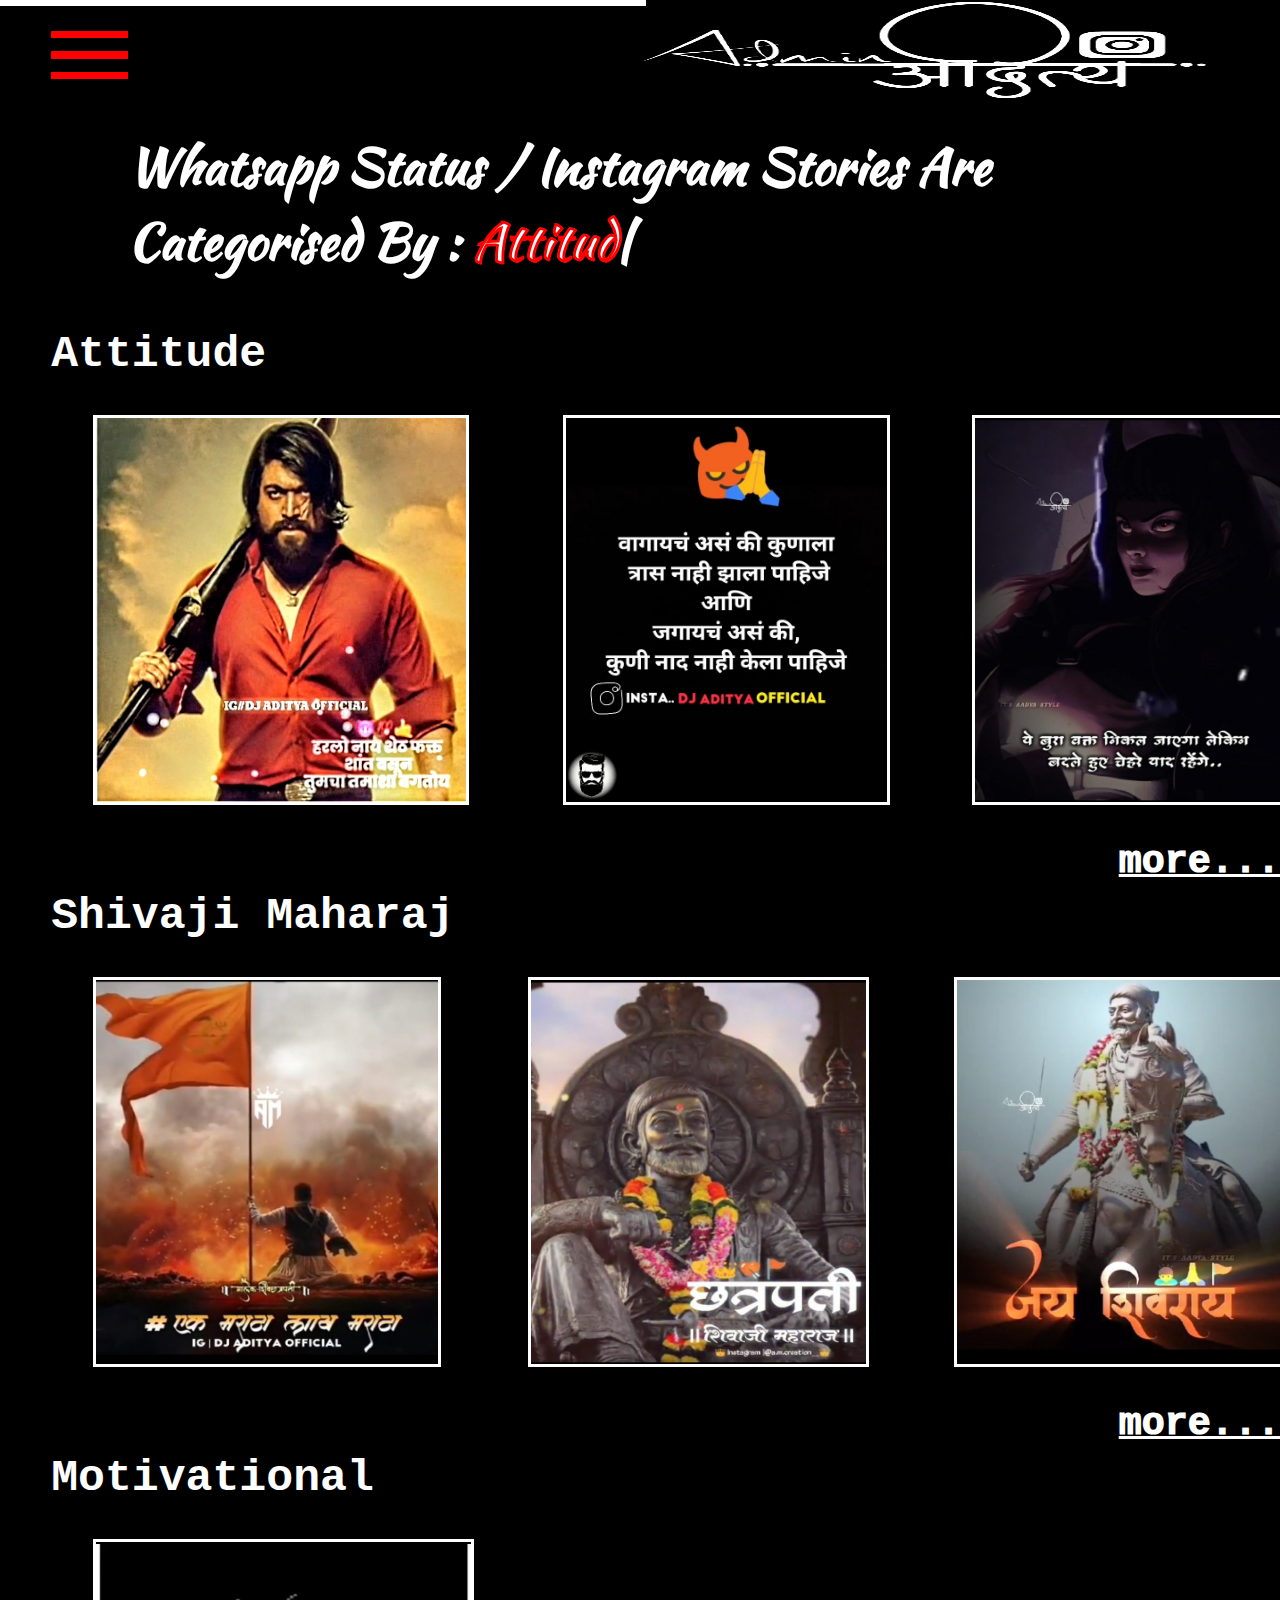
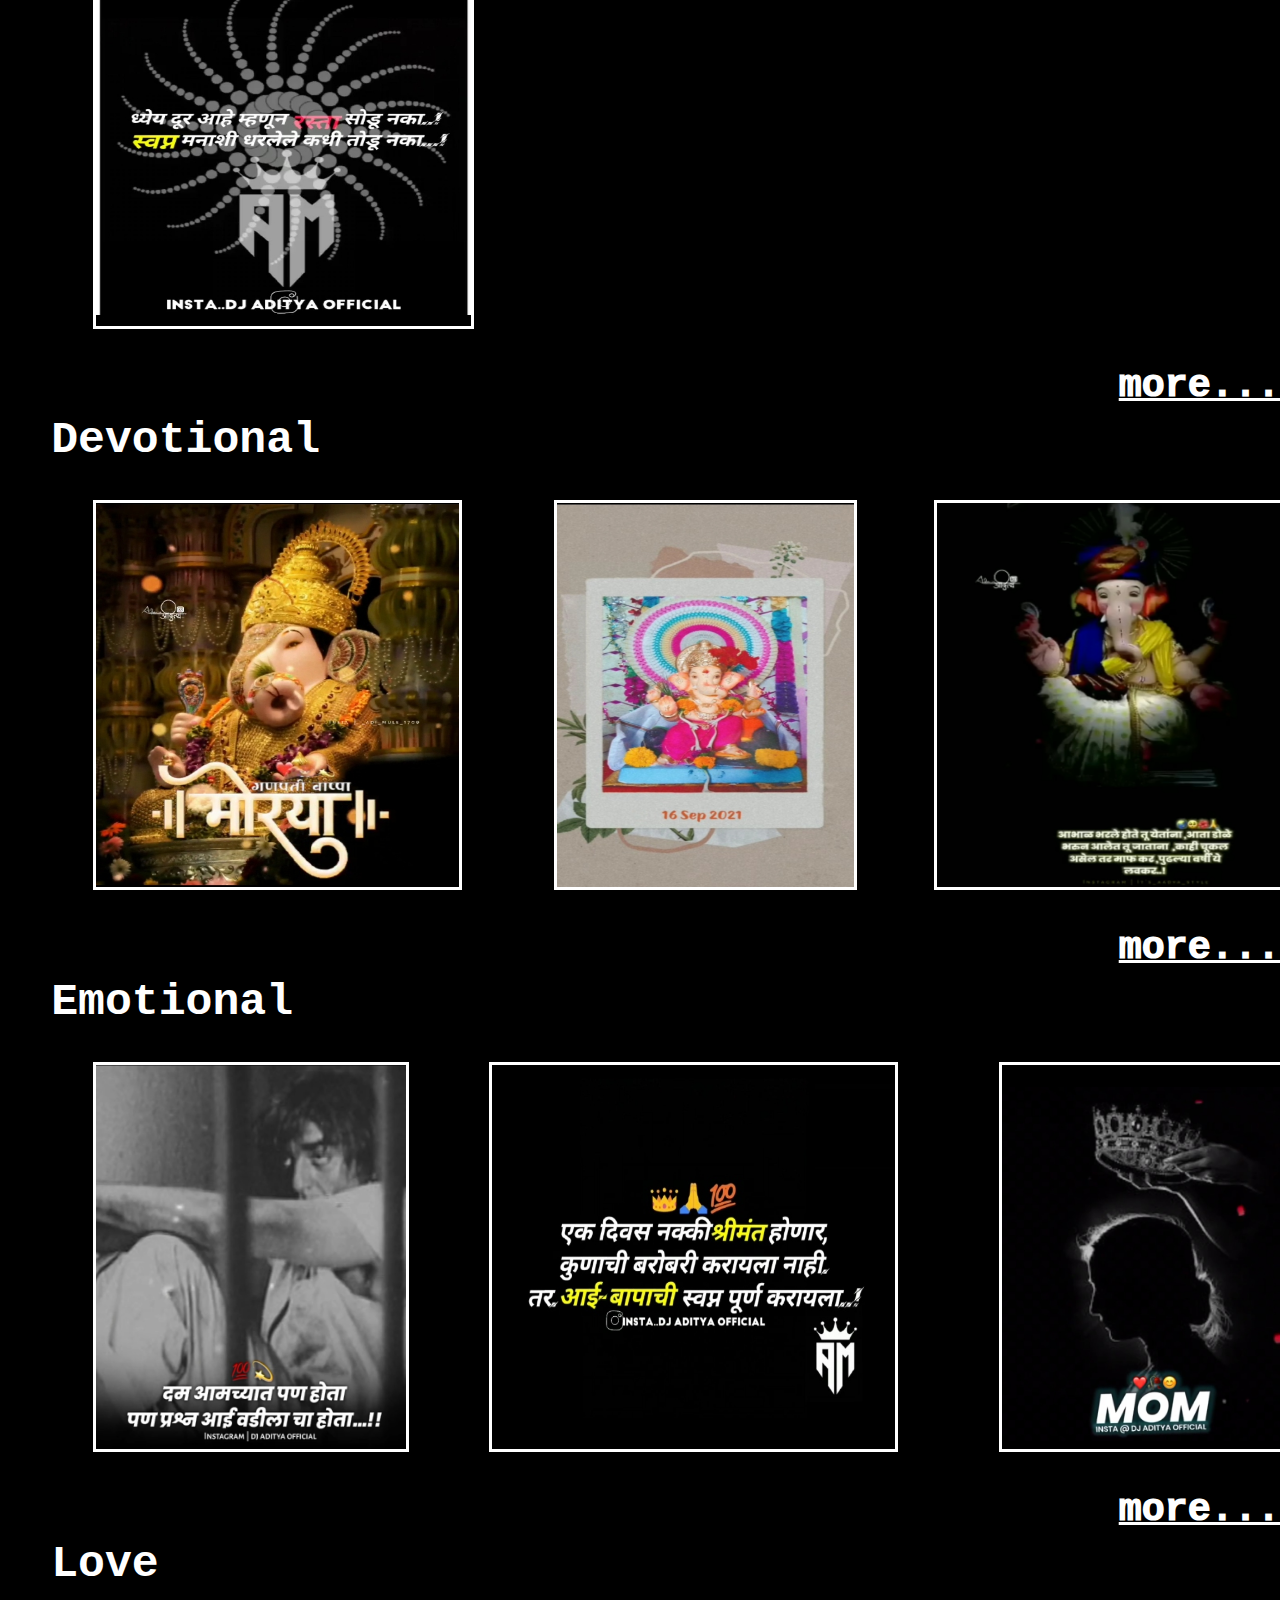
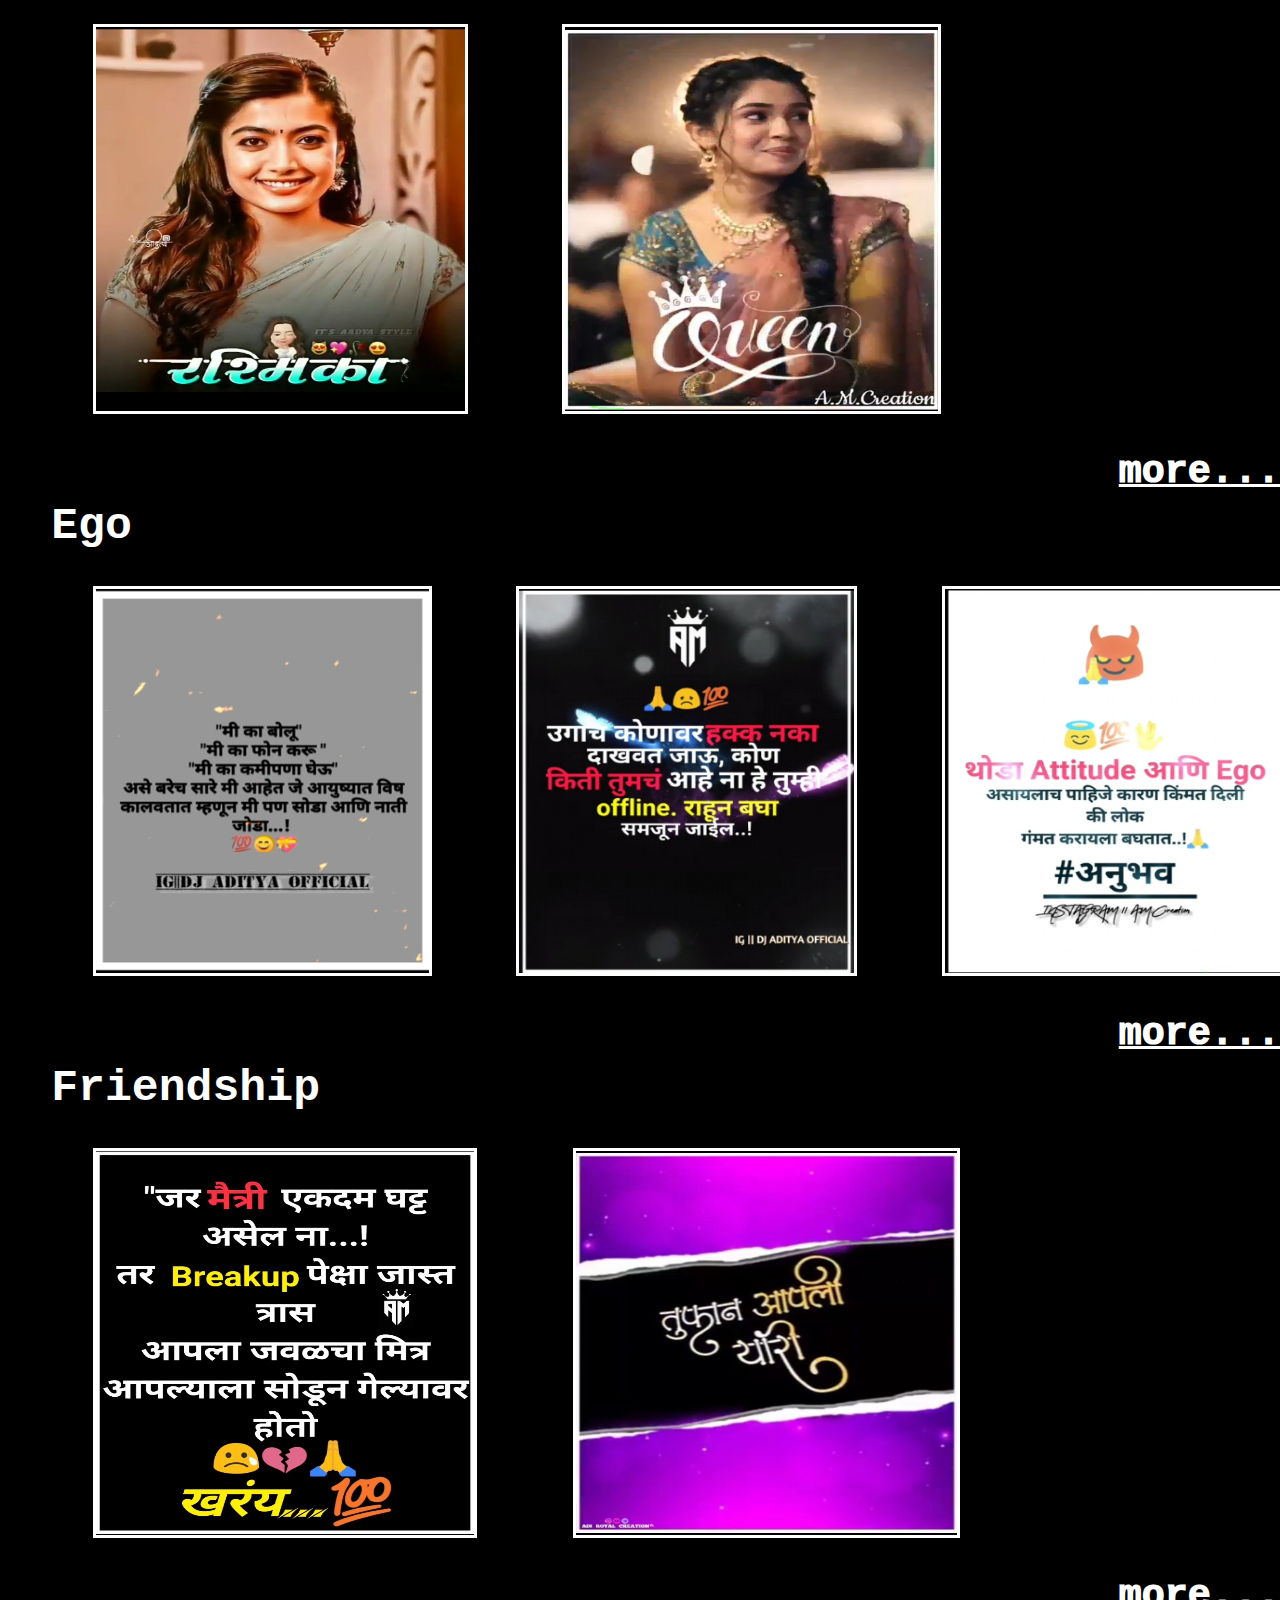
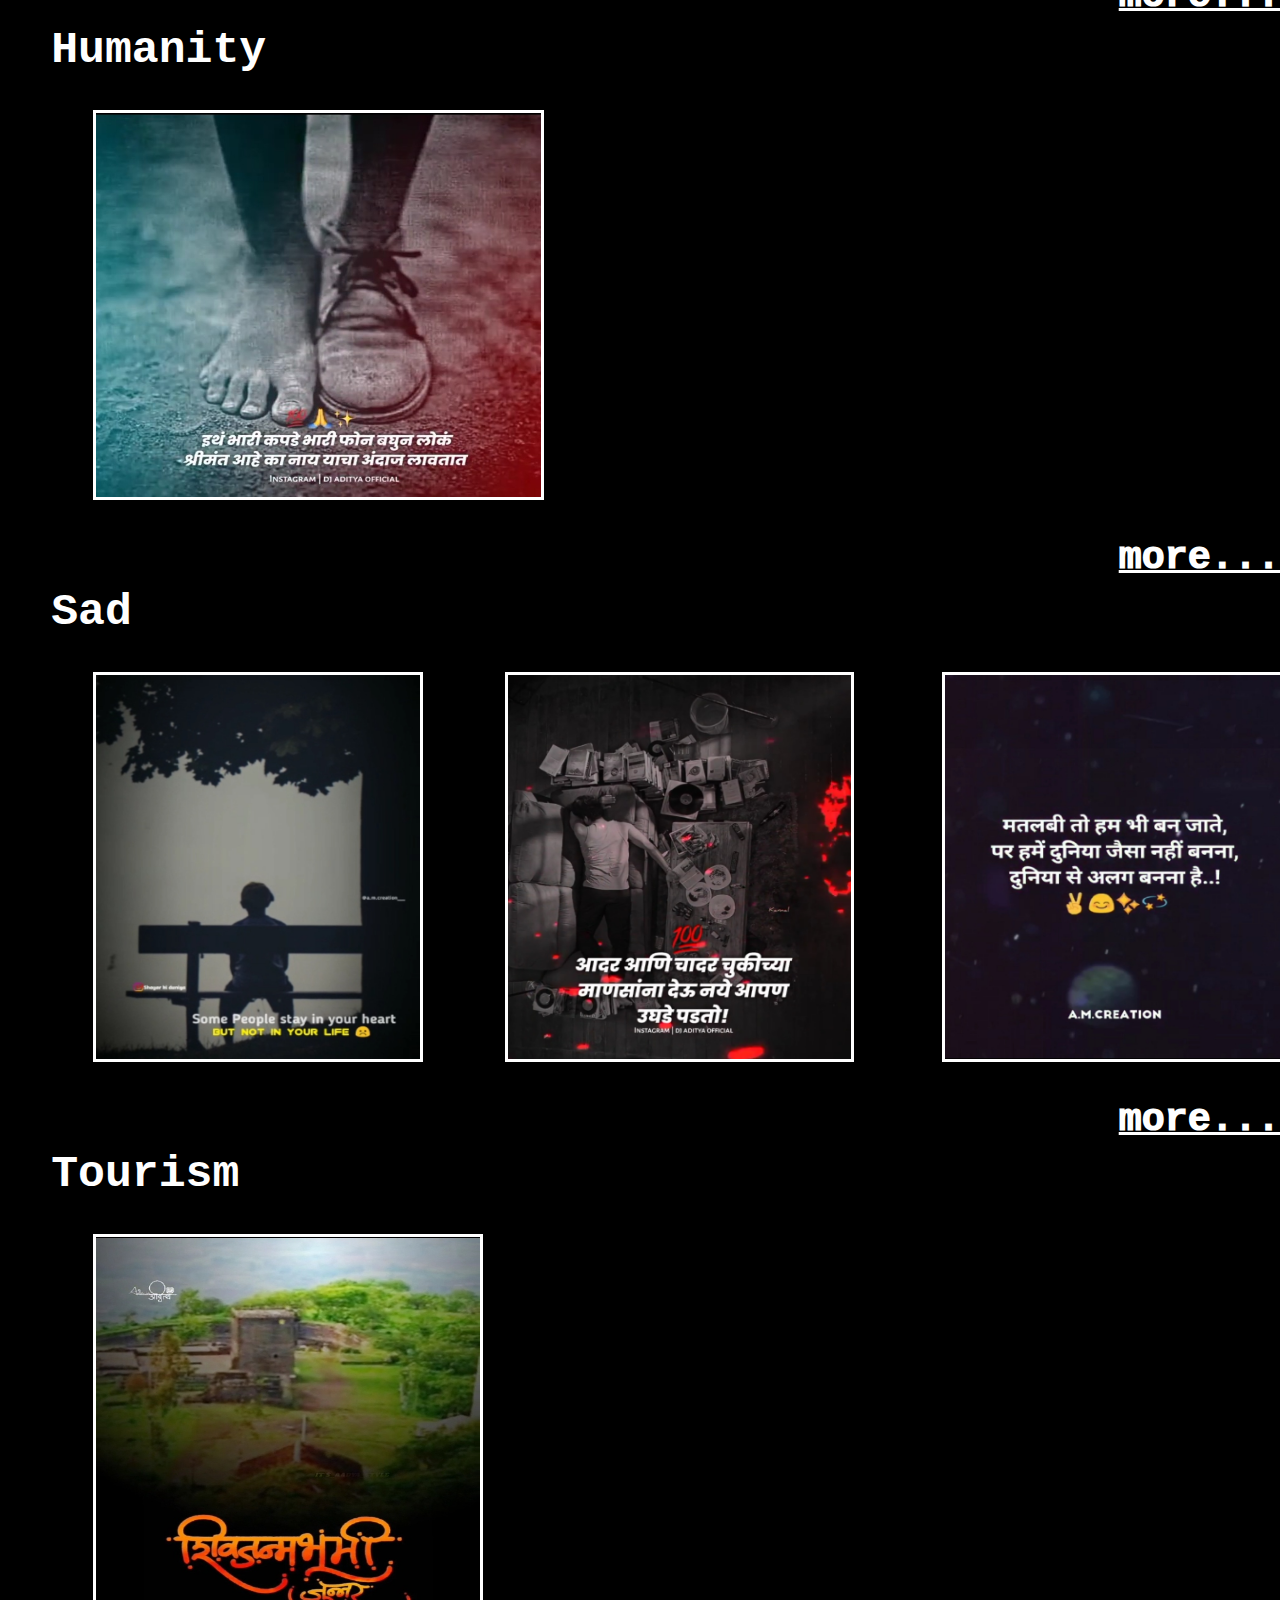
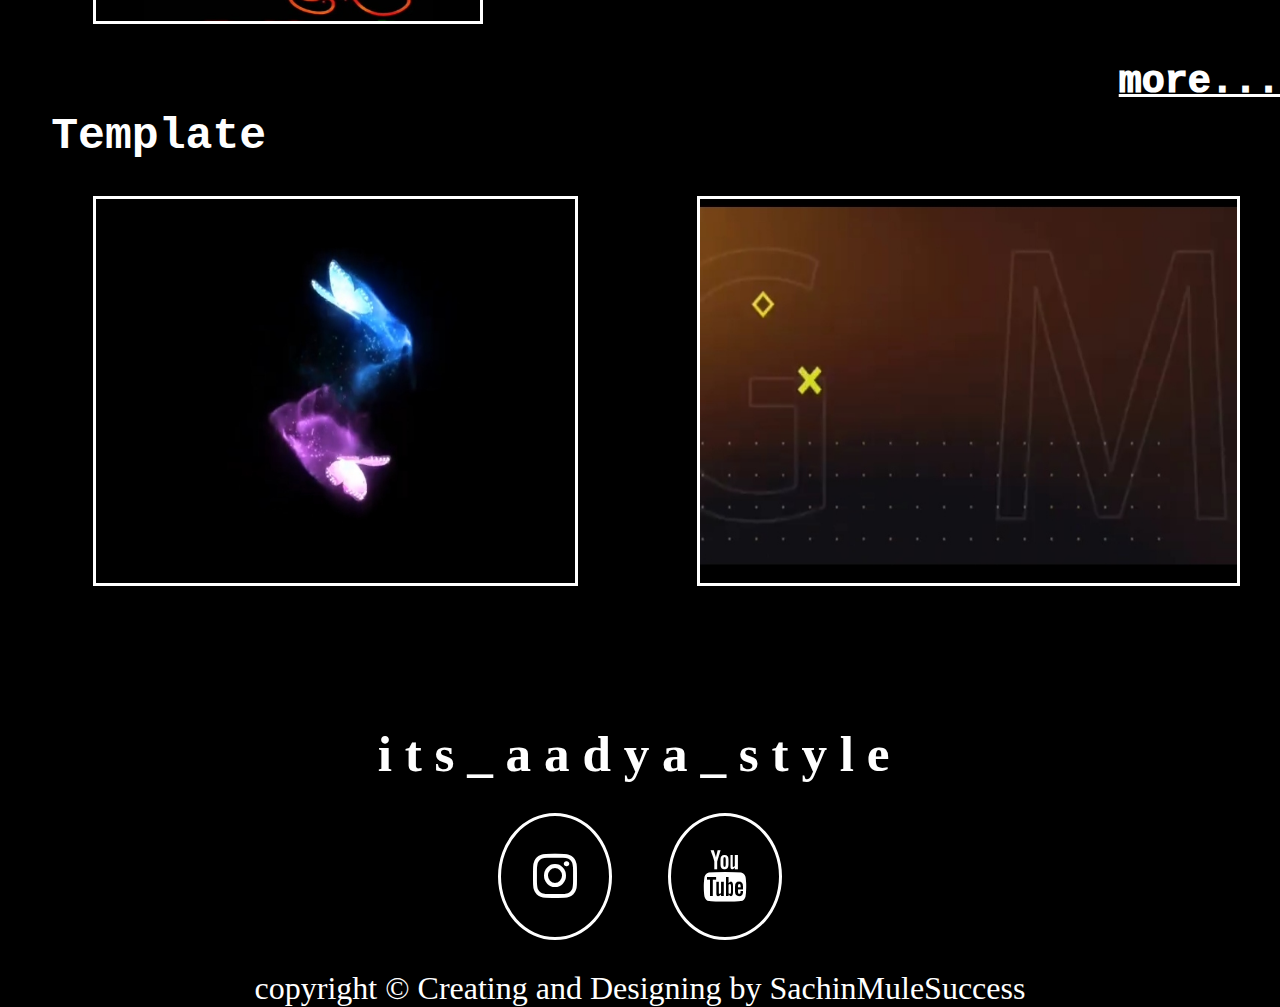
<file: index.html>
<!DOCTYPE html>
<html lang="en">

<head>
  <meta charset="UTF-8">
  <meta http-equiv="X-UA-Compatible" content="IE=Edge">
  <meta name="viewport" content="width=device-width, initial-scale=1">
  <title>its_aadya_style</title>
  <link rel="stylesheet" href="style.css">
  
  <!--External links-->
  <!--Font Awesome 4.7 link-->
  <link rel="stylesheet" href="https://cdnjs.cloudflare.com/ajax/libs/font-awesome/4.7.0/css/font-awesome.min.css">
  <!--Google Fonts -->
  <link rel="preconnect" href="https://fonts.googleapis.com">
  <link rel="preconnect" href="https://fonts.gstatic.com" crossorigin>
  <link href="https://fonts.googleapis.com/css2?family=Kaushan+Script&display=swap" rel="stylesheet">
  <!--marathi google fonts-->
  <link href="https://fonts.googleapis.com/css2?family=Yatra+One&display=swap" rel="stylesheet">
</head>

<body>
  <script src="main.js"></script>
  <script>
    alert("its_aadya_style");
  </script>
  <header>
    <div class="header">
      <img src="logo.png" alt="Logo image">
      <!--menu start here-->
      <div id="menubar" onclick="togglemenu()">
        <div class="toggle">
          <span></span>
          <span></span>
          <span></span>
        </div>
        <div class="bg-color">
          <ul>
            <h1>its_aadya_style</h1>
            <li>
              <a href="index.html"><i class="fa fa-home"></i>Home</a>
            </li>
            <li>
              <a href="services.html"><i class="fa fa-briefcase"></i>Services</a>
            </li>
            <li>
              <a href="about.html"><i class="fa fa-address-card"></i>About us</a>
            </li>
            <li>
              <a href="contact.html"><i class="fa fa-phone"></i>Contact</a>
            </li>
            <li>
              <a href="marathi.html"><i class="fa fa-language"></i>मराठी</a>
            </li>
          </ul>
        </div>
      </div>
      <!--menu end here-->
    </div>
  </header>
  <!--body start here-->
  <div class="container">
    <!--Script start here-->
    <div class="script">
      <span class="no-typed">Whatsapp status / Instagram stories are categorised by : <span class="typed"></span></span>
      <script src="typed.js"></script>
      <script>
        var typed = new Typed('.typed', {
          strings: ["Attitude", "Shivaji Maharaj", "Motivational", "Tourism", "Devotional", "Love", "Friendship", "Emotional", "Humanity", "Sad", "Alone", "Ego"],
          typeSpeed: 90,
          backSpeed: 60,
          loop: true
        });
      </script>
    </div>
    <!--Script end here-->
    <!--Attitude start here-->
    <div class="heading">
      <h1>Attitude</h1>
      <!--Attitude block 1 start-->
      <div class="flexxx">
        <div class="flex">
          <div class="body">
            <div class="image">
              <img src="/images/attitude-1.jpg" alt="Attitude-1 image">
              <div class="content">
                <p>हरलो नाय शेठ फक्त शांत बसून तुमचा तमाशा बगतोय.<a href="videos/attitude-1.mp4">Preview</a></p>
              </div>
            </div>
          </div>
        </div>
        <!--Attitude block 2 start-->
        <div class="flex none">
          <div class="body">
            <div class="image">
              <img src="/images/attitude-2.jpg" alt="Attitude-2 image">
              <div class="content">
                <p>वागायचं अस की कोणाला त्रास नाही झाला पहिजे आणि जगायचं अस की कोणी नाद नाही केला पाहिजे.<a href="videos/attitude-2.mp4">Preview</a></p>
              </div>
            </div>
          </div>
        </div>
        <!--Attitude block 3 start-->
        <div class="flex none">
          <div class="body">
            <div class="image">
              <img src="/images/attitude-4.jpg" alt="Attitude-4 image">
              <div class="content">
                <p>ये बुरा वक्त निकल जाएगा लेकिन बदले हुए चेहरे याद रहेंगे...
                  <a href="videos/attitude-4.mp4">Preview</a></p>
              </div>
            </div>
          </div>
        </div>
      </div>
      <!--more btn start-->
      <div class="more">
        <a href="attitude.html">more...</a>
      </div>
    </div>
    <!--Attitude end here-->
    <!--Maharaj start here-->
    <div class="heading">
      <h1>Shivaji Maharaj</h1>
      <!--Maharaj block 1 start-->
      <div class="flexxx">
        <div class="flex">
          <div class="body">
            <div class="image">
              <img src="/images/maharaj-1.jpg" alt="Shivaji maharaj image.">
              <div class="content">
                <p>एक मराठा, लाख मराठा
                  <a href="/videos/maharaj-1.mp4">Preview</a></p>
              </div>
            </div>
          </div>
        </div>
        <!--Maharaj block 2 start-->
        <div class="flex none">
          <div class="body">
            <div class="image">
              <img src="/images/maharaj-3.jpg" alt="maharaj-3 image">
              <div class="content">
                <p>छत्रपती शिवाजी महाराज की जय !<a href="videos/maharaj-3.mp4">Preview</a></p>
              </div>
            </div>
          </div>
        </div>
        <!--Maharaj block 3 start-->
        <div class="flex none">
          <div class="body">
            <div class="image">
              <img src="/images/maharaj-4.jpg" alt="maharaj-4 image">
              <div class="content">
                <p>जय जिजाऊ, जय शिवराय<a href="videos/maharaj-4.mp4">Preview</a></p>
              </div>
            </div>
          </div>
        </div>
      </div>
      <!--more btn start-->
      <div class="more">
        <a href="maharaj.html">more...</a>
      </div>
    </div>
    <!--Motivation start here-->
    <div class="heading">
      <h1>Motivational</h1>
      <!--Motivation block 1 start-->
      <div class="flexxx">
        <div class="flex">
          <div class="body">
            <div class="image">
              <img src="/images/motivation-1.jpg" alt="Motivation image.">
              <div class="content">
                <p>ध्येय दूर आहे म्हणून रस्ता सोडू नका...! स्वप्न मनाशी धरलेले कधी तोडू नका...!
                  <a href="/videos/motivation-1.mp4">Preview</a></p>
              </div>
            </div>
          </div>
        </div>
      </div>
      <!--more btn start-->
      <div class="more">
        <a href="motivation.html">more...</a>
      </div>
    </div>
    <!--Devotional start here-->
    <div class="heading">
      <h1>Devotional</h1>
      <!--Devotional block 1 start-->
      <div class="flexxx">
        <div class="flex">
          <div class="body">
            <div class="image">
              <img src="/images/dev-2.jpg" alt="dev-2 image">
              <div class="content">
                <p>गणपती बाप्पा मोरया !<a href="videos/dev-2.mp4">Preview</a></p>
              </div>
            </div>
          </div>
        </div>
        <!--Devotional block 2 start-->
        <div class="flex none">
          <div class="body">
            <div class="image">
              <img src="/images/dev-1.jpg" alt="dev-1 image">
              <div class="content">
                <p style="font-size: 2vw;">वक्रतुण्ड महाकाय सूर्यकोटि समप्रभ।
                  निर्विघ्नं कुरु मे देव सर्वकार्येषु सर्वदा॥<a href="videos/dev-1.mp4">Preview</a></p>
              </div>
            </div>
          </div>
        </div>
        <!--Devotional block 3 start-->
        <div class="flex none">
          <div class="body">
            <div class="image">
              <img src="/images/dev-3.jpg" alt="dev-3 image">
              <div class="content">
                <p style="font-size: 1.75vw;">आभाळ भरले होते तू येताना ,आता डोळे भरून आलेत तू जाताना , काही चूकलं असेल तर माफ कर , पुढल्या वर्षी ये लवकर...!<a href="videos/dev-3.mp4">Preview</a></p>
              </div>
            </div>
          </div>
        </div>
      </div>
      <!--more btn start-->
      <div class="more">
        <a href="dev.html">more...</a>
      </div>
    </div>
    <!--Emotional start here-->
    <div class="heading">
      <h1>Emotional</h1>
      <div class="flexxx">
        <!--Emotional block 1 start-->
        <div class="flex">
          <div class="body">
            <div class="image">
              <img src="/images/parent-1.jpg" alt="emotion-1 image">
              <div class="content">
                <p>दम आमच्यात पण होता
                  पण प्रश्न आई-वडीलांचा होता....!!<a href="videos/parent-1.mp4">Preview</a></p>
              </div>
            </div>
          </div>
        </div>
        <!--Emotional block 2 start-->
        <div class="flex none">
          <div class="body">
            <div class="image">
              <img src="/images/parent-2.jpg" alt="emotion-2 image">
              <div class="content">
                <p style="font-size: 2vw;">एक दिवस नक्की श्रीमंत होणार,
                  कोणाची बरोबरी करायला नाही.
                  तर आई-बापाची स्वप्न पूर्ण करायला..!<a href="videos/parent-2.mp4">Preview</a></p>
              </div>
            </div>
          </div>
        </div>
        <!--Emotional block 3 start-->
        <div class="flex none">
          <div class="body">
            <div class="image">
              <img src="/images/parent-3.jpg" alt="emotion-3 image">
              <div class="content">
                <p style="font-size: 2vw;">आई तुझ्या चेहऱ्यावरचे हास्य हे असेच राहू दे आणि असेच माझ्या जीवनाला अर्थ येऊ दे.<a href="videos/parent-3.mp4">Preview</a></p>
              </div>
            </div>
          </div>
        </div>
      </div>
      <!--more btn start-->
      <div class="more">
        <a href="emotion.html">more...</a>
      </div>
    </div>
    <!--Love start here-->
    <div class="heading">
      <h1>Love</h1>
      <!--love block 1 start-->
      <div class="flexxx">
        <div class="flex">
          <div class="body">
            <div class="image">
              <img src="/images/love-2.jpg" alt="Love image.">
              <div class="content">
                <p>Rashmika Mandanna
                  <a href="/videos/love-2.mp4">Preview</a></p>
              </div>
            </div>
          </div>
        </div>
        <!--love block 2 start-->
        <div class="flex none">
          <div class="body">
            <div class="image">
              <img src="/images/love-1.jpg" alt="love-1 image">
              <div class="content">
                <p>Kirti Shetty<a href="videos/love-1.mp4">Preview</a></p>
              </div>
            </div>
          </div>
        </div>
      </div>
      <!--more btn start-->
      <div class="more">
        <a href="love.html">more...</a>
      </div>
    </div>
    <!--Ego start here-->
    <div class="heading">
      <h1>Ego</h1>
      <!--ego block 1 start-->
      <div class="flexxx">
        <div class="flex">
          <div class="body">
            <div class="image">
              <img src="/images/ego-1.jpg" alt="ego image.">
              <div class="content">
                <p>"मी का बोलू", "मी का फोन करू" असे बरेच मी आहेत जे आयुष्यात विष कालवतात म्हणून मी पणा सोडा आणि नाती जोडा.
                  <a href="/videos/ego-1.mp4">Preview</a></p>
              </div>
            </div>
          </div>
        </div>
        <!--ego block 2 start-->
        <div class="flex none">
          <div class="body">
            <div class="image">
              <img src="/images/ego-2.jpg" alt="ego-2 image">
              <div class="content">
                <p>उगाच कोणावर हक्क नका दाखवत जाऊ, कोण किती तुमचं आहे ना हे तुम्ही Offline राहून बघा समजून जाईल...!<a href="videos/ego-2.mp4">Preview</a></p>
              </div>
            </div>
          </div>
        </div>
        <!--ego block 3 start-->
        <div class="flex none">
          <div class="body">
            <div class="image">
              <img src="/images/ego-3.jpg" alt="ego-3 image">
              <div class="content">
                <p>थोडा Attitude आणि Ego असायलाच पाहिजे कारण किंमत दिली की लोकं गंमत करायला बघतात...!
                  #अनुभ<a href="videos/ego-3.mp4">Preview</a></p>
              </div>
            </div>
          </div>
        </div>
      </div>
      <!--more btn start-->
      <div class="more">
        <a href="ego.html">more...</a>
      </div>
    </div>
    <!--friend start here-->
    <div class="heading">
      <h1>Friendship</h1>
      <!--friend block 1 start-->
      <div class="flexxx">
        <div class="flex">
          <div class="body">
            <div class="image">
              <img src="/images/friend-1.jpg" alt=" friend image.">
              <div class="content">
                <p>जर मैत्री एकदम घट्ट असेल ना...! तर Breakup पेक्षा जास्त त्रास आपल्या जवळचा मित्र आपल्याला सोडून गेल्यावर होतो.
                  <a href="/videos/friend-1.mp4">Preview</a></p>
              </div>
            </div>
          </div>
        </div>
        <!--friend block 2 start-->
        <div class="flex none">
          <div class="body">
            <div class="image">
              <img src="/images/friend-2.jpg" alt="friend-2 image">
              <div class="content">
                <p>तुफान आपली यारी, जगात आहे लय भारी <a href="videos/friend-2.mp4">Preview</a></p>
              </div>
            </div>
          </div>
        </div>
      </div>
      <!--more btn start-->
      <div class="more">
        <a href="friend.html">more...</a>
      </div>
    </div>
    <!--Humanity start here-->
    <div class="heading">
      <h1>Humanity</h1>
      <!--humanity block 1 start-->
      <div class="flexxx">
        <div class="flex">
          <div class="body">
            <div class="image">
              <img src="/images/human-1.jpg" alt="human-1 image">
              <div class="content">
                <p>इथं भारी कपडे भारी फोन बघून लोक श्रीमंत आहे का नाय याचा अंदाज लावतात.<a href="videos/human-1.mp4">Preview</a></p>
              </div>
            </div>
          </div>
        </div>
      </div>
      <!--more btn start-->
      <div class="more">
        <a href="human.html">more...</a>
      </div>
    </div>
    <!--sad start here-->
    <div class="heading">
      <h1>Sad</h1>
      <!-- block 1 start-->
      <div class="flexxx">
        <div class="flex">
          <div class="body">
            <div class="image">
              <img src="/images/sad-1.jpg" alt="sad-1 image">
              <div class="content">
                <p>Some people are stay in your heart But not in your life.<a href="videos/sad-1.mp4">Preview</a></p>
              </div>
            </div>
          </div>
        </div>
        <!--sad block 2 start-->
        <div class="flex none">
          <div class="body">
            <div class="image">
              <img src="/images/sad-2.jpg" alt="sad-2 image">
              <div class="content">
                <p>आदर आणि चादर चुकीच्या माणसांना देऊ नये आपण उघडे पडतो!.<a href="videos/sad-.mp4">Preview</a></p>
              </div>
            </div>
          </div>
        </div>
        <!--sad block 3 start-->
        <div class="flex none">
          <div class="body">
            <div class="image">
              <img src="/images/sad-3.jpg" alt="sad-3 image">
              <div class="content">
                <p>मतलबी तो हम भी बन जात, पर हमे दुनिया जैसा नही, दुनिया से अलग बननात.<a href="videos/sad-3.mp4">Preview</a></p>
              </div>
            </div>
          </div>
        </div>
      </div>
      <!--more btn start-->
      <div class="more">
        <a href="sad.html">more...</a>
      </div>
    </div>
    <!--Tourism start here-->
    <div class="heading">
      <h1>Tourism</h1>
      <!--tourism block 1 start-->
      <div class="flexxx">
        <div class="flex">
          <div class="body">
            <div class="image">
              <img src="/images/tourism-1.jpg" alt="tourism-1 image">
              <div class="content">
                <p>शिवजन्मभुमी जुन्नर<a href="videos/tourism-1.mp4">Preview</a></p>
              </div>
            </div>
          </div>
        </div>
      </div>
      <!--more btn start-->
      <div class="more">
        <a href="tourism.html">more...</a>
      </div>
    </div>
    <!--Tourism start here-->
    <div class="heading">
      <h1>Template</h1>
      <!--tourism block 1 start-->
      <div class="flexxx">
        <div class="flex">
          <div class="body">
            <div class="image">
              <img src="/images/template-1.jpg" alt="template-1 image">
              <div class="content">
                <p><a href="videos/template-1.mp4">Preview</a></p>
              </div>
            </div>
          </div>
        </div>
        <!--template 2 block start-->
        <div class="flex">
          <div class="body">
            <div class="image">
              <img src="/images/template-2.jpg" alt="template-2 image">
              <div class="content">
                <p><a href="videos/template-2.mp4">Preview</a></p>
              </div>
            </div>
          </div>
        </div>
      </div>
    </div>
    <!--container end here-->
  </div>
  <!--body end here-->
  <footer>
    <div class="footer">
      <h1>its_aadya_style</h1>
      <div class="icons">
        <a href="https://www.instagram.com/its_aadya_style/"><i class="fa fa-instagram"></i></a>
        <a href="https://youtube.com/channel/UC2E6z0QmAcbnC5f2qvoWjFg"><i class="fa fa-youtube"></i></a>
      </div>
      <div class="copy">
        <p>copyright &copy; Creating and Designing by SachinMuleSuccess</p>
      </div>
    </div>
  </footer>
</body>

</html>
</file>
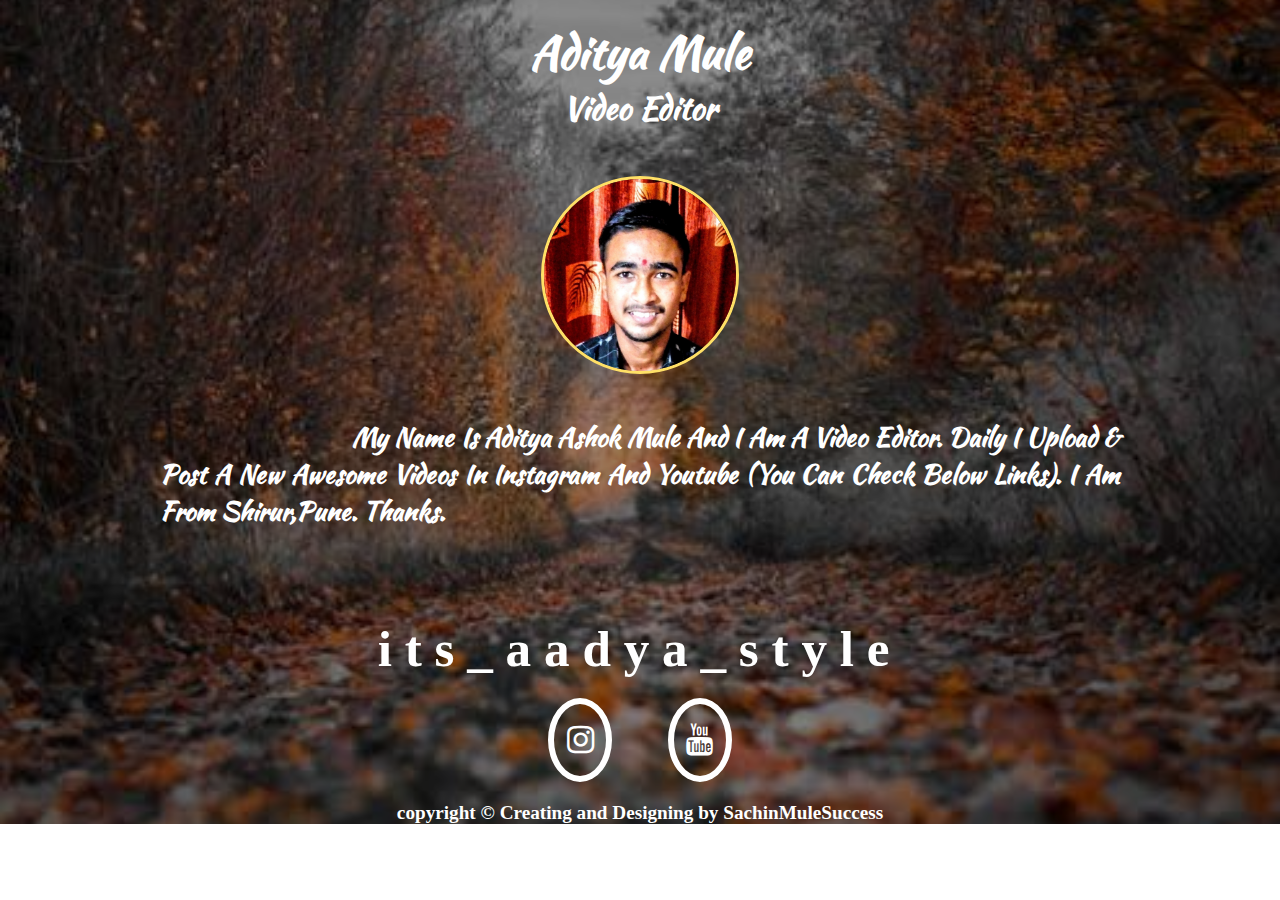
<file: about.html>
<!DOCTYPE html>
<html>

<head>
  <meta charset="UTF-8">
  <meta name="viewport" content="width=device-width, initial-scale=1">
  <title>About us page</title>
  <!--Font Awesome 4.7 link-->
  <link rel="stylesheet" href="https://cdnjs.cloudflare.com/ajax/libs/font-awesome/4.7.0/css/font-awesome.min.css">
  <!-- Google fonts -->
  <link rel="preconnect" href="https://fonts.googleapis.com">
  <link rel="preconnect" href="https://fonts.gstatic.com" crossorigin>
  <link href="https://fonts.googleapis.com/css2?family=Asar&family=Kaushan+Script&display=swap" rel="stylesheet">
  <style>
    * {
      margin: 0;
      padding: 0;
    }

    .background {
      background-image: url("/images/profile-bg.jpeg");
      background-position: center;
      background-size: cover;
      background-color: rgb(0, 0, 0, .4);
      background-blend-mode: overlay;
      color: white;
      font-weight: bold;
      font-family: 'Kaushan Script', cursive;
    }

    .container {
      text-align: center;
      padding: 1vw 0;
    }

    .head {
      padding: .5vw 0;
      text-align: center;
    }


    .container .head h1 {
      font-size: 3.5vw;

    }

    .container .head h3 {
      font-size: 2.5vw;
    }

    .container .photo img {
      margin-top: 3vw;
      height: 15vw;
      width: 15vw;
      border: solid .3vw #ffe066;
      border-radius: 20vw;
    }

    .container .information {
      padding-top: 3vw;
      width: 75%;
      margin: auto;
      text-indent: 20%;
      text-align: justify;
      text-transform: capitalize;
      font-size: 2vw;
    }

    .container .information a {
      color: white;

    }

    /* footer start here */
    .footer {
      padding: 3vw 0 0 0;
      text-align: center;
    }

    .footer h1 {
      font-size: 4vw;
      font-family: 'Martel', serif;
      margin-top: 3vw;
      letter-spacing: 1vw;
      color: white;
    }

    .footer .icons {
      padding: 3vw;
    }

    .footer .icons a {
      margin: 0 2vw 4vw 2vw;
      padding: 1vw;
      border-radius: 100%;
      font-size: 2.5vw;
      color: white;
      border: .5vw white solid;
    }

    .footer .icons a:hover {
      color: black;
      background-color: white;
    }


    .footer .copy {
      bottom: 0;
    }

    .footer .copy p {
      font-size: 1.5vw;
      font-family: 'Times New Roman', Times, serif;
    }

    @media all and (max-width:500px) {
      .main {
        width: 80%;
      }

      .container .photo img {
        margin: 5vw 0 2vw 0;
        height: 40vw;
        width: 40vw;
      }

      .container .head h1 {
        font-size: 10vw;
      }

      .container .head h3 {
        font-size: 6vw;
      }

      .container .information {
        width: 50%;
        font-size: 4vw;
        padding: 5vw 0 3vw 0;
      }

      .footer h1 {
        font-size: 6vw;
        margin-top: 8vw;
      }

      .footer .icons {
        margin: 3vw 2vw;
      }

      .footer .icons a {
        font-size: 4vw;
        padding: 2.5vw;

      }

      .footer .copy p {
        font-size: 3vw;
      }
    }

    /* footer end here */
  </style>
</head>

<body>
  <div class="background">
    <div class="container">
      <div class="head">
        <h1>Aditya Mule</h1>
        <h3>Video Editor</h3>
      </div>
      <div class="photo">
        <img src="/images/profile-img.jpg"></div>
      <div class="information">My name is Aditya Ashok Mule and I am a Video Editor. Daily I upload & post a new awesome videos in Instagram and Youtube (you can check below links). I am from Shirur,Pune. Thanks.</div>
    </div>
    <!-- footer start -->
    <footer>
      <div class="footer">
        <h1>its_aadya_style</h1>
        <div class="icons">
          <a href="https://www.instagram.com/its_aadya_style/"><i class="fa fa-instagram"></i></a>
          <a href="https://youtube.com/channel/UC2E6z0QmAcbnC5f2qvoWjFg"><i class="fa fa-youtube"></i></a>
        </div>
        <div class="copy">
          <p>copyright &copy; Creating and Designing by SachinMuleSuccess</p>
        </div>
      </div>
    </footer>
  </div>
</body>

</html>
</file>
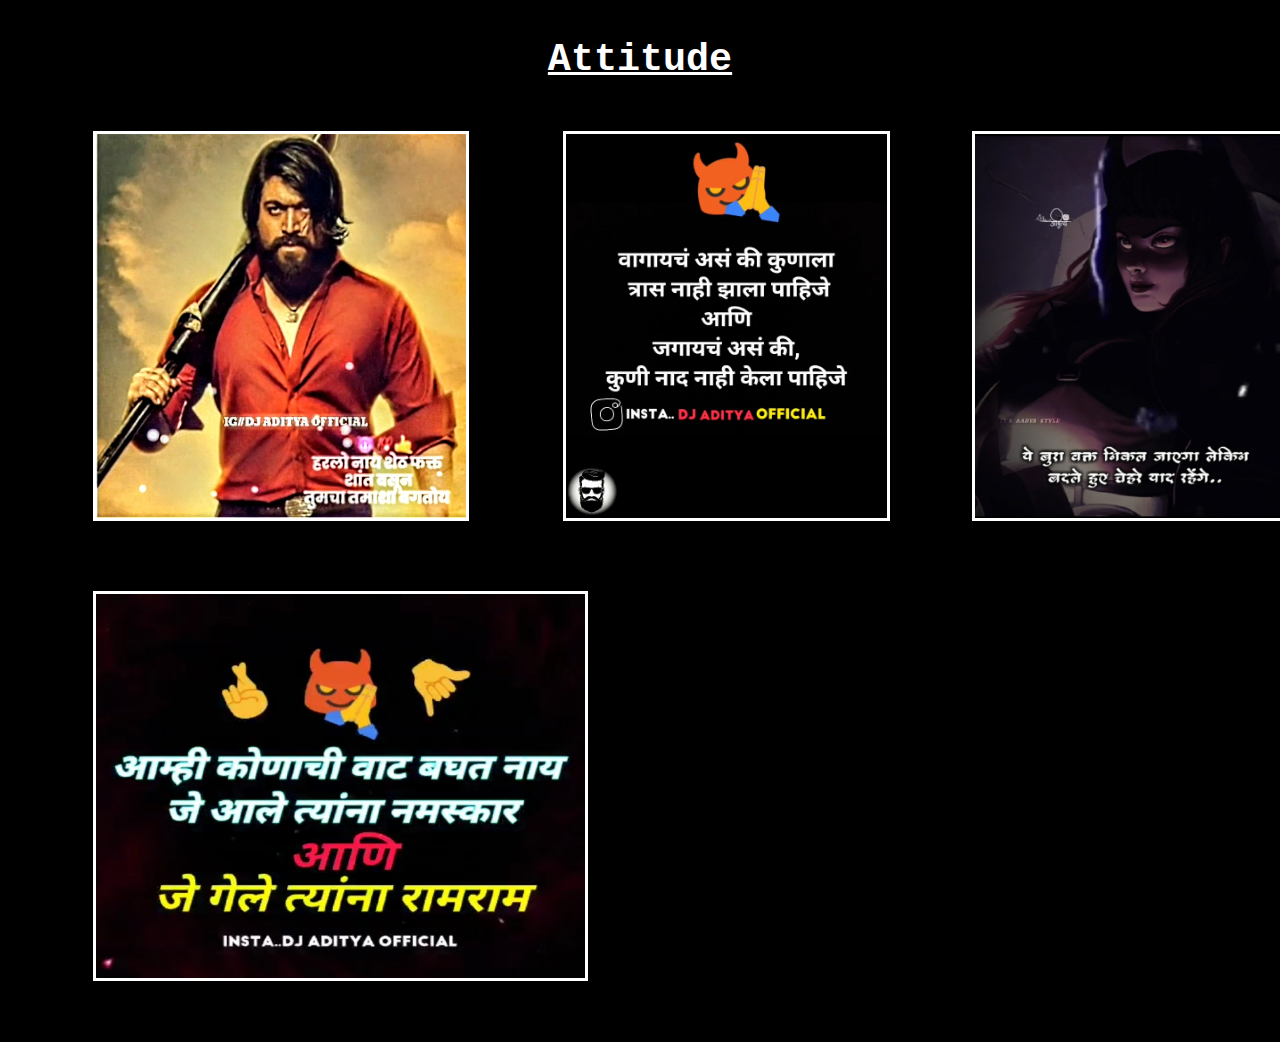
<file: attitude.html>
<!DOCTYPE html>
<html>

<head>
  <meta charset="UTF-8">
  <meta name="viewport" content="width=device-width, initial-scale=1">
  <title>Attitude page</title>
  <!--marathi google fonts-->
  <link href="https://fonts.googleapis.com/css2?family=Yatra+One&display=swap" rel="stylesheet">
  <style>
    * {
      margin: 0;
      padding: 0;
    }

    body {
      background-color: rgba(0, 0, 0, 1);
    }

    /* video body start here */
    .container span {
      font-weight: 1000;
      font-size: 4vw;
      text-transform: capitalize;
      font-family: 'Kaushan Script', cursive;
    }

    .container .no-typed {
      color: white;
    }

    .container .typed {
      color: #F2B9B9;
    }

    .container .script {
      margin: 2vw 0 1vw 5vw;
      padding-right: 5vw;
    }

    .container .flex {
      margin: 0 0 0 1vw;
      font-variant: small-caps;
    }

    .container .heading h1 {
      font-family: 'Courier New', Courier, monospace;
      font-size: 3vw;
      color: #fff;
      text-align: center;
      padding: 1vw 0;
      text-decoration: underline; 
      color: white;
    }

    .container .heading .flexxx {
      display: flex;
    }

    .container .heading {
      margin: 2vw 0;
    }

    .container .body .image {
      margin: 3vw 2vw;
      width: 90%;
      height: 30vw;
      position: relative;
      padding: 0 2.5vw;
    }

    .body .image img {
      width: 90%;
      height: 30vw;
      margin: 0 2vw;
      outline: .3vw solid #fff;
    }

    .body .image .content {
      position: absolute;
      height: 30vw;
      width: 85%;
      background-color: rgba(0, 0, 0, .8);
      top: 0;
      opacity: 0;
      margin: auto;
      margin-left: 2vw;
    }

    .body .image .content p {
      text-align: left;
      margin: auto;
      width: 60%;
      font-size: 2vw;
      color: red;
      font-family: 'Yatra One', cursive;
    }

    .body .image .content p a {
      font-size: 2vw;
      color: red;
      display: flex;
      width: 50%;
      align-items: center;
      justify-content: center;
      border: .2vw solid red;
      padding: 1vw 2vw;
      text-decoration: underline;
    }

    .body .image .content p a:hover {
      color: black;
      background-color: rgba(255, 255, 255, .75);
      transition: ease-in-out 1s;
      border: .2vw solid white;
    }

    .body .image .content:hover {
      opacity: 1;
      transition: 1s ease-in-out;
    }

    .body .image .content > * {
      transform: translateY(0);
    }

    .body .image .content:hover>* {
      transform: translateY(5vw);
      transition: transform 2s;
    }

    .container .heading .more a {
      font-size: 2.5vw;
      color: white;
      font-family: 'Courier New', Courier, monospace;
    }

    /* video body end here */

    @media all and (max-width:500px) {

      /* video body start here */
      .flexxx {
        display: flex;
        flex-direction: column;
      }

      .container .body .image {
        width: 90%;
        height: 50vw;
      }

      .body .image .content {
        height: 50vw;
      }

      .body .image .content p {
        font-size: 3.5vw;

      }

      .container .body .image img {
        width: 90%;
        height: 50vw;
      }

      .container .heading .more {
        padding-right: 10vw;
      }

    }
  </style>
</head>

<body>
  <div class="container">
    <div class="heading">
      <h1>Attitude</h1>
      <!--Attitude block 1 start-->
      <div class="flexxx">
        <div class="flex" id="attitude-1">
          <div class="body">
            <div class="image">
              <img src="/images/attitude-1.jpg" alt="Attitude-1 image">
              <div class="content">
                <p>हरलो नाय शेठ फक्त शांत बसून तुमचा तमाशा बगतोय.<a href="videos/attitude-1.mp4">Preview</a></p>
              </div>
            </div>
          </div>
        </div>
        <!--Attitude block 2 start-->
        <div class="flex" id="attitude-2">
          <div class="body">
            <div class="image">
              <img src="/images/attitude-2.jpg" alt="Attitude-2 image">
              <div class="content">
                <p>वागायचं अस की कोणाला त्रास नाही झाला पहिजे आणि जगायचं अस की कोणी नाद नाही केला पाहिजे.<a href="videos/attitude-2.mp4">Preview</a></p>
              </div>
            </div>
          </div>
        </div>
        <!--Attitude block 3 start-->
        <div class="flex" id="attitude-3">
          <div class="body">
            <div class="image">
              <img src="/images/attitude-4.jpg" alt="Attitude-4 image">
              <div class="content">
                <p>ये बुरा वक्त निकल जाएगा लेकिन बदले हुए चेहरे याद रहेंगे...
                  <a href="videos/attitude-4.mp4">Preview</a></p>
              </div>
            </div>
          </div>
        </div>
      </div>
      <!--Attitude block 4 start-->
      <div class="flexxx">
        <div class="flex" id="attitude-1">
          <div class="body">
            <div class="image">
              <img src="/images/attitude-3.jpg" alt="Attitude-3 image">
              <div class="content">
                <p>आम्ही कोणाची वाट बघत नाही जे आले त्यांना नमस्कार आणि जे गेले त्यांना रामराम
                  . <a href="videos/attitude-3.mp4">Preview</a></p>
              </div>
            </div>
          </div>
        </div>
      </div>
    </div>
  </div>
  </div>
</body>

</html>
</file>
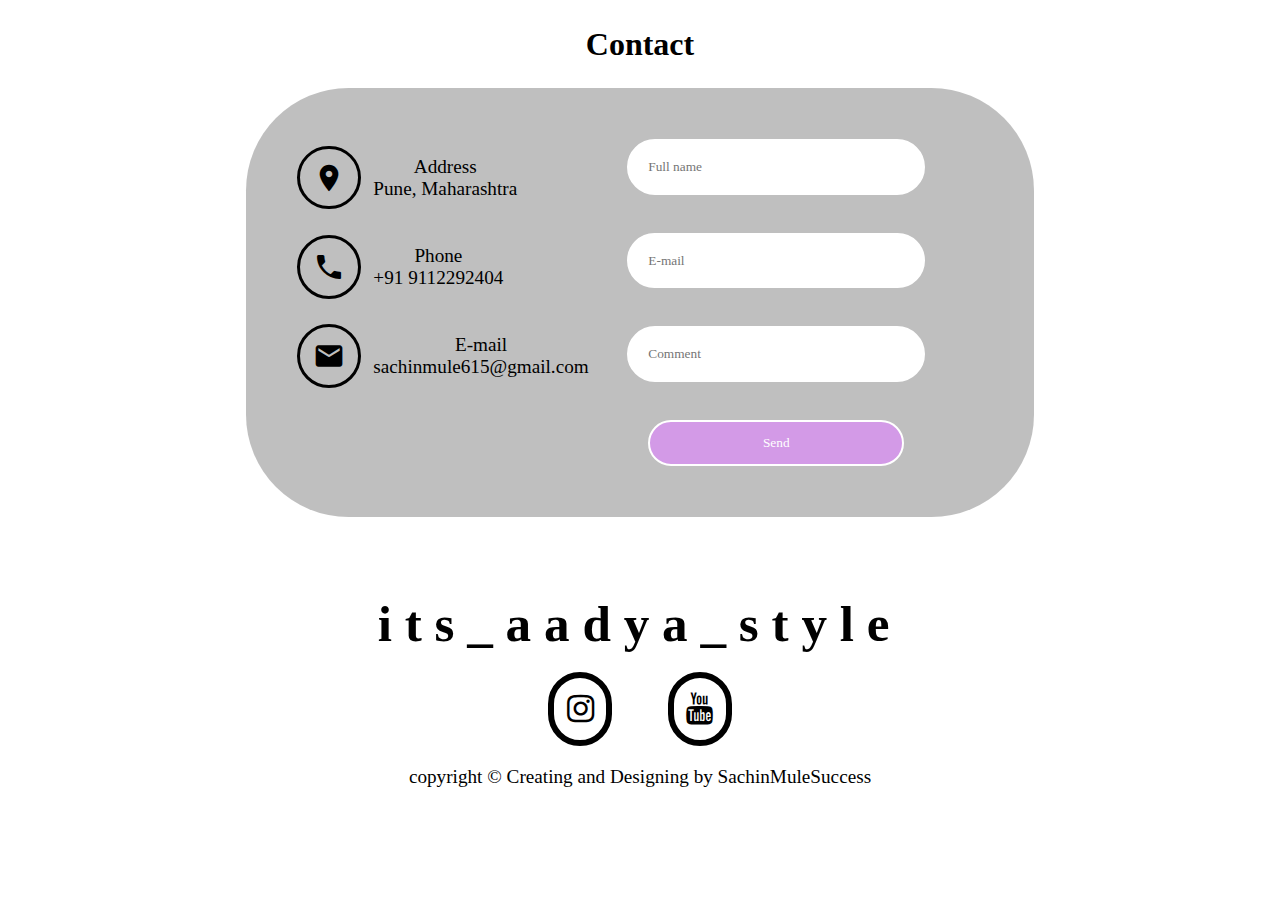
<file: contact.html>
<!DOCTYPE html>
<html>

<head>
  <meta charset="UTF-8">
  <meta name="viewport" content="width=device-width, initial-scale=1">
  <title>Contact page</title>
  <!--Font Awesome 4.7 link-->
  <link rel="stylesheet" href="https://cdnjs.cloudflare.com/ajax/libs/font-awesome/4.7.0/css/font-awesome.min.css">
  <!--Google icons-->
  <link href="https://fonts.googleapis.com/css2?family=Material+Icons" rel="stylesheet">
</head>
<style>
  * {
    margin: 0;
    padding: 0;
    font-family: times new roman;
  }

  .auto {
    margin: 0 2vw;
  }

  .auto h1 {
    text-align: center;
    font-size: 2.5vw;
    padding: 2vw;
  }

  .main {
    display: flex;
    border-radius: 8vw;
    background-color: rgb(0, 0, 0, .25);
    background-blend-mode: overlay;
    width: 60%;
    text-align: center;
    padding: 2.5vw 2vw;
    margin: auto;
  }

  #mi {
    padding: 1vw;
    border-radius: 8vw;
    border: .25vw black solid;
    font-size: 2.5vw;
  }

  #mi:hover {
    color: white;
    background-color: black;
  }

  .left {
    padding: 0 1vw;
    margin: 0 1vw;
  }

  .left .lefty {
    display: flex;
    align-items: center;
    margin: 2vw 0;
  }

  .span-2 {
    margin: 0 1vw;
  }

  #span-3 {
    font-size: 1.5vw;
  }

  #span-4 {
    font-size: 1.5vw;
  }

  .right {
    padding: 0;
  }

  .right input {
    width: 20vw;
    padding: 1.5vw;
    margin: 1.5vw 0;
    border: .2vw solid #fff;
    border-radius: 3vw;
  }

  .right .input {
    height: 1vw;
  }

  .right #btn {
    color: #fff;
    width: 20vw;
    padding: 1vw;
    text-align: center;
    background-color: #D39AE7;
  }

  .right #btn:hover {
    background-color: #FF00AD;
    border: solid .2vw #77FFD1;
  }

  /* footer start here */
  .footer {
    padding: 3vw 0 0 0;
    text-align: center;
  }
  .footer h1{
  font-size: 4vw;
  font-family: 'Martel', serif;
  margin-top: 3vw;
  letter-spacing: 1vw;
}

  .footer .icons {
    padding: 3vw;
  }

  .footer .icons a {
    color: #000;
    margin: 0 2vw 4vw 2vw;
    padding: 1vw;
    border-radius: 100%;
    border: .25vw black solid;
    font-size: 2.5vw;
  }

  .footer .icons a {
    padding: 1vw;
    border-radius: 8vw;
    border: .5vw black solid;
  }

  .footer .icons a:hover {
    color: white;
    background-color: black;
  }


  .footer .copy {
    bottom: 0;
  }

  .footer .copy p {
    font-size: 1.5vw;
    font-family: 'Times New Roman', Times, serif;
  }

  @media all and (max-width:500px) {
    .main {
      width: 80%;
    }
  }

  /* footer end here */
</style>

<body>
  <div class="auto">
    <h1>Contact</h1>
    <p></p>
    <div class="main">
      <div class="left">
        <div class="left-1 lefty">
          <div class="span-1">
            <span class="material-icons" id="mi">
              location_on
            </span></div>
          <div class="span-2">
            <span id="span-3">Address</span><br>
            <span id="span-4">Pune, Maharashtra</span>
          </div>
        </div>
        <div class="left-2 lefty">
          <div class="span-1">
            <span class="material-icons" id="mi">
              phone</span>
          </div>
          <div class="span-2">
            <span id="span-3">Phone</span><br>
            <span id="span-4">+91 9112292404</span>
          </div>
        </div>
        <div class="left-3 lefty">
          <div class="span-1">
            <span class="material-icons" id="mi"> email
            </span>
          </div>
          <div class="span-2">
            <span id="span-3">E-mail</span>
            <br>
            <span id="span-4">sachinmule615@gmail.com</span>
          </div>
        </div>
      </div>
      <div class="right">
        <input type="text" placeholder="Full name" class="input">
        <br>
        <input type="email" placeholder="E-mail" class="input">
        <br>
        <input type="text-area" placeholder="Comment" class="input">
        <br>
        <input id="btn" type="submit" value="Send">
      </div>
    </div>
  </div>
  <!-- footer start -->
  <footer>
    <div class="footer">
      <h1>its_aadya_style</h1>
      <div class="icons">
        <a href="https://www.instagram.com/its_aadya_style/"><i class="fa fa-instagram"></i></a>
        <a href="https://youtube.com/channel/UC2E6z0QmAcbnC5f2qvoWjFg"><i class="fa fa-youtube"></i></a>
      </div>
      <div class="copy">
        <p>copyright &copy; Creating and Designing by SachinMuleSuccess</p>
      </div>
    </div>
  </footer>
</body>

</html>
</file>
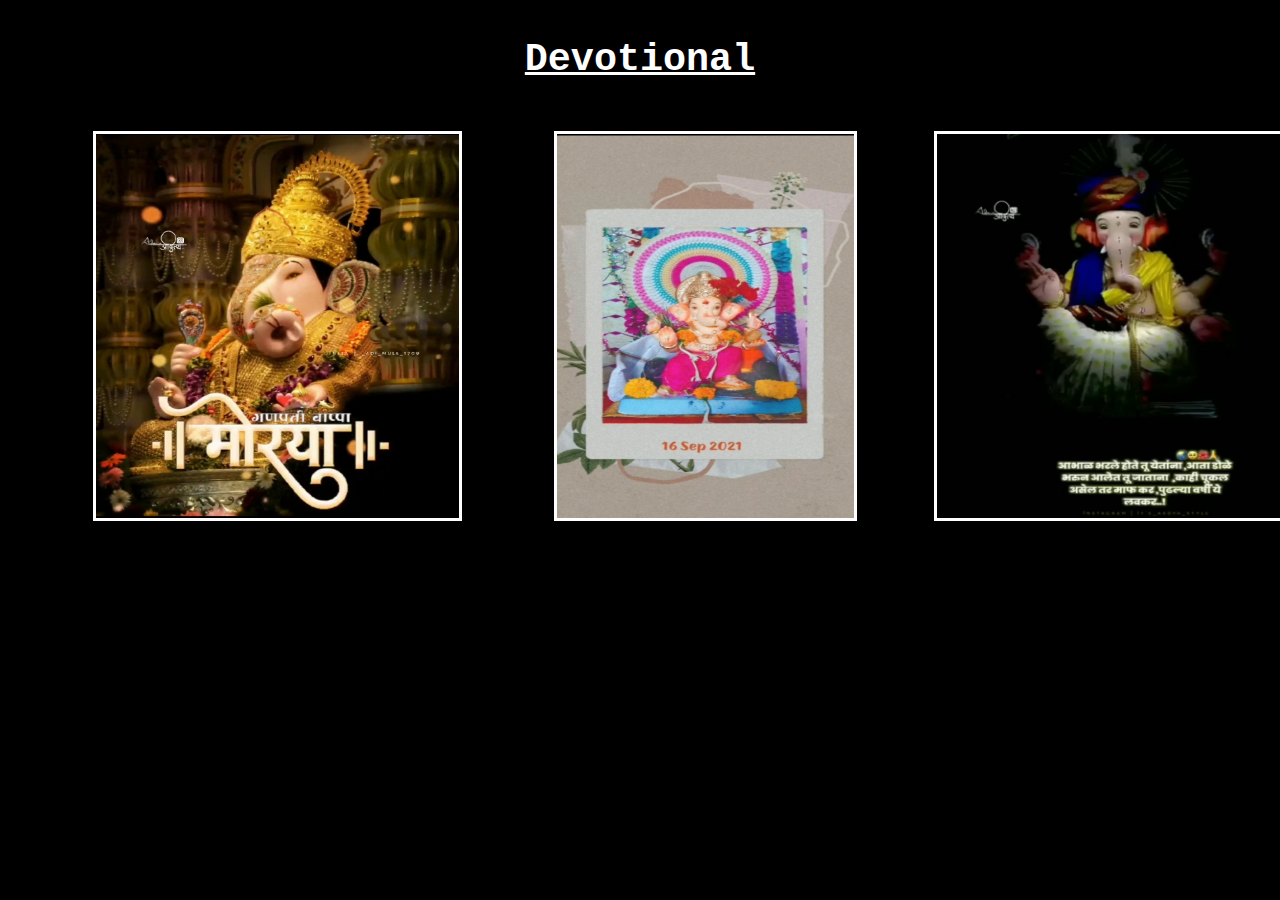
<file: dev.html>
<!DOCTYPE html>
<html>

<head>
  <meta charset="UTF-8">
  <meta name="viewport" content="width=device-width, initial-scale=1">
  <title>Devotional</title>
  <!--marathi google fonts-->
  <link href="https://fonts.googleapis.com/css2?family=Yatra+One&display=swap" rel="stylesheet">
  <style>
    * {
      margin: 0;
      padding: 0;
    }

    body {
      background-color: rgba(0, 0, 0, 1);
    }

    /* video body start here */
    .container span {
      font-weight: 1000;
      font-size: 4vw;
      text-transform: capitalize;
      font-family: 'Kaushan Script', cursive;
    }

    .container .no-typed {
      color: white;
    }

    .container .typed {
      color: #F2B9B9;
    }

    .container .script {
      margin: 2vw 0 1vw 5vw;
      padding-right: 5vw;
    }

    .container .flex {
      margin: 0 0 0 1vw;
      font-variant: small-caps;
    }

    .container .heading h1 {
      font-family: 'Courier New', Courier, monospace;
      font-size: 3vw;
      color: #fff;
      text-align: center;
      padding: 1vw 0;
      text-decoration: underline;
      color: white;
    }

    .container .heading .flexxx {
      display: flex;
    }

    .container .heading {
      margin: 2vw 0;
    }

    .container .body .image {
      margin: 3vw 2vw;
      width: 90%;
      height: 30vw;
      position: relative;
      padding: 0 2.5vw;
    }

    .body .image img {
      width: 90%;
      height: 30vw;
      margin: 0 2vw;
      outline: .3vw solid #fff;
    }

    .body .image .content {
      position: absolute;
      height: 30vw;
      width: 85%;
      background-color: rgba(0, 0, 0, .8);
      top: 0;
      opacity: 0;
      margin: auto;
      margin-left: 2vw;
    }

    .body .image .content p {
      text-align: left;
      margin: auto;
      width: 60%;
      font-size: 2vw;
      color: red;
      font-family: 'Yatra One', cursive;
    }

    .body .image .content p a {
      font-size: 2vw;
      color: red;
      display: flex;
      width: 50%;
      align-items: center;
      justify-content: center;
      border: .2vw solid red;
      padding: 1vw 2vw;
      text-decoration: underline;
    }

    .body .image .content p a:hover {
      color: black;
      background-color: rgba(255, 255, 255, .75);
      transition: ease-in-out 1s;
      border: .2vw solid white;
    }

    .body .image .content:hover {
      opacity: 1;
      transition: 1s ease-in-out;
    }

    .body .image .content>* {
      transform: translateY(0);
    }

    .body .image .content:hover>* {
      transform: translateY(5vw);
      transition: transform 2s;
    }

    .container .heading .more a {
      font-size: 2.5vw;
      color: white;
      font-family: 'Courier New', Courier, monospace;
    }

    /* video body end here */

    @media all and (max-width:500px) {

      /* video body start here */
      .flexxx {
        display: flex;
        flex-direction: column;
      }

      .container .body .image {
        width: 90%;
        height: 50vw;
      }

      .body .image .content p {
        font-size: 3.5vw;
      }

      .container .body .image img {
        width: 90%;
        height: 50vw;
      }
      .container .body .content{
        height: 50vw;
      }

      .container .heading .more {
        padding-right: 10vw;
      }

    }
  </style>
</head>

<body>
  <div class="container">
  <!--Devotional start here-->
  <div class="heading">
    <h1>Devotional</h1>
    <!--Devotional block 1 start-->
    <div class="flexxx">
      <div class="flex">
        <div class="body">
          <div class="image">
            <img src="/images/dev-2.jpg" alt="dev-2 image">
            <div class="content">
              <p>गणपती बाप्पा मोरया !<a href="videos/dev-2.mp4">Preview</a></p>
            </div>
          </div>
        </div>
      </div>
      <!--Devotional block 2 start-->
      <div class="flex none">
        <div class="body">
          <div class="image">
            <img src="/images/dev-1.jpg" alt="dev-1 image">
            <div class="content">
              <p>वक्रतुण्ड महाकाय सूर्यकोटि समप्रभ।
                निर्विघ्नं कुरु मे देव सर्वकार्येषु सर्वदा॥<a href="videos/dev-1.mp4">Preview</a></p>
            </div>
          </div>
        </div>
      </div>
      <!--Devotional block 3 start-->
      <div class="flex none">
        <div class="body">
          <div class="image">
            <img src="/images/dev-3.jpg" alt="dev-3 image">
            <div class="content">
              <p style="font-size: 1.85vw;">आभाळ भरले होते तू येताना ,आता डोळे भरून आलेत तू जाताना , काही चूकलं असेल तर माफ कर , पुढल्या वर्षी ये लवकर...!<a href="videos/dev-3.mp4">Preview</a></p>
            </div>
          </div>
        </div>
      </div>
    </div>
  </div>
 </div>
</body>

</html>
</file>
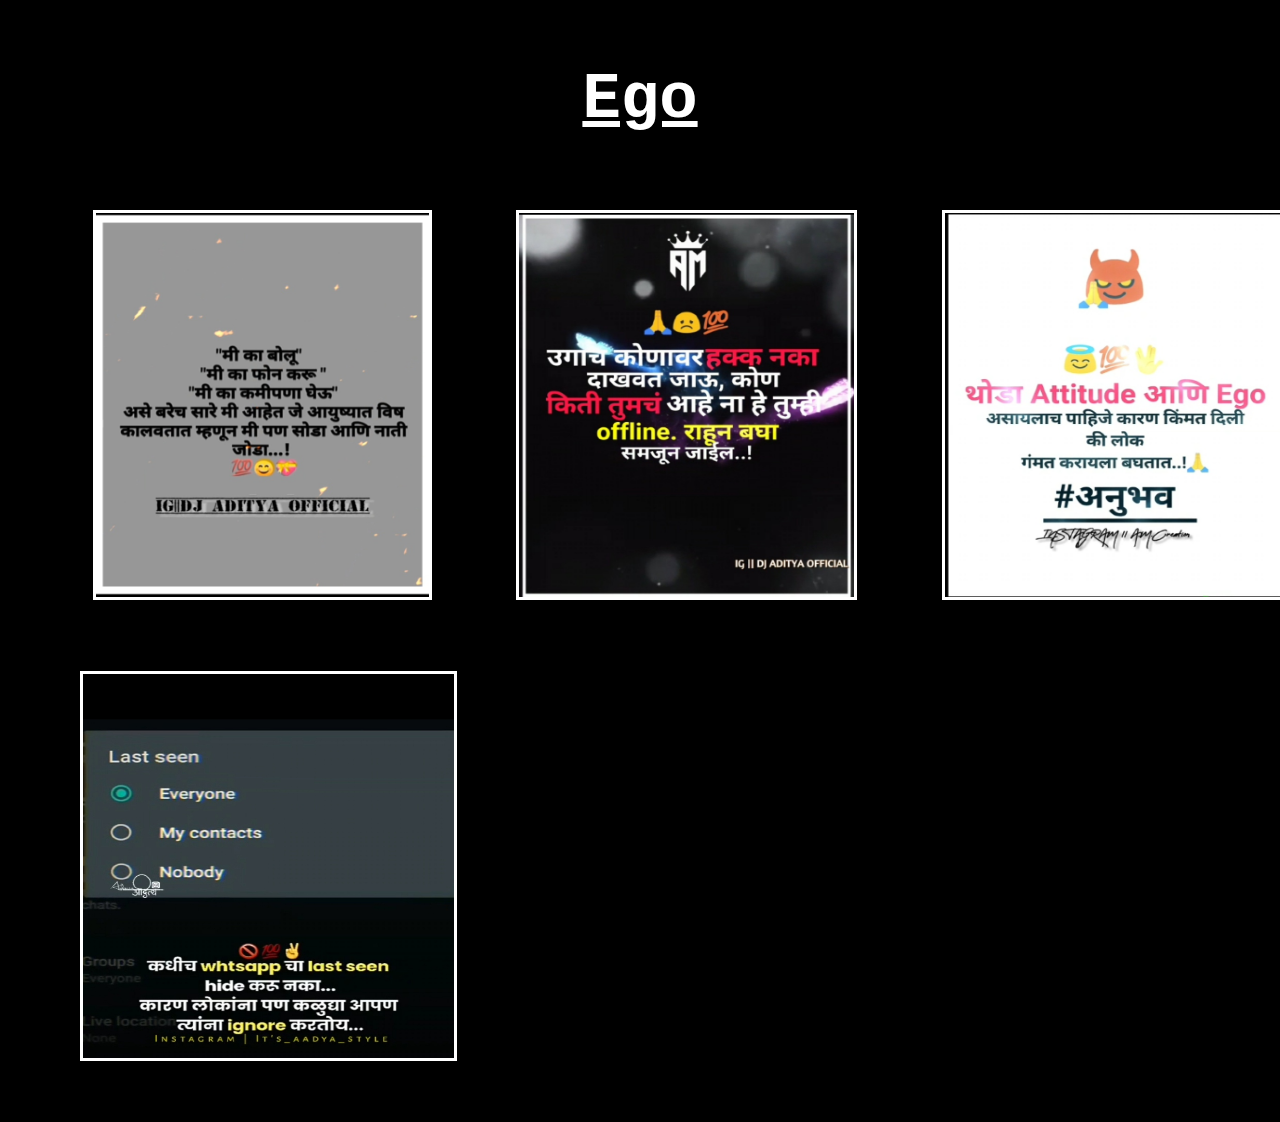
<file: ego.html>
<!DOCTYPE html>
<html>

<head>
  <meta charset="UTF-8">
  <meta name="viewport" content="width=device-width, initial-scale=1">
  <title>Ego</title>
  <!--marathi google fonts-->
  <link href="https://fonts.googleapis.com/css2?family=Yatra+One&display=swap" rel="stylesheet">
  <style>
    * {
      margin: 0;
      padding: 0;
    }

    body {
      background-color: rgba(0, 0, 0, 1);
    }

    /* video body start here */
    .container span {
      font-weight: 1000;
      font-size: 4vw;
      text-transform: capitalize;
      font-family: 'Kaushan Script', cursive;
    }

    .container .no-typed {
      color: white;
    }

    .container .typed {
      color: #F2B9B9;
    }

    .container .script {
      margin: 2vw 0 1vw 5vw;
      padding-right: 5vw;
    }

    .container .flex {
      margin: 0 0 0 1vw;
      font-variant: small-caps;
    }

    .container .heading h1 {
      font-family: 'Courier New', Courier, monospace;
      font-size: 5vw;
      color: #fff;
      text-align: center;
      padding: 3vw 0;
      text-decoration: underline;
      color: white;
    }

    .container .heading .flexxx {
      display: flex;
    }

    .container .heading {
      margin: 2vw 0;
    }

    .container .body .image {
      margin: 3vw 2vw;
      width: 90%;
      height: 30vw;
      position: relative;
      padding: 0 2.5vw;
    }

    .body .image img {
      width: 90%;
      height: 30vw;
      margin: 0 2vw;
      outline: .3vw solid #fff;
    }

    .body .image .content {
      position: absolute;
      height: 30vw;
      width: 85%;
      background-color: rgba(0, 0, 0, .8);
      top: 0;
      opacity: 0;
      margin: auto;
      margin-left: 2vw;
    }

    .body .image .content p {
      text-align: left;
      margin: auto;
      width: 60%;
      font-size: 2vw;
      color: red;
      font-family: 'Yatra One', cursive;
    }

    .body .image .content p a {
      font-size: 2vw;
      color: red;
      display: flex;
      width: 50%;
      align-items: center;
      justify-content: center;
      border: .2vw solid red;
      padding: 1vw 2vw;
      text-decoration: underline;
    }

    .body .image .content p a:hover {
      color: black;
      background-color: rgba(255, 255, 255, .75);
      transition: ease-in-out 1s;
      border: .2vw solid white;
    }

    .body .image .content:hover {
      opacity: 1;
      transition: 1s ease-in-out;
    }

    .body .image .content>* {
      transform: translateY(0);
    }

    .body .image .content:hover>* {
      transform: translateY(5vw);
      transition: transform 2s;
    }

    .container .heading .more a {
      font-size: 2.5vw;
      color: white;
      font-family: 'Courier New', Courier, monospace;
    }

    /* video body end here */

    @media all and (max-width:500px) {

      /* video body start here */
      .flexxx {
        display: flex;
        flex-direction: column;
      }

      .container .body .image {
        width: 90%;
        height: 50vw;
      }

      .body .image .content p {
        font-size: 3.5vw;
      }

      .container .body .image img {
        width: 90%;
        height: 50vw;
      }

      .container .body .content {
        height: 50vw;
      }

      .container .heading .more {
        padding-right: 10vw;
      }

    }
  </style>
</head>

<body>
  <div class="container">
    <!--Ego start here-->
    <div class="heading">
      <h1>Ego</h1>
      <!--ego block 1 start-->
      <div class="flexxx">
        <div class="flex">
          <div class="body">
            <div class="image">
              <img src="/images/ego-1.jpg" alt="ego image.">
              <div class="content">
                <p>"मी का बोलू", "मी का फोन करू" असे बरेच मी आहेत जे आयुष्यात विष कालवतात म्हणून मी पणा सोडा आणि नाती जोडा...!
                  <a href="/videos/ego-1.mp4">Preview</a></p>
              </div>
            </div>
          </div>
        </div>
        <!--ego block 2 start-->
        <div class="flex none">
          <div class="body">
            <div class="image">
              <img src="/images/ego-2.jpg" alt="ego-2 image">
              <div class="content">
                <p>उगाच कोणावर हक्क नका दाखवत जाऊ, कोण किती तुमचं आहे ना हे तुम्ही Offline राहून बघा समजून जाईल...!<a href="videos/ego-2.mp4">Preview</a></p>
              </div>
            </div>
          </div>
        </div>
        <!--ego block 3 start-->
        <div class="flex none">
          <div class="body">
            <div class="image">
              <img src="/images/ego-3.jpg" alt="ego-3 image">
              <div class="content">
                <p>थोडा Attitude आणि Ego असायलाच पाहिजे कारण किंमत दिली की लोकं गंमत करायला बघतात...!
                  #अनुभव<a href="videos/ego-3.mp4">Preview</a></p>
              </div>
            </div>
          </div>
        </div>
      </div>
      <!--ego block 4 start-->
      <div class="flexxx">
        <div class="body">
          <div class="image">
            <img src="/images/ego-4.jpg" alt="ego-4 image">
            <div class="content">
              <p>कधीच what'sup चा last seen hide करू नका... कारण लोकांना पण कळुद्या आपण त्यांना ignore करतोय..!<a href="videos/ego-4.mp4">Preview</a></p>
            </div>
          </div>
        </div>
      </div>
    </div>
  </div>
  </div>
  </div>
</body>

</html>
</file>
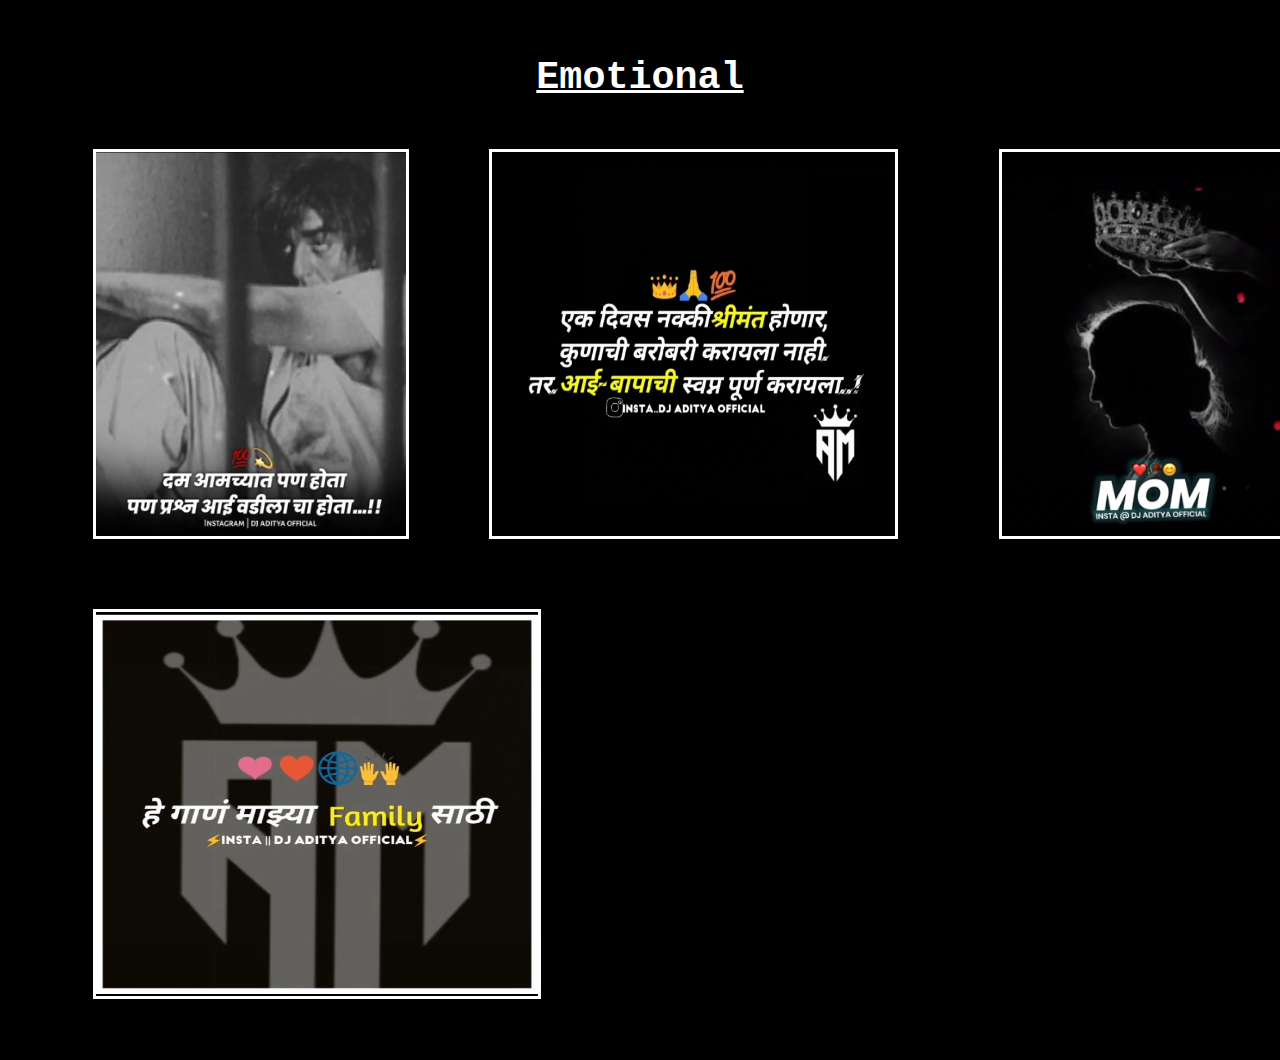
<file: emotion.html>
<!DOCTYPE html>
<html>

<head>
  <meta charset="UTF-8">
  <meta name="viewport" content="width=device-width, initial-scale=1">
  <title>Emotional</title>
  <!--marathi google fonts-->
  <link href="https://fonts.googleapis.com/css2?family=Yatra+One&display=swap" rel="stylesheet">
  <style>
    * {
      margin: 0;
      padding: 0;
    }

    body {
      background-color: rgba(0, 0, 0, 1);
    }

    /* video body start here */
    .container span {
      font-weight: 1000;
      font-size: 4vw;
      text-transform: capitalize;
      font-family: 'Kaushan Script', cursive;
    }

    .container .no-typed {
      color: white;
    }

    .container .typed {
      color: #F2B9B9;
    }

    .container .script {
      margin: 2vw 0 1vw 5vw;
      padding-right: 5vw;
    }

    .container .flex {
      margin: 0 0 0 1vw;
      font-variant: small-caps;
    }

    .container .heading h1 {
      font-family: 'Courier New', Courier, monospace;
      font-size: 3vw;
      color: #fff;
      text-align: center;
      padding: 1vw 0;
      text-decoration: underline;
      color: white;
    }

    .container .heading .flexxx {
      display: flex;
    }

    .container .heading {
      margin: 2vw 0;
    }

    .container .body .image {
      margin: 3vw 2vw;
      width: 90%;
      height: 30vw;
      position: relative;
      padding: 0 2.5vw;
    }

    .body .image img {
      width: 90%;
      height: 30vw;
      margin: 0 2vw;
      outline: .3vw solid #fff;
    }

    .body .image .content {
      position: absolute;
      height: 30vw;
      width: 85%;
      background-color: rgba(0, 0, 0, .8);
      top: 0;
      opacity: 0;
      margin: auto;
      margin-left: 2vw;
    }

    .body .image .content p {
      text-align: left;
      margin: auto;
      width: 60%;
      font-size: 2vw;
      color: red;
      font-family: 'Yatra One', cursive;
    }

    .body .image .content p a {
      font-size: 2vw;
      color: red;
      display: flex;
      width: 50%;
      align-items: center;
      justify-content: center;
      border: .2vw solid red;
      padding: 1vw 2vw;
      text-decoration: underline;
    }

    .body .image .content p a:hover {
      color: black;
      background-color: rgba(255, 255, 255, .75);
      transition: ease-in-out 1s;
      border: .2vw solid white;
    }

    .body .image .content:hover {
      opacity: 1;
      transition: 1s ease-in-out;
    }

    .body .image .content>* {
      transform: translateY(0);
    }

    .body .image .content:hover>* {
      transform: translateY(5vw);
      transition: transform 2s;
    }

    .container .heading .more a {
      font-size: 2.5vw;
      color: white;
      font-family: 'Courier New', Courier, monospace;
    }

    /* video body end here */

    @media all and (max-width:500px) {

      /* video body start here */
      .flexxx {
        display: flex;
        flex-direction: column;
      }

      .container .body .image {
        width: 90%;
        height: 50vw;
      }

      .body .image .content p {
        font-size: 4vw;
      }

      .container .body .content {
        height: 50vw;
      }

      .container .body .image img {
        width: 90%;
        height: 50vw;
      }

      .container .heading .more {
        padding-right: 10vw;
      }

    }
  </style>
</head>

<body>
  <div class="container">
    !--Emotional start here-->
    <div class="heading">
      <h1>Emotional</h1>
      <div class="flexxx">
        <!--Emotional block 1 start-->
        <div class="flex">
          <div class="body">
            <div class="image">
              <img src="/images/parent-1.jpg" alt="emotion-1 image">
              <div class="content">
                <p>दम आमच्यात पण होता
                  पण प्रश्न आई-वडीलांचा होता....!!<a href="videos/parent-1.mp4">Preview</a></p>
              </div>
            </div>
          </div>
        </div>
        <!--Emotional block 2 start-->
        <div class="flex none">
          <div class="body">
            <div class="image">
              <img src="/images/parent-2.jpg" alt="emotion-2 image">
              <div class="content">
                <p>एक दिवस नक्की श्रीमंत होणार,
                  कोणाची बरोबरी करायला नाही.
                  तर आई-बापाची स्वप्न पूर्ण करायला..!<a href="videos/parent-2.mp4">Preview</a></p>
              </div>
            </div>
          </div>
        </div>
        <!--Emotional block 3 start-->
        <div class="flex none">
          <div class="body">
            <div class="image">
              <img src="/images/parent-3.jpg" alt="emotion-3 image">
              <div class="content">
                <p>आई तुझ्या चेहऱ्यावरचे हास्य हे असेच राहू दे आणि असेच माझ्या जीवनाला अर्थ येऊ दे.<a href="videos/parent-3.mp4">Preview</a></p>
              </div>
            </div>
          </div>
        </div>
      </div>
      <!--Emotional block 4 start-->
      <div class="flexxx">
        <div class="flex none">
          <div class="body">
            <div class="image">
              <img src="/images/parent-4.jpg" alt="emotion-4 image">
              <div class="content">
                <p>हे गाणं माझ्या Family साठी<a href="videos/parent-4.mp4">Preview</a></p>
              </div>
            </div>
          </div>
        </div>
      </div>
    </div>
</body>

</html>
</file>
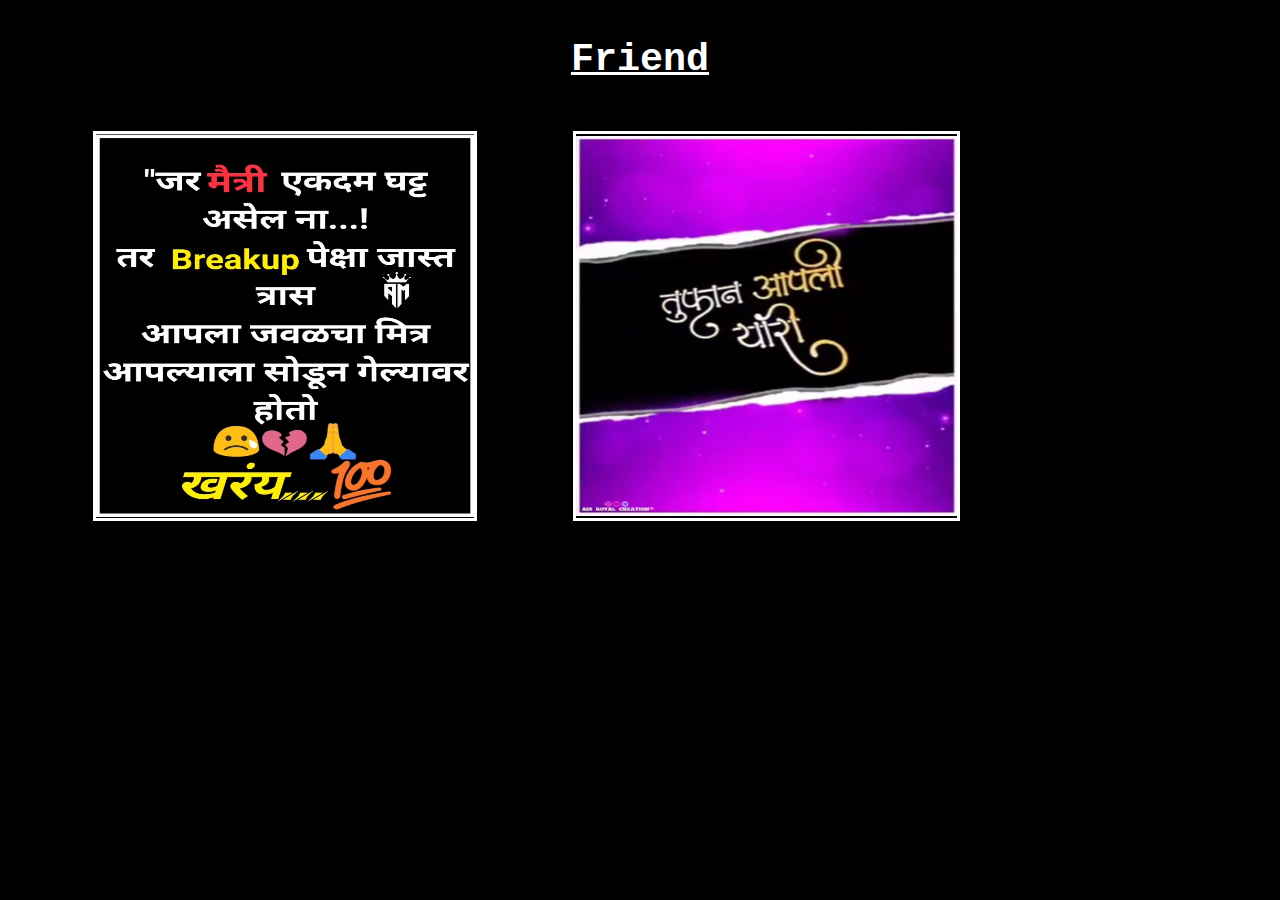
<file: friend.html>
<!DOCTYPE html>
<html>

<head>
  <meta charset="UTF-8">
  <meta name="viewport" content="width=device-width, initial-scale=1">
  <title>Friendship</title>
  <!--marathi google fonts-->
  <link href="https://fonts.googleapis.com/css2?family=Yatra+One&display=swap" rel="stylesheet">
  <style>
    * {
      margin: 0;
      padding: 0;
    }

    body {
      background-color: rgba(0, 0, 0, 1);
    }

    /* video body start here */
    .container span {
      font-weight: 1000;
      font-size: 4vw;
      text-transform: capitalize;
      font-family: 'Kaushan Script', cursive;
    }

    .container .no-typed {
      color: white;
    }

    .container .typed {
      color: #F2B9B9;
    }

    .container .script {
      margin: 2vw 0 1vw 5vw;
      padding-right: 5vw;
    }

    .container .flex {
      margin: 0 0 0 1vw;
      font-variant: small-caps;
    }

    .container .heading h1 {
      font-family: 'Courier New', Courier, monospace;
      font-size: 3vw;
      color: #fff;
      text-align: center;
      padding: 1vw 0;
      text-decoration: underline;
      color: white;
    }

    .container .heading .flexxx {
      display: flex;
    }

    .container .heading {
      margin: 2vw 0;
    }

    .container .body .image {
      margin: 3vw 2vw;
      width: 90%;
      height: 30vw;
      position: relative;
      padding: 0 2.5vw;
    }

    .body .image img {
      width: 90%;
      height: 30vw;
      margin: 0 2vw;
      outline: .3vw solid #fff;
    }

    .body .image .content {
      position: absolute;
      height: 30vw;
      width: 85%;
      background-color: rgba(0, 0, 0, .8);
      top: 0;
      opacity: 0;
      margin: auto;
      margin-left: 2vw;
    }

    .body .image .content p {
      text-align: left;
      margin: auto;
      width: 60%;
      font-size: 2vw;
      color: red;
      font-family: 'Yatra One', cursive;
    }

    .body .image .content p a {
      font-size: 2vw;
      color: red;
      display: flex;
      width: 50%;
      align-items: center;
      justify-content: center;
      border: .2vw solid red;
      padding: 1vw 2vw;
      text-decoration: underline;
    }

    .body .image .content p a:hover {
      color: black;
      background-color: rgba(255, 255, 255, .75);
      transition: ease-in-out 1s;
      border: .2vw solid white;
    }

    .body .image .content:hover {
      opacity: 1;
      transition: 1s ease-in-out;
    }

    .body .image .content>* {
      transform: translateY(0);
    }

    .body .image .content:hover>* {
      transform: translateY(5vw);
      transition: transform 2s;
    }

    .container .heading .more a {
      font-size: 2.5vw;
      color: white;
      font-family: 'Courier New', Courier, monospace;
    }

    /* video body end here */

    @media all and (max-width:500px) {

      /* video body start here */
      .flexxx {
        display: flex;
        flex-direction: column;
      }

      .container .body .image {
        width: 90%;
        height: 50vw;
      }
      .body .image .content{
        height: 50vw;
      }

      .body .image .content p {
        font-size: 3.5vw;
      }

      .container .body .image img {
        width: 90%;
        height: 50vw;
      }

      .container .heading .more {
        padding-right: 10vw;
      }

    }
  </style>
</head>

<body>
  <div class="container">
    <!--friend start here-->
    <div class="heading">
      <h1>Friend</h1>
      <!--friend block 1 start-->
      <div class="flexxx">
        <div class="flex">
          <div class="body">
            <div class="image">
              <img src="/images/friend-1.jpg" alt=" friend image.">
              <div class="content">
                <p>जर मैत्री एकदम घट्ट असेल ना...! तर Breakup पेक्षा जास्त त्रास आपल्या जवळचा मित्र आपल्याला सोडून गेल्यावर होतो.
                  <a href="/videos/friend-1.mp4">Preview</a></p>
              </div>
            </div>
          </div>
        </div>
        <!--friend block 2 start-->
        <div class="flex none">
          <div class="body">
            <div class="image">
              <img src="/images/friend-2.jpg" alt="friend-2 image">
              <div class="content">
                <p>तुफान आपली यारी, जगात आहे लय भारी.<a href="videos/friend-2.mp4">Preview</a></p>
              </div>
            </div>
          </div>
        </div>
      </div>
    </div>
  </div>
</body>

</html>
</file>
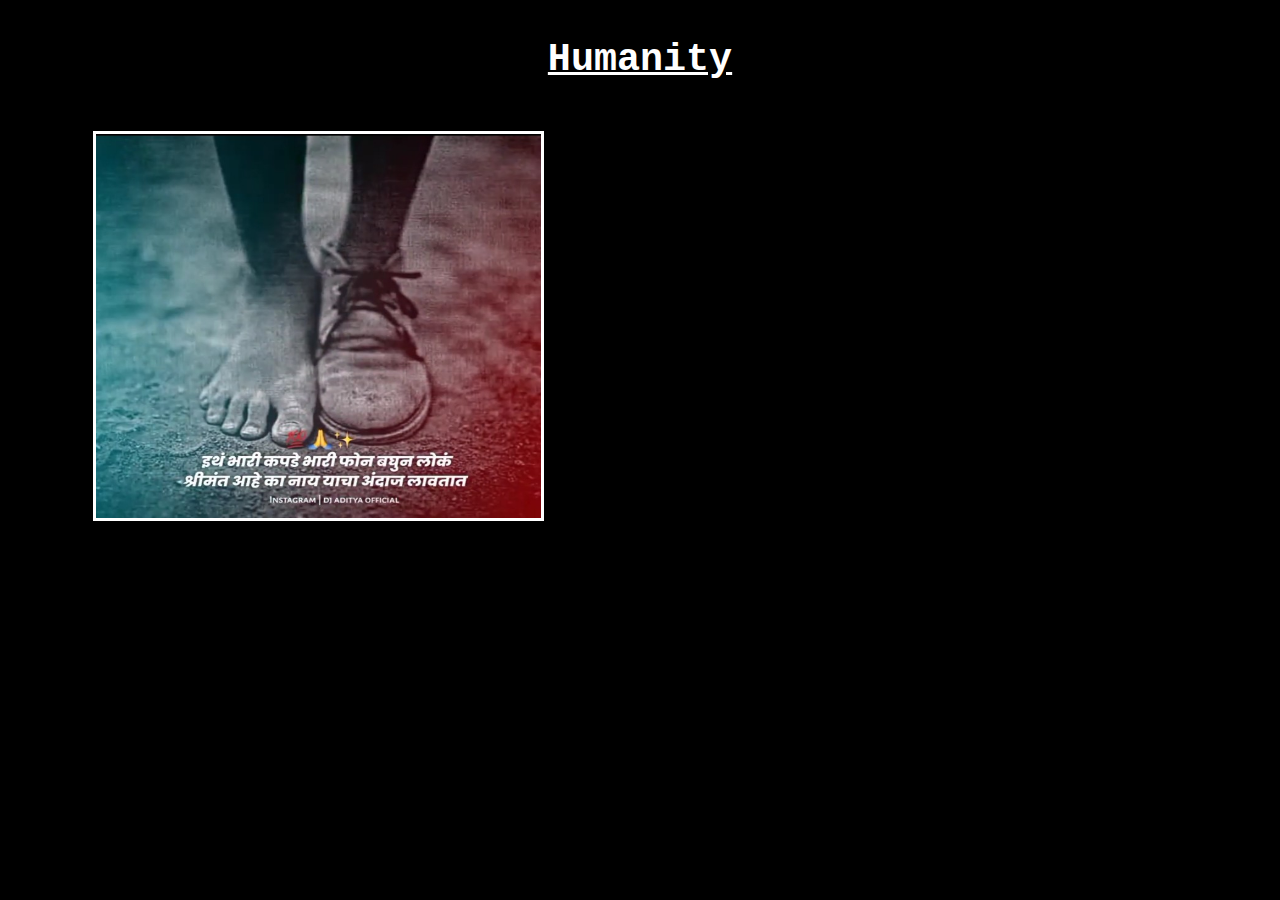
<file: human.html>
<!DOCTYPE html>
<html>

<head>
  <meta charset="UTF-8">
  <meta name="viewport" content="width=device-width, initial-scale=1">
  <title>Humanity</title>
  <!--marathi google fonts-->
  <link href="https://fonts.googleapis.com/css2?family=Yatra+One&display=swap" rel="stylesheet">
  <style>
    * {
      margin: 0;
      padding: 0;
    }

    body {
      background-color: rgba(0, 0, 0, 1);
    }


    /* video body start here */
    .container span {
      font-weight: 1000;
      font-size: 4vw;
      text-transform: capitalize;
      font-family: 'Kaushan Script', cursive;
    }

    .container .no-typed {
      color: white;
    }

    .container .typed {
      color: #F2B9B9;
    }

    .container .script {
      margin: 2vw 0 1vw 5vw;
      padding-right: 5vw;
    }

    .container .flex {
      margin: 0 0 0 1vw;
      font-variant: small-caps;
    }

    .container .heading h1 {
      font-family: 'Courier New', Courier, monospace;
      font-size: 3vw;
      color: #fff;
      text-align: center;
      padding: 1vw 0;
      text-decoration: underline;
      color: white;
    }

    .container .heading .flexxx {
      display: flex;
    }

    .container .heading {
      margin: 2vw 0;
    }

    .container .body .image {
      margin: 3vw 2vw;
      width: 90%;
      height: 30vw;
      position: relative;
      padding: 0 2.5vw;
    }

    .body .image img {
      width: 90%;
      height: 30vw;
      margin: 0 2vw;
      outline: .3vw solid #fff;
    }

    .body .image .content {
      position: absolute;
      height: 30vw;
      width: 85%;
      background-color: rgba(0, 0, 0, .8);
      top: 0;
      opacity: 0;
      margin: auto;
      margin-left: 2vw;
    }

    .body .image .content p {
      text-align: left;
      margin: auto;
      width: 60%;
      font-size: 2.5vw;
      color: red;
      font-family: 'Yatra One', cursive;
    }

    .body .image .content p a {
      font-size: 2vw;
      color: red;
      display: flex;
      width: 50%;
      align-items: center;
      justify-content: center;
      border: .2vw solid red;
      padding: 1vw 2vw;
      text-decoration: underline;
    }

    .body .image .content p a:hover {
      color: black;
      background-color: rgba(255, 255, 255, .75);
      transition: ease-in-out 1s;
      border: .2vw solid white;
    }

    .body .image .content:hover {
      opacity: 1;
      transition: 1s ease-in-out;
    }

    .body .image .content>* {
      transform: translateY(0);
    }

    .body .image .content:hover>* {
      transform: translateY(5vw);
      transition: transform 2s;
    }

    .container .heading .more a {
      font-size: 2.5vw;
      color: white;
      font-family: 'Courier New', Courier, monospace;
    }


    /* video body end here */

  @media all and (max-width:500px) {

      /* video body start here */
      .flexxx {
        display: flex;
        flex-direction: column;
      }
      

      .container .body .image {
        width: 90%;
        height: 50vw;
      }
      .container .body .content{
        height: 50vw;
      }

      .body .image .content p {
        font-size: 4vw;
      }

      .container .body .image img {
        width: 90%;
        height: 50vw;
      }

      .container .heading .more {
        padding-right: 10vw;
      }
}
    
  </style>
</head>

<body>
  <div class="container">
    <!--Humanity start here-->
    <div class="heading">
      <h1>Humanity</h1>
      <!-- block 1 start-->
      <div class="flexxx">
        <div class="flex">
          <div class="body">
            <div class="image">
              <img src="/images/human-1.jpg" alt="human-1 image">
              <div class="content">
                <p>इथं भारी कपडे भारी फोन बघून लोक श्रीमंत आहे का नाय याचा अंदाज लावतात.<a href="videos/human-1.mp4">Preview</a></p>
              </div>
            </div>
          </div>
        </div>
      </div>
    </div>
  </div>
</body>

</html>
</file>
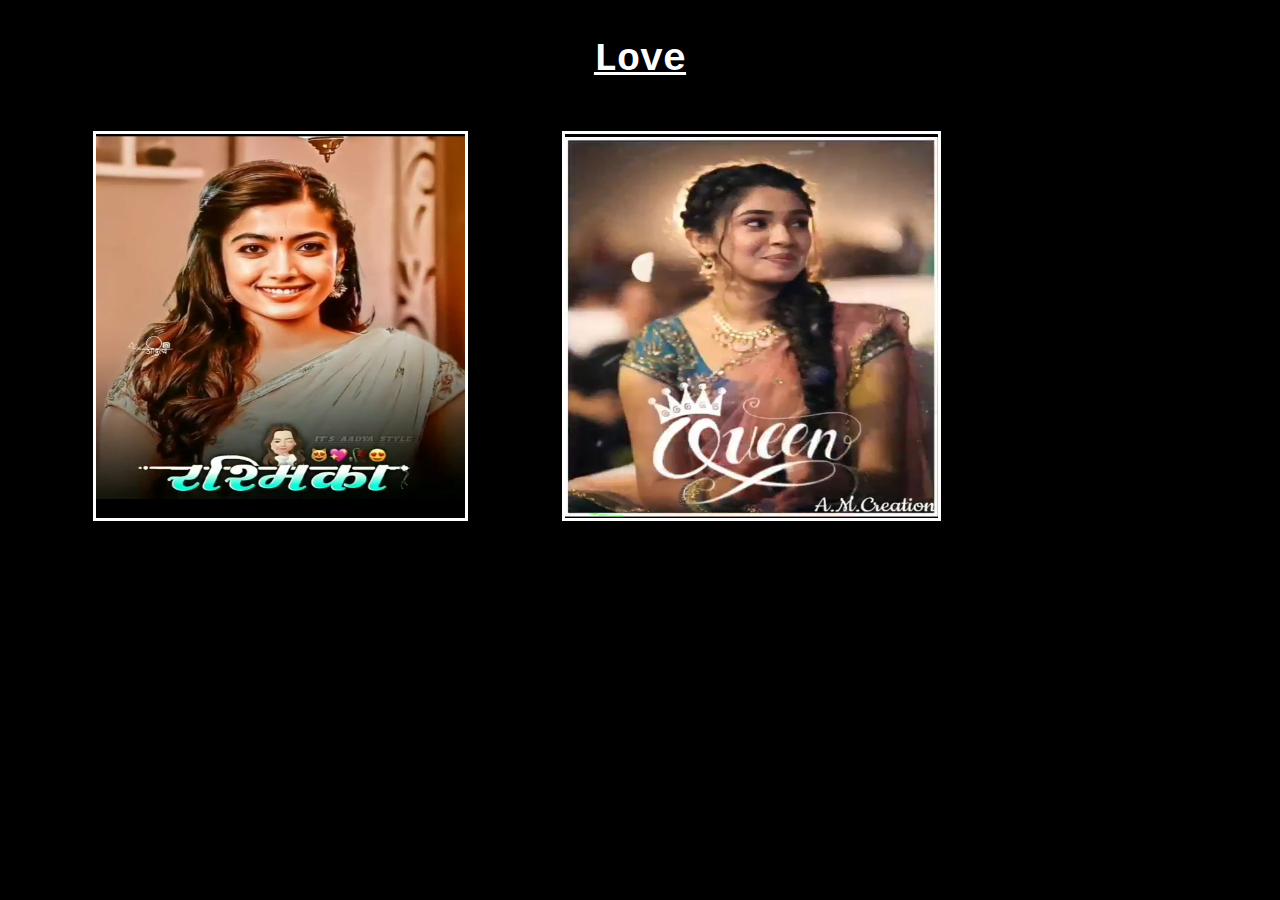
<file: love.html>
<!DOCTYPE html>
<html>

<head>
  <meta charset="UTF-8">
  <meta name="viewport" content="width=device-width, initial-scale=1">
  <title>love</title>
  <!--marathi google fonts-->
  <link href="https://fonts.googleapis.com/css2?family=Yatra+One&display=swap" rel="stylesheet">
  <style>
    * {
      margin: 0;
      padding: 0;
    }

    body {
      background-color: rgba(0, 0, 0, 1);
    }

    /* video body start here */
    .container span {
      font-weight: 1000;
      font-size: 4vw;
      text-transform: capitalize;
      font-family: 'Kaushan Script', cursive;
    }

    .container .no-typed {
      color: white;
    }

    .container .typed {
      color: #F2B9B9;
    }

    .container .script {
      margin: 2vw 0 1vw 5vw;
      padding-right: 5vw;
    }

    .container .flex {
      margin: 0 0 0 1vw;
      font-variant: small-caps;
    }

    .container .heading h1 {
      font-family: 'Courier New', Courier, monospace;
      font-size: 3vw;
      color: #fff;
      text-align: center;
      padding: 1vw 0;
      text-decoration: underline;
      color: white;
    }

    .container .heading .flexxx {
      display: flex;
    }

    .container .heading {
      margin: 2vw 0;
    }

    .container .body .image {
      margin: 3vw 2vw;
      width: 90%;
      height: 30vw;
      position: relative;
      padding: 0 2.5vw;
    }

    .body .image img {
      width: 90%;
      height: 30vw;
      margin: 0 2vw;
      outline: .3vw solid #fff;
    }

    .body .image .content {
      position: absolute;
      height: 30vw;
      width: 85%;
      background-color: rgba(0, 0, 0, .8);
      top: 0;
      opacity: 0;
      margin: auto;
      margin-left: 2vw;
    }

    .body .image .content p {
      text-align: left;
      margin: auto;
      width: 60%;
      font-size: 2vw;
      color: red;
      font-family: 'Yatra One', cursive;
    }

    .body .image .content p a {
      font-size: 2vw;
      color: red;
      display: flex;
      width: 50%;
      align-items: center;
      justify-content: center;
      border: .2vw solid red;
      padding: 1vw 2vw;
      text-decoration: underline;
    }

    .body .image .content p a:hover {
      color: black;
      background-color: rgba(255, 255, 255, .75);
      transition: ease-in-out 1s;
      border: .2vw solid white;
    }

    .body .image .content:hover {
      opacity: 1;
      transition: 1s ease-in-out;
    }

    .body .image .content>* {
      transform: translateY(0);
    }

    .body .image .content:hover>* {
      transform: translateY(5vw);
      transition: transform 2s;
    }

    .container .heading .more a {
      font-size: 2.5vw;
      color: white;
      font-family: 'Courier New', Courier, monospace;
    }

    /* video body end here */

    @media all and (max-width:500px) {

      /* video body start here */
      .flexxx {
        display: flex;
        flex-direction: column;
      }

      .container .body .image {
        width: 90%;
        height: 50vw;
      }

      .body .image .content p {
        font-size: 3.5vw;
      }

      .container .body .content {
        height: 50vw;
      }

      .container .body .image img {
        width: 90%;
        height: 50vw;
      }

      .container .heading .more {
        padding-right: 10vw;
      }

    }
  </style>
</head>

<body>
  <!--love start here-->
  <div class="container">
    <div class="heading">
      <h1>Love</h1>
      <!--love block 1 start-->
      <div class="flexxx">
        <div class="flex">
          <div class="body">
            <div class="image">
              <img src="/images/love-2.jpg" alt="Love image.">
              <div class="content">
                <p>Rashmika Mandanna
                  <a href="/videos/love-2.mp4">Preview</a></p>
              </div>
            </div>
          </div>
        </div>
        <!--love block 2 start-->
        <div class="flex none">
          <div class="body">
            <div class="image">
              <img src="/images/love-1.jpg" alt="love-1 image">
              <div class="content">
                <p>Kirti Shetty<a href="videos/love-1.mp4">Preview</a></p>
              </div>
            </div>
          </div>
        </div>
      </div>
    </div>
  </div>
</body>

</html>
</file>
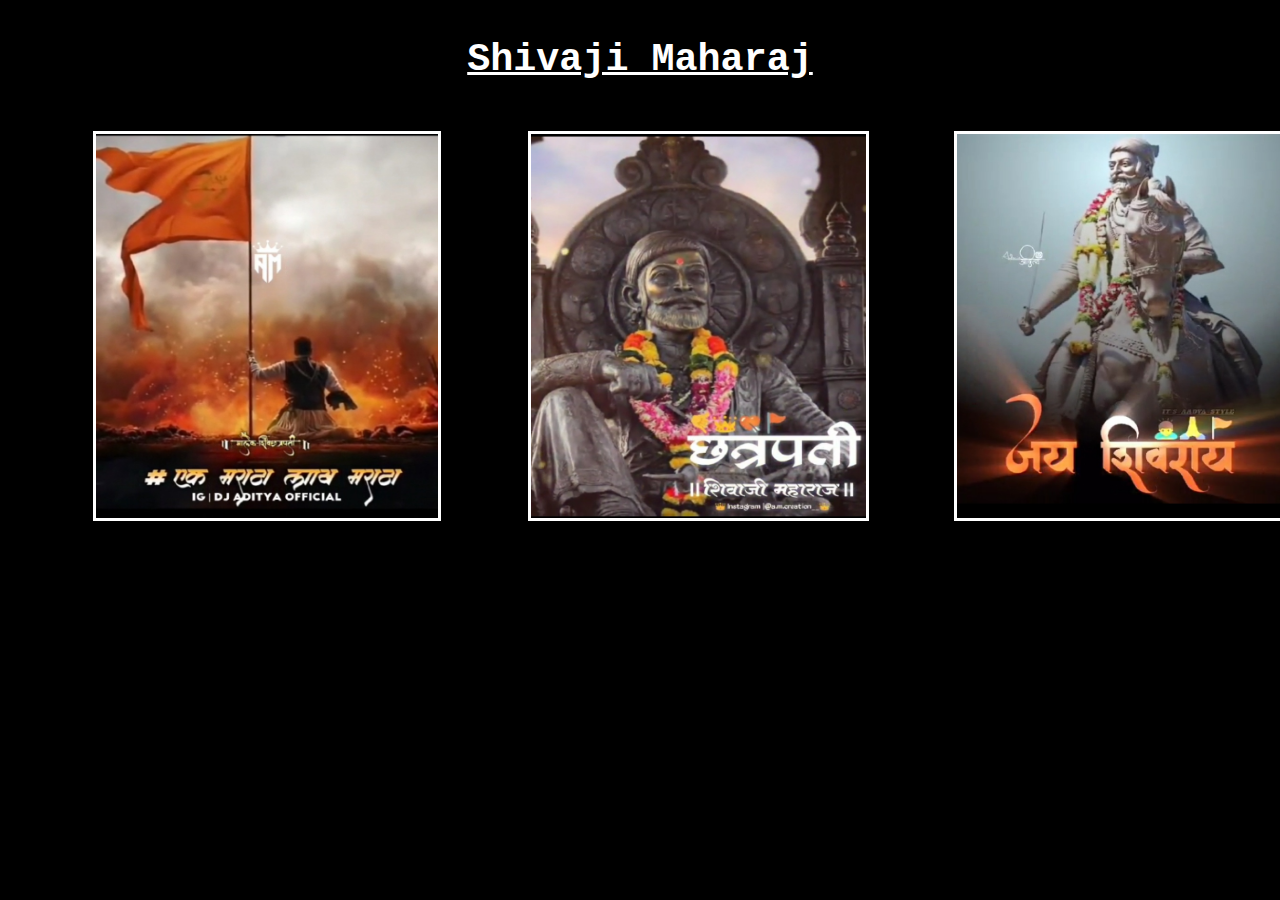
<file: maharaj.html>
<!DOCTYPE html>
<html>

<head>
  <meta charset="UTF-8">
  <meta name="viewport" content="width=device-width, initial-scale=1">
  <title>maharaj page</title>
  <!--marathi google fonts-->
  <link href="https://fonts.googleapis.com/css2?family=Yatra+One&display=swap" rel="stylesheet">
  <style>
    * {
      margin: 0;
      padding: 0;
    }

    body {
      background-color: rgba(0, 0, 0, 1);
    }

    /* video body start here */
    .container span {
      font-weight: 1000;
      font-size: 4vw;
      text-transform: capitalize;
      font-family: 'Kaushan Script', cursive;
    }

    .container .no-typed {
      color: white;
    }

    .container .typed {
      color: #F2B9B9;
    }

    .container .script {
      margin: 2vw 0 1vw 5vw;
      padding-right: 5vw;
    }

    .container .flex {
      margin: 0 0 0 1vw;
      font-variant: small-caps;
    }

    .container .heading h1 {
      font-family: 'Courier New', Courier, monospace;
      font-size: 3vw;
      color: #fff;
      text-align: center;
      padding: 1vw 0;
      text-decoration: underline;
      color: white;
    }

    .container .heading .flexxx {
      display: flex;
    }

    .container .heading {
      margin: 2vw 0;
    }

    .container .body .image {
      margin: 3vw 2vw;
      width: 90%;
      height: 30vw;
      position: relative;
      padding: 0 2.5vw;
    }

    .body .image img {
      width: 90%;
      height: 30vw;
      margin: 0 2vw;
      outline: .3vw solid #fff;
    }

    .body .image .content {
      position: absolute;
      height: 30vw;
      width: 85%;
      background-color: rgba(0, 0, 0, .8);
      top: 0;
      opacity: 0;
      margin: auto;
      margin-left: 2vw;
    }

    .body .image .content p {
      text-align: left;
      margin: auto;
      width: 60%;
      font-size: 2.5vw;
      color: red;
      font-family: 'Yatra One', cursive;
    }

    .body .image .content p a {
      font-size: 2vw;
      color: red;
      display: flex;
      width: 50%;
      align-items: center;
      justify-content: center;
      border: .2vw solid red;
      padding: 1vw 2vw;
      text-decoration: underline;
    }

    .body .image .content p a:hover {
      color: black;
      background-color: rgba(255, 255, 255, .75);
      transition: ease-in-out 1s;
      border: .2vw solid white;
    }

    .body .image .content:hover {
      opacity: 1;
      transition: 1s ease-in-out;
    }

    .body .image .content>* {
      transform: translateY(0);
    }

    .body .image .content:hover>* {
      transform: translateY(5vw);
      transition: transform 2s;
    }

    .container .heading .more a {
      font-size: 2.5vw;
      color: white;
      font-family: 'Courier New', Courier, monospace;
    }

    /* video body end here */

    @media all and (max-width:500px) {

      /* video body start here */
      .flexxx {
        display: flex;
        flex-direction: column;
      }

      .container .body .image {
        width: 90%;
        height: 50vw;
      }

      .body .image .content p {
        font-size: 4vw;
      }
      .container .body .content{
        height: 50vw;
      }

      .container .body .image img {
        width: 90%;
        height: 50vw;
      }

      .container .heading .more {
        padding-right: 10vw;
      }

    }
  </style>
</head>

<body>
  <div class="container">
    <div class="heading">
      <h1>Shivaji Maharaj</h1>
      <!--maharaj block 1 start-->
      <div class="flexxx">
        <div class="flex" id="maharaj-1">
          <div class="body">
            <div class="image">
              <img src="/images/maharaj-1.jpg" alt="maharaj-1 image">
              <div class="content">
                <p>एक मराठा, लाख मराठा<a href="videos/maharaj-1.mp4">Preview</a></p>
              </div>
            </div>
          </div>
        </div>
        <!--maharaj block 2 start-->
        <div class="flex" id="maharaj-2">
          <div class="body">
            <div class="image">
              <img src="/images/maharaj-3.jpg" alt="maharaj-3 image">
              <div class="content">
                <p>छत्रपती शिवाजी महाराज की जय !<a href="videos/maharaj-3.mp4">Preview</a></p>
              </div>
            </div>
          </div>
        </div>
        <!--maharaj block 3 start-->
        <div class="flex" id="maharaj-3">
          <div class="body">
            <div class="image">
              <img src="/images/maharaj-4.jpg" alt="maharaj-4 image">
              <div class="content">
                <p>जय जिजाऊ, जय शिवराय                <a href="videos/maharaj-4.mp4">Preview</a></p>
              </div>
            </div>
          </div>
        </div>
        <!--maharaj block 4 start
        <div class="flexxx">
          <div class="flex" id="maharaj-1">
            <div class="body">
              <div class="image">
                <img src="/images/maharaj-3.jpg" alt="maharaj-3 image">
                <div class="content">
                  <p>
                    . <a href="videos/maharaj-3.mp4">Preview</a></p>
                </div>
              </div>
            </div>
          </div>
        </div>
        -->
      </div>
    </div>
</body>

</html>
</file>
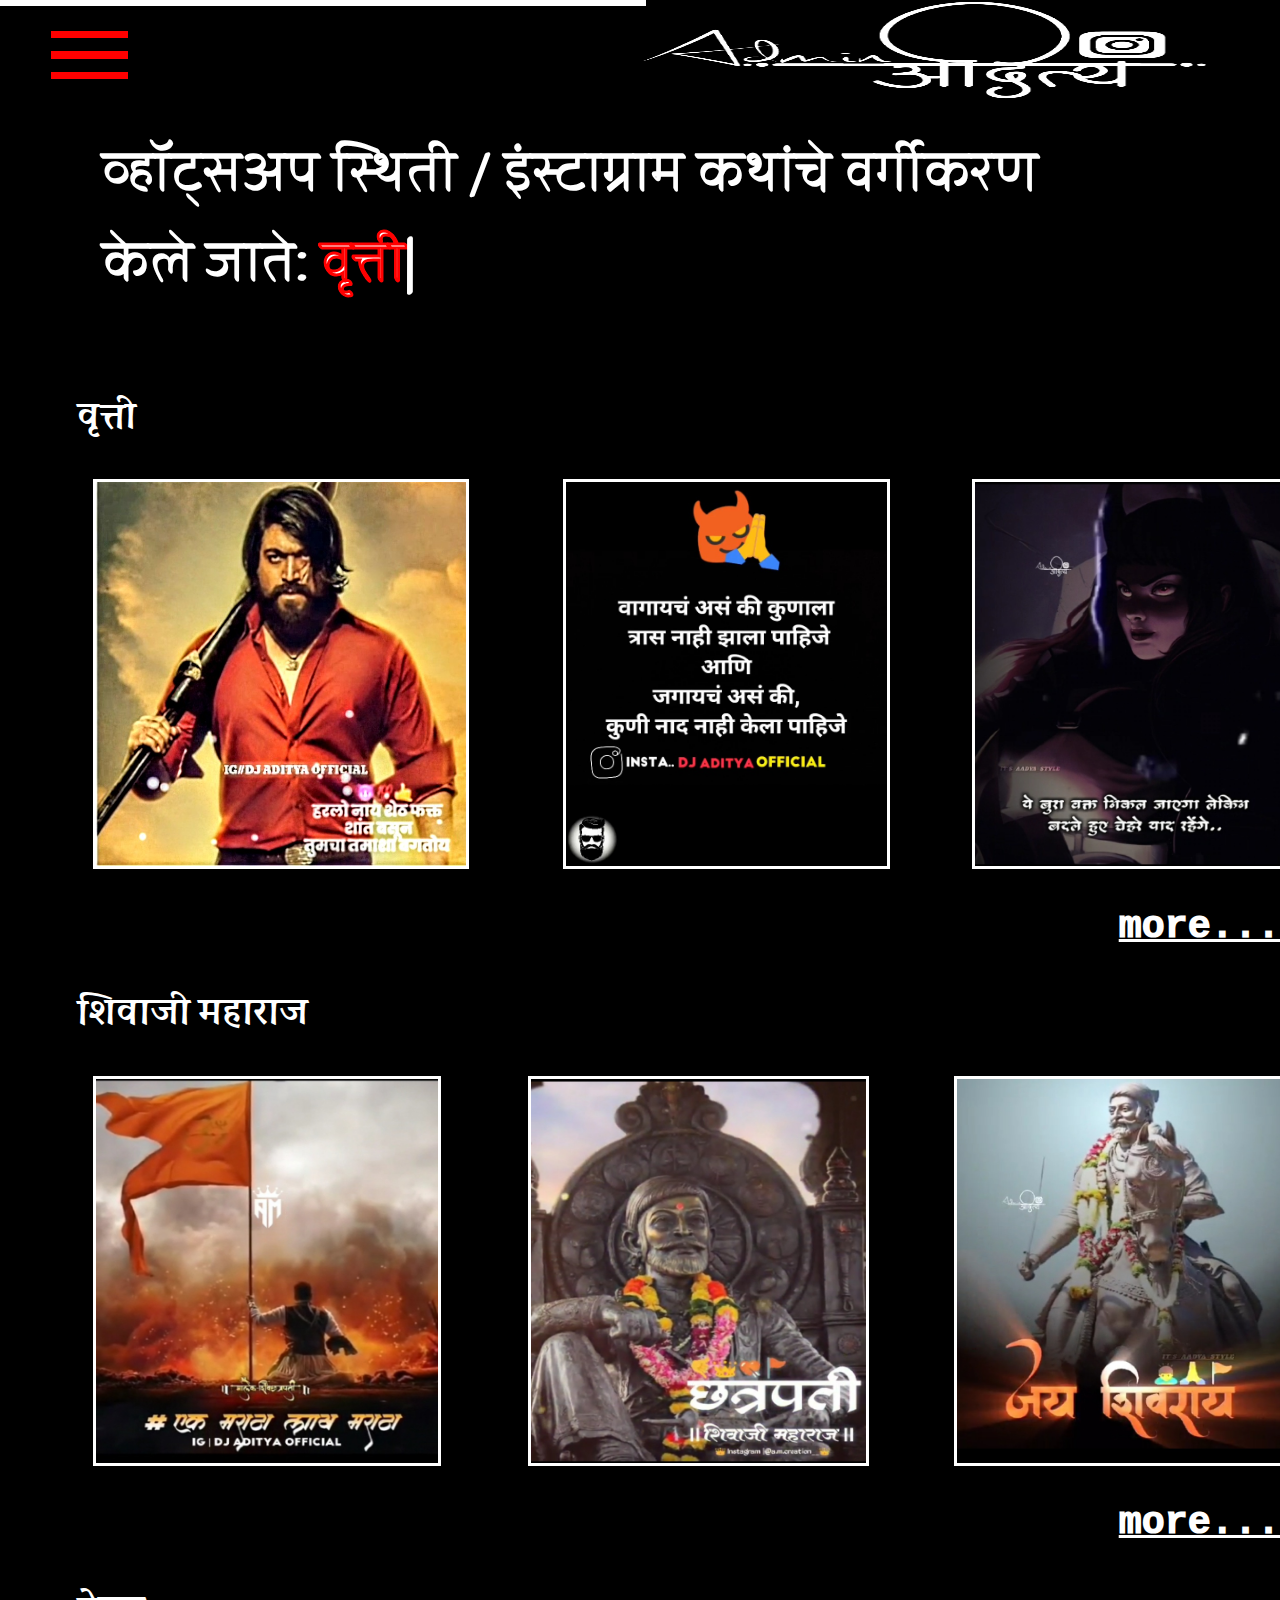
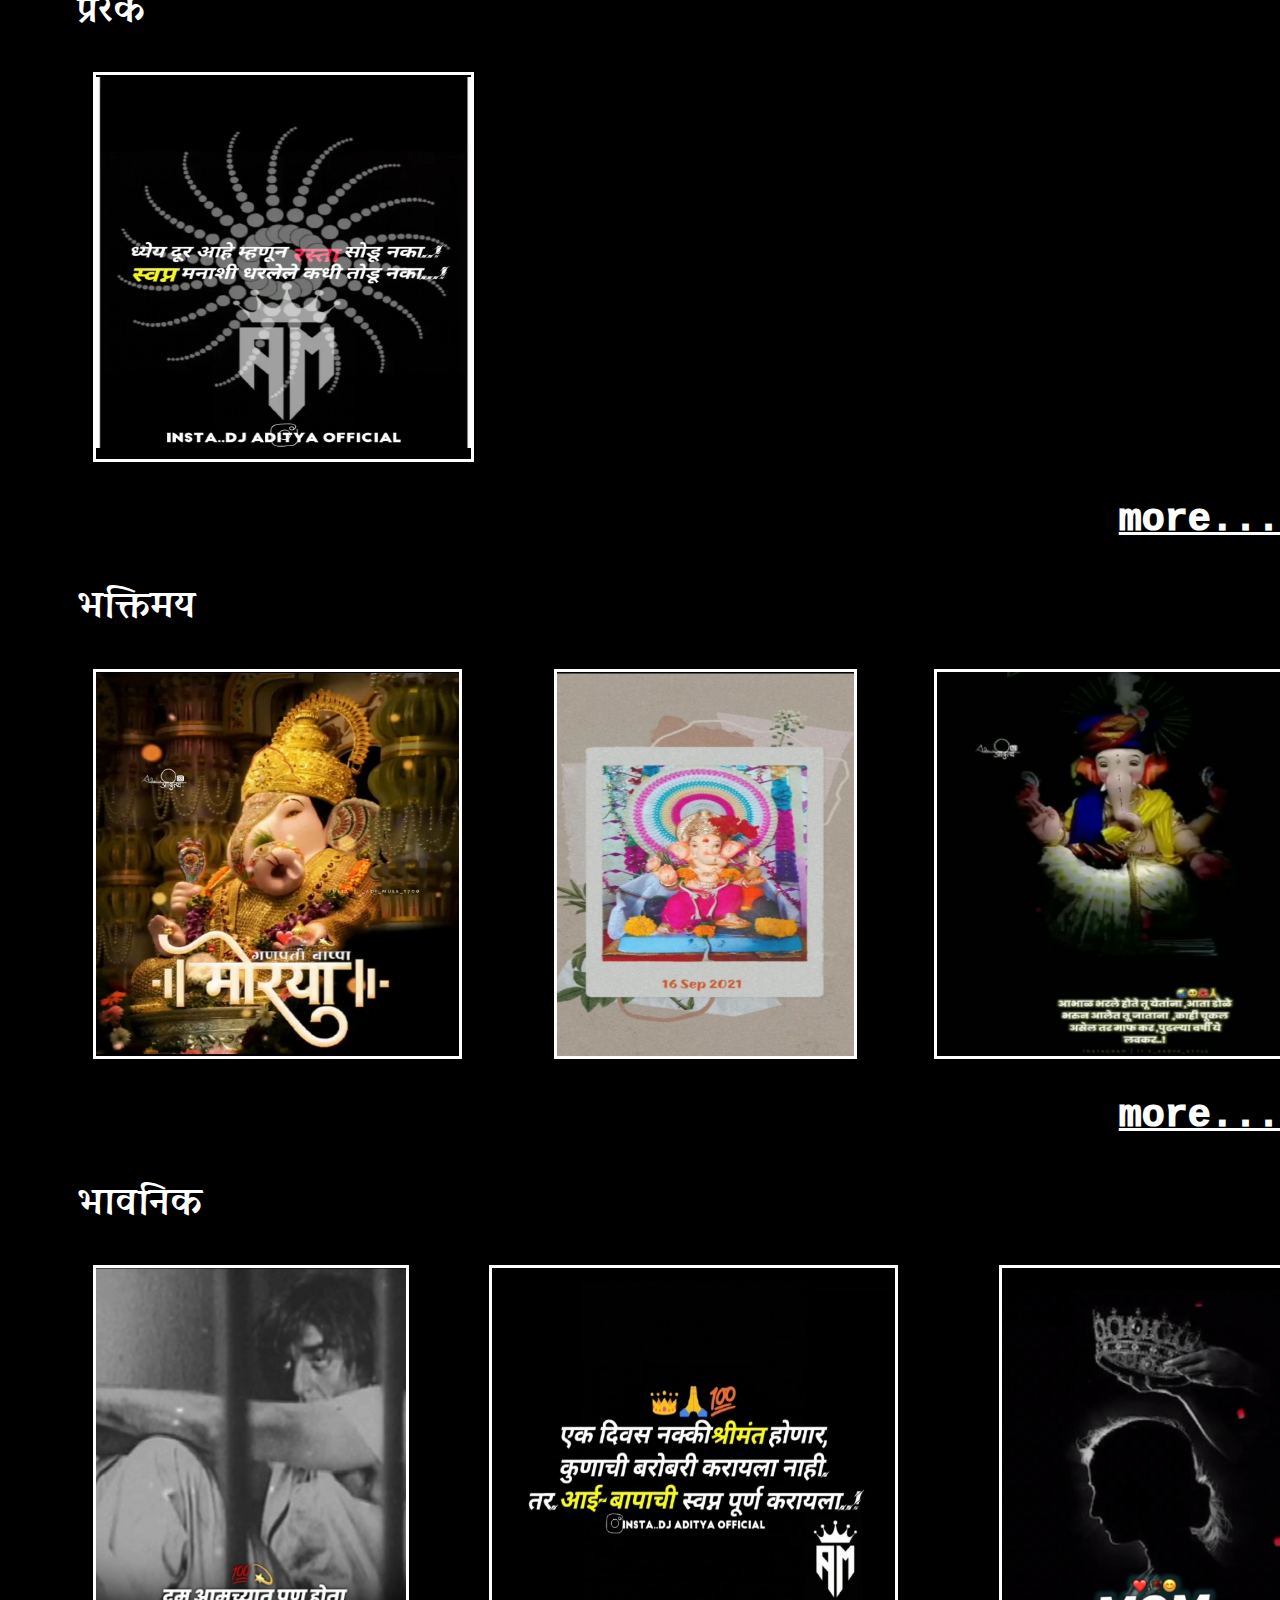
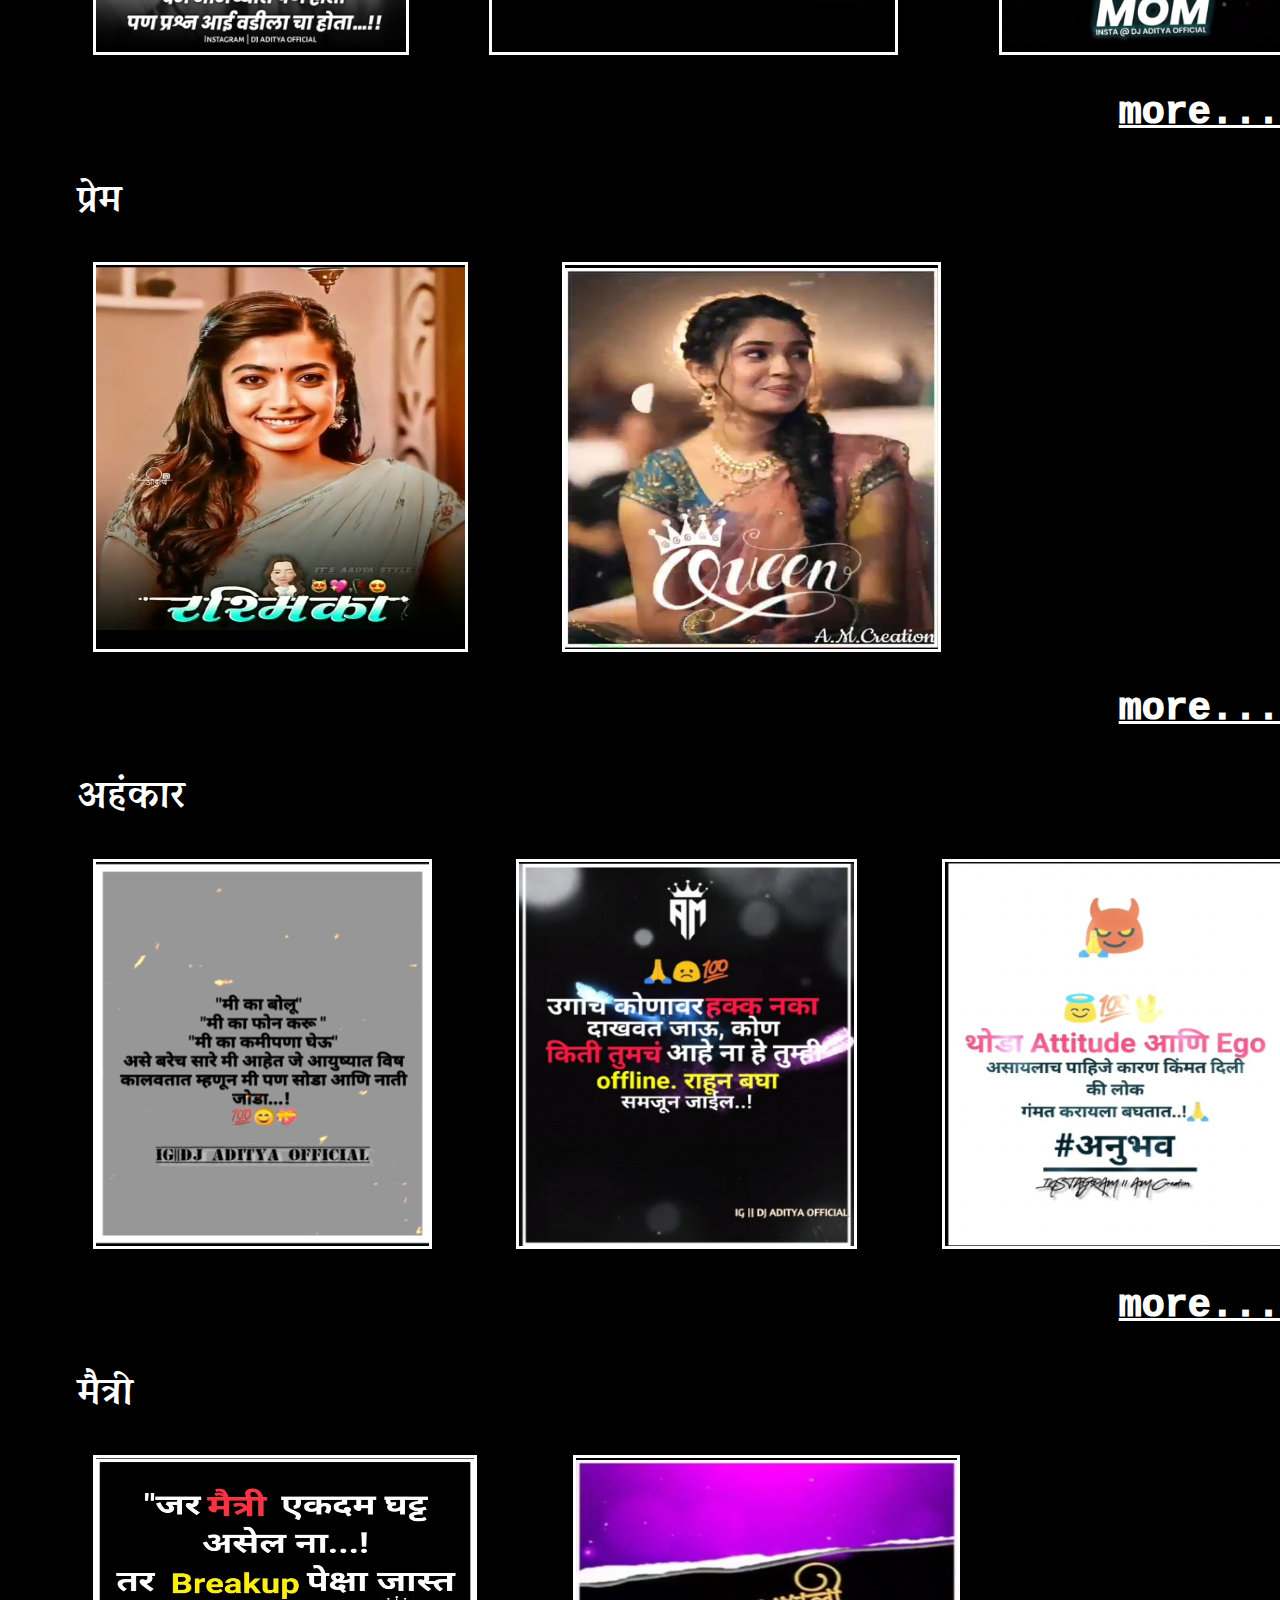
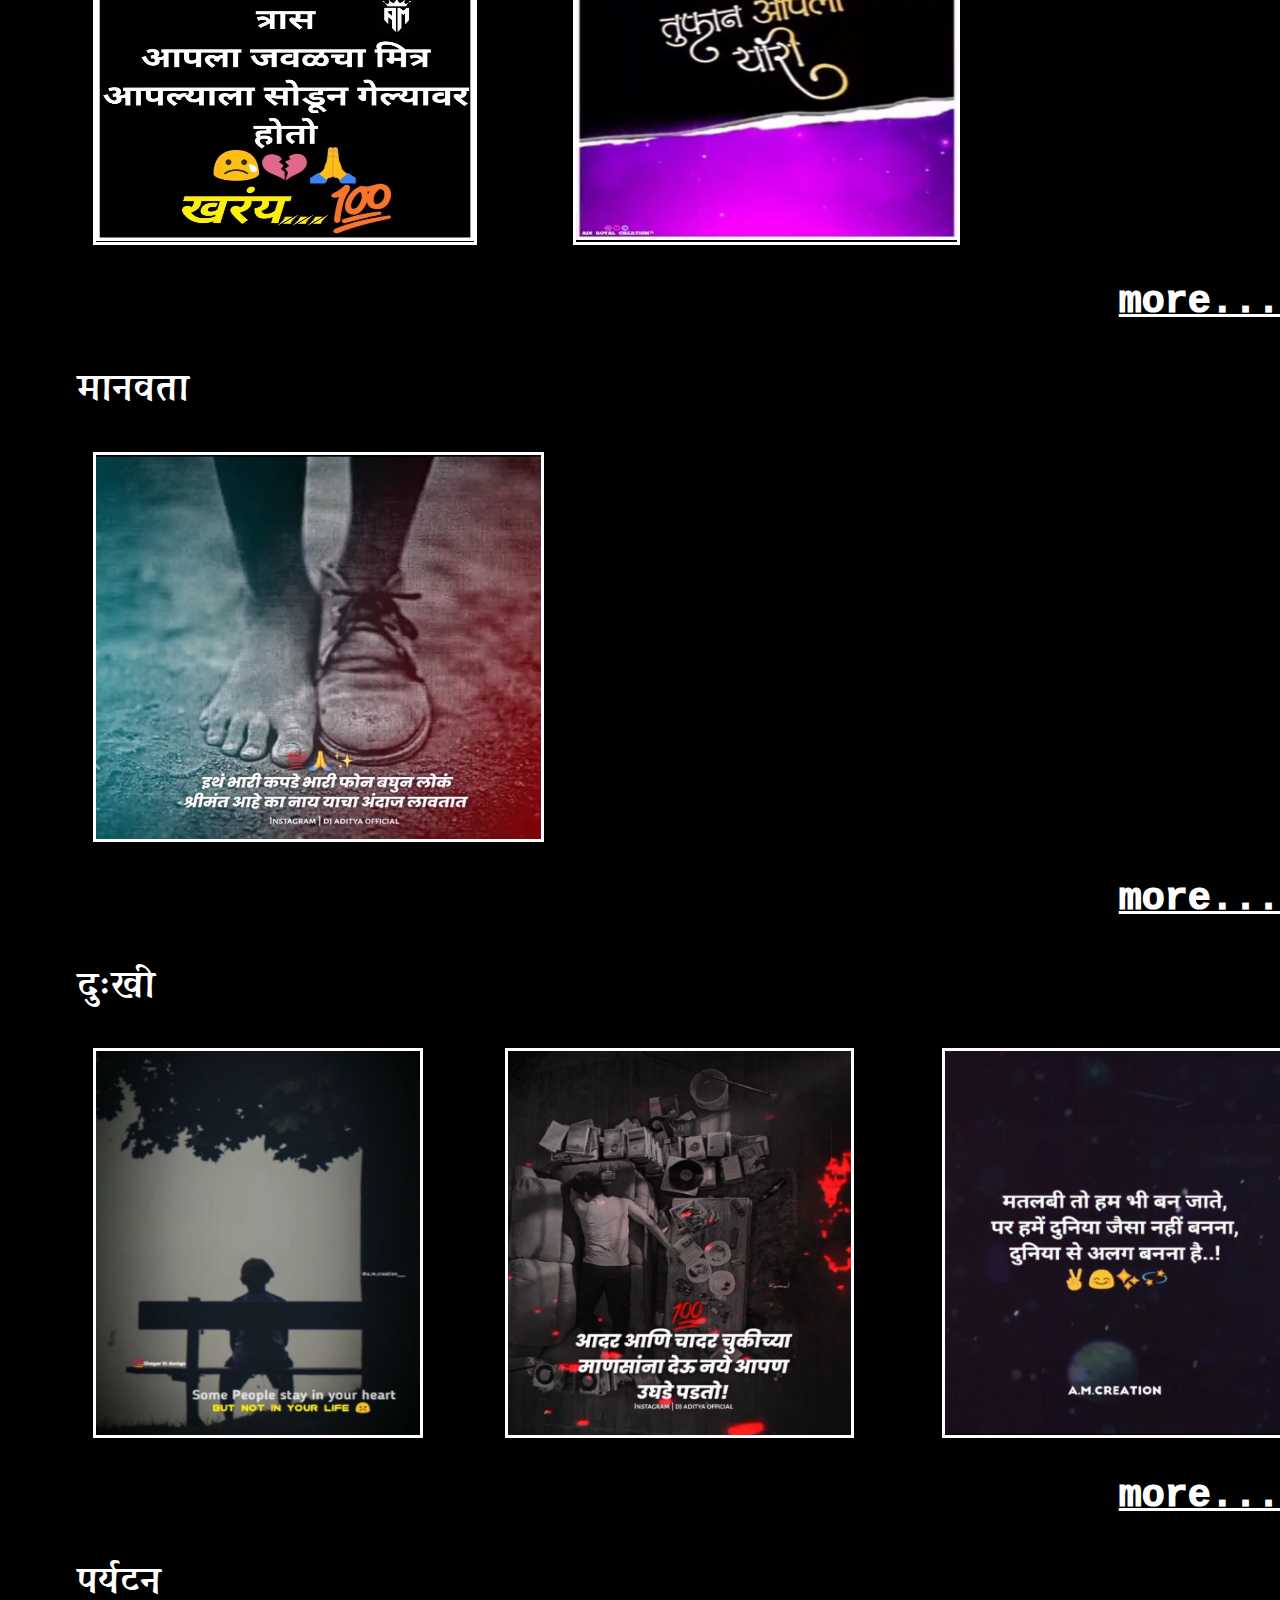
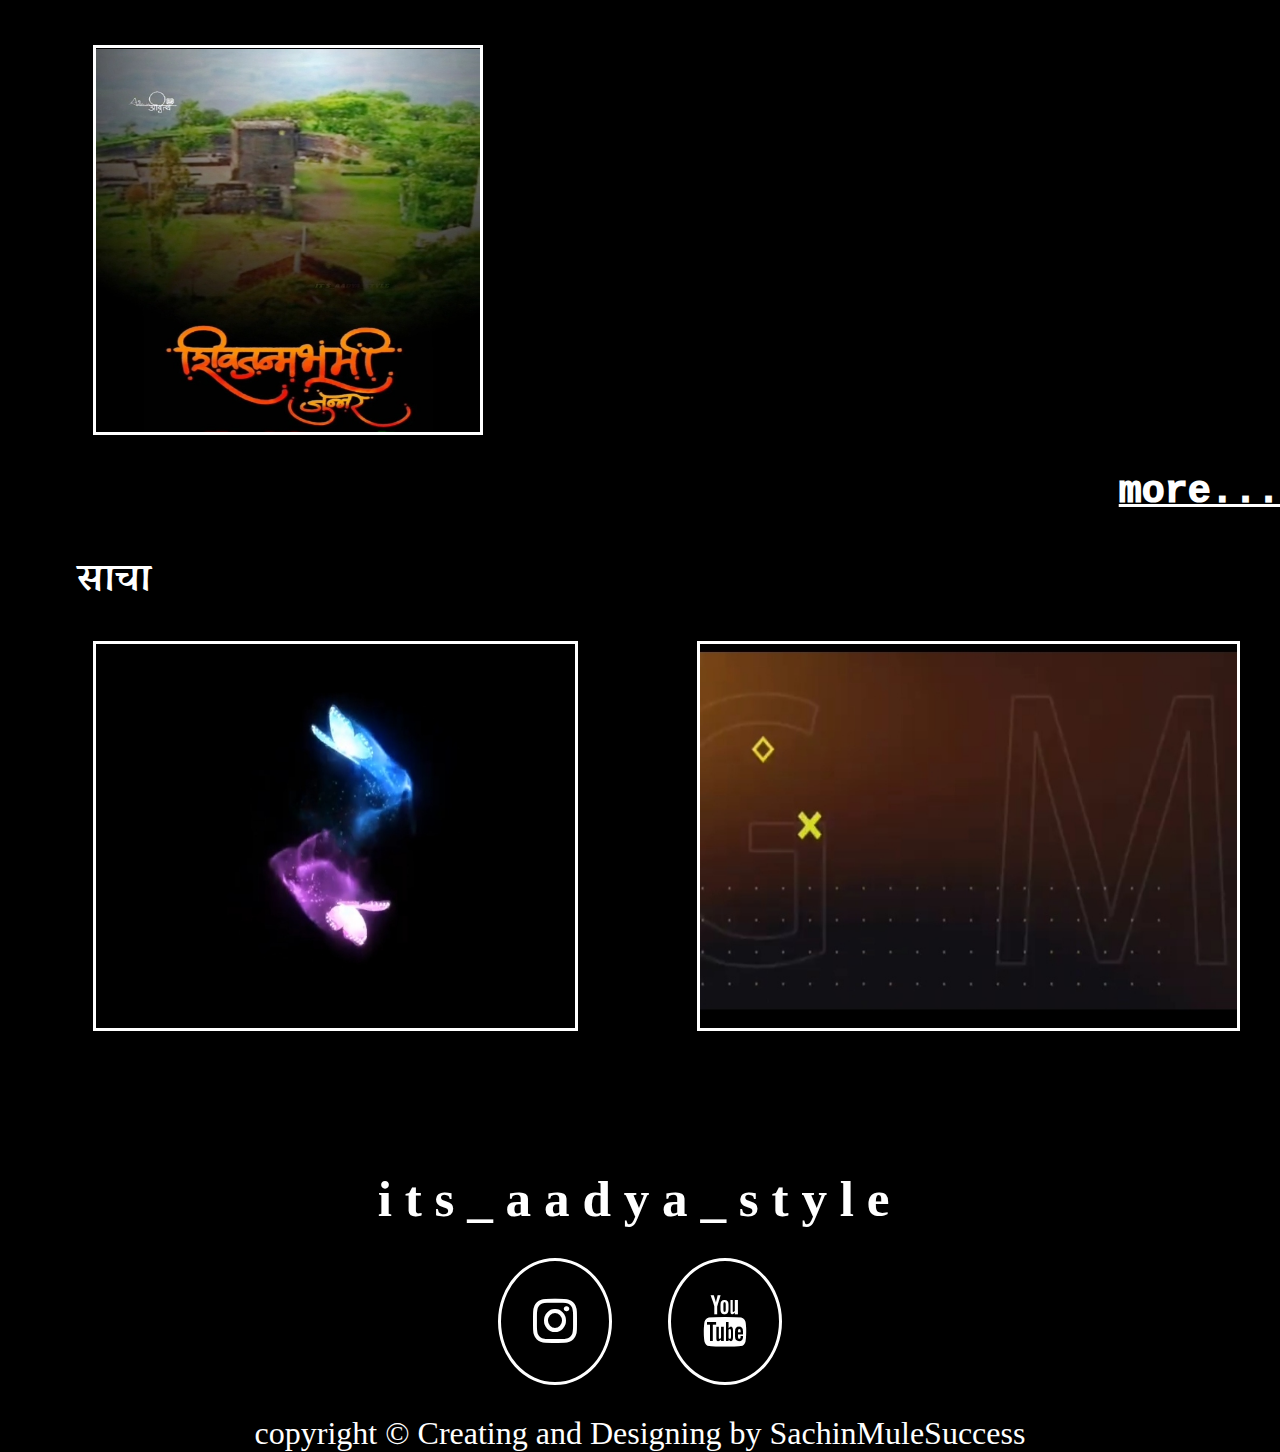
<file: marathi.html>
<!DOCTYPE html>
<html lang="en">

<head>
  <meta charset="UTF-8">
  <meta http-equiv="X-UA-Compatible" content="IE=Edge">
  <meta name="viewport" content="width=device-width, initial-scale=1">
  <title>Marathi Translate</title>
  <link rel="stylesheet" href="css/marathi.css" type="text/css">
  <!--External links-->
  <!--Font Awesome 4.7 link-->
  <link rel="stylesheet" href="https://cdnjs.cloudflare.com/ajax/libs/font-awesome/4.7.0/css/font-awesome.min.css">
  <!--Google Fonts icons-->
  <link rel="preconnect" href="https://fonts.googleapis.com">
  <link rel="preconnect" href="https://fonts.gstatic.com" crossorigin>
  <link href="https://fonts.googleapis.com/css2?family=Asar&family=Kalam&family=Sahitya&display=swap" rel="stylesheet">
  <!--marathi google fonts-->
  <link href="https://fonts.googleapis.com/css2?family=Yatra+One&display=swap" rel="stylesheet">
</head>

<body>
  <script src="main.js"></script>
  <header>
    <div class="header">
      <img src="logo.png" alt="Logo image">
      <!--menu start here-->
      <div id="menubar" onclick="togglemenu()">
        <div class="toggle">
          <span></span>
          <span></span>
          <span></span>
        </div>
        <div class="bg-color">
          <ul>
            <h1>its_aadya_style</h1>
            <li>
              <a href="index.html"><i class="fa fa-home"></i>Home</a>
            </li>
            <li>
              <a href="services.html"><i class="fa fa-briefcase"></i>Services</a>
            </li>
            <li>
              <a href="about.html"><i class="fa fa-address-card"></i>About us</a>
            </li>
            <li>
              <a href="contact.html"><i class="fa fa-phone"></i>Contact</a>
            </li>
            <li>
              <a href="index.html"><i class="fa fa-language"></i>English</a>
            </li>
          </ul>
        </div>
      </div>
      <!--menu end here-->
    </div>
  </header>
  <!--body start here-->
  <div class="container">
    <!--Script start here-->
    <div class="script">
      <span class="no-typed">व्हॉट्सअप स्थिती / इंस्टाग्राम कथांचे वर्गीकरण केले जाते: <span class="typed"></span></span>
      <script src="typed.js"></script>
      <script>
        var typed = new Typed('.typed', {
          strings: ["वृत्ती", "शिवाजी महाराज", "प्रेरणा", "पर्यटन", "भक्तिमय", "प्रेम", "मैत्री", "भावनिक", "मानवता", "दुःखी", "अहंकार"],
          typeSpeed: 90,
          backSpeed: 60,
          loop: true
        });
      </script>
    </div>
    <!--Script end here-->
    <!--Attitude start here-->
    <div class="heading">
      <h1>वृत्ती</h1>
      <!--Attitude block 1 start-->
      <div class="flexxx">
        <div class="flex">
          <div class="body">
            <div class="image">
              <img src="/images/attitude-1.jpg" alt="Attitude-1 image">
              <div class="content">
                <p>हरलो नाय शेठ फक्त शांत बसून तुमचा तमाशा बगतोय.<a href="videos/attitude-1.mp4">Preview</a></p>
              </div>
            </div>
          </div>
        </div>
        <!--Attitude block 2 start-->
        <div class="flex none">
          <div class="body">
            <div class="image">
              <img src="/images/attitude-2.jpg" alt="Attitude-2 image">
              <div class="content">
                <p>वागायचं अस की कोणाला त्रास नाही झाला पहिजे आणि जगायचं अस की कोणी नाद नाही केला पाहिजे.<a href="videos/attitude-2.mp4">Preview</a></p>
              </div>
            </div>
          </div>
        </div>
        <!--Attitude block 3 start-->
        <div class="flex none">
          <div class="body">
            <div class="image">
              <img src="/images/attitude-4.jpg" alt="Attitude-4 image">
              <div class="content">
                <p>ये बुरा वक्त निकल जाएगा लेकिन बदले हुए चेहरे याद रहेंगे...
                  <a href="videos/attitude-4.mp4">Preview</a></p>
              </div>
            </div>
          </div>
        </div>
      </div>
      <!--more btn start-->
      <div class="more">
        <a href="attitude.html">more...</a>
      </div>
    </div>
    <!--Attitude end here-->
    <!--Maharaj start here-->
    <div class="heading">
      <h1>शिवाजी महाराज</h1>
      <!--Maharaj block 1 start-->
      <div class="flexxx">
        <div class="flex">
          <div class="body">
            <div class="image">
              <img src="/images/maharaj-1.jpg" alt="Shivaji maharaj image.">
              <div class="content">
                <p>
                  <a href="/videos/maharaj-1.mp4">Preview</a></p>
              </div>
            </div>
          </div>
        </div>
        <!--Maharaj block 2 start-->
        <div class="flex none">
          <div class="body">
            <div class="image">
              <img src="/images/maharaj-3.jpg" alt="maharaj-3 image">
              <div class="content">
                <p>. <a href="videos/maharaj-3.mp4">Preview</a></p>
              </div>
            </div>
          </div>
        </div>
        <!--Maharaj block 3 start-->
        <div class="flex none">
          <div class="body">
            <div class="image">
              <img src="/images/maharaj-4.jpg" alt="maharaj-4 image">
              <div class="content">
                <p>. <a href="videos/maharaj-4.mp4">Preview</a></p>
              </div>
            </div>
          </div>
        </div>
      </div>
      <!--more btn start-->
      <div class="more">
        <a href="maharaj.html">more...</a>
      </div>
    </div>
    <!--Motivation start here-->
    <div class="heading">
      <h1>प्रेरक</h1>
      <!--Motivation block 1 start-->
      <div class="flexxx">
        <div class="flex">
          <div class="body">
            <div class="image">
              <img src="/images/motivation-1.jpg" alt="Motivation image.">
              <div class="content">
                <p>ध्येय दूर आहे म्हणून रस्ता सोडू नका...! स्वप्न मनाशी धरलेले कधी तोडू नका...!
                  <a href="/videos/motivation-1.mp4">Preview</a></p>
              </div>
            </div>
          </div>
        </div>
      </div>
      <!--more btn start-->
      <div class="more">
        <a href="motivation.html">more...</a>
      </div>
    </div>
    <!--Devotional start here-->
    <div class="heading">
      <h1>भक्तिमय</h1>
      <!--Devotional block 1 start-->
      <div class="flexxx">
        <div class="flex">
          <div class="body">
            <div class="image">
              <img src="/images/dev-2.jpg" alt="dev-2 image">
              <div class="content">
                <p>गणपती बाप्पा मोरया !<a href="videos/dev-2.mp4">Preview</a></p>
              </div>
            </div>
          </div>
        </div>
        <!--Devotional block 2 start-->
        <div class="flex none">
          <div class="body">
            <div class="image">
              <img src="/images/dev-1.jpg" alt="dev-1 image">
              <div class="content">
                <p style="font-size: 2vw;">वक्रतुण्ड महाकाय सूर्यकोटि समप्रभ।
                  निर्विघ्नं कुरु मे देव सर्वकार्येषु सर्वदा॥<a href="videos/dev-1.mp4">Preview</a></p>
              </div>
            </div>
          </div>
        </div>
        <!--Devotional block 3 start-->
        <div class="flex none">
          <div class="body">
            <div class="image">
              <img src="/images/dev-3.jpg" alt="dev-3 image">
              <div class="content">
                <p style="font-size: 1.75vw;">आभाळ भरले होते तू येताना ,आता डोळे भरून आलेत तू जाताना , काही चूकलं असेल तर माफ कर , पुढल्या वर्षी ये लवकर...!<a href="videos/dev-3.mp4">Preview</a></p>
              </div>
            </div>
          </div>
        </div>
      </div>
      <!--more btn start-->
      <div class="more">
        <a href="dev.html">more...</a>
      </div>
    </div>
    <!--Emotional start here-->
    <div class="heading">
      <h1>भावनिक</h1>
      <div class="flexxx">
        <!--Emotional block 1 start-->
        <div class="flex">
          <div class="body">
            <div class="image">
              <img src="/images/parent-1.jpg" alt="emotion-1 image">
              <div class="content">
                <p>दम आमच्यात पण होता
                  पण प्रश्न आई-वडीलांचा होता....!!<a href="videos/parent-1.mp4">Preview</a></p>
              </div>
            </div>
          </div>
        </div>
        <!--Emotional block 2 start-->
        <div class="flex none">
          <div class="body">
            <div class="image">
              <img src="/images/parent-2.jpg" alt="emotion-2 image">
              <div class="content">
                <p style="font-size: 2vw;">एक दिवस नक्की श्रीमंत होणार,
                  कोणाची बरोबरी करायला नाही.
                  तर आई-बापाची स्वप्न पूर्ण करायला..!<a href="videos/parent-2.mp4">Preview</a></p>
              </div>
            </div>
          </div>
        </div>
        <!--Emotional block 3 start-->
        <div class="flex none">
          <div class="body">
            <div class="image">
              <img src="/images/parent-3.jpg" alt="emotion-3 image">
              <div class="content">
                <p style="font-size: 2vw;">आई तुझ्या चेहऱ्यावरचे हास्य हे असेच राहू दे आणि असेच माझ्या जीवनाला अर्थ येऊ दे.<a href="videos/parent-3.mp4">Preview</a></p>
              </div>
            </div>
          </div>
        </div>
      </div>
      <!--more btn start-->
      <div class="more">
        <a href="emotion.html">more...</a>
      </div>
    </div>
    <!--Love start here-->
    <div class="heading">
      <h1>प्रेम</h1>
      <!--love block 1 start-->
      <div class="flexxx">
        <div class="flex">
          <div class="body">
            <div class="image">
              <img src="/images/love-2.jpg" alt="Love image.">
              <div class="content">
                <p>Rashmika Mandanna
                  <a href="/videos/love-2.mp4">Preview</a></p>
              </div>
            </div>
          </div>
        </div>
        <!--love block 2 start-->
        <div class="flex none">
          <div class="body">
            <div class="image">
              <img src="/images/love-1.jpg" alt="love-1 image">
              <div class="content">
                <p>Kirti Shetty<a href="videos/love-1.mp4">Preview</a></p>
              </div>
            </div>
          </div>
        </div>
      </div>
      <!--more btn start-->
      <div class="more">
        <a href="love.html">more...</a>
      </div>
    </div>
    <!--Ego start here-->
    <div class="heading">
      <h1>अहंकार</h1>
      <!--ego block 1 start-->
      <div class="flexxx">
        <div class="flex">
          <div class="body">
            <div class="image">
              <img src="/images/ego-1.jpg" alt="ego image.">
              <div class="content">
                <p>"मी का बोलू", "मी का फोन करू" असे बरेच मी आहेत जे आयुष्यात विष कालवतात म्हणून मी पणा सोडा आणि नाती जोडा.
                  <a href="/videos/ego-1.mp4">Preview</a></p>
              </div>
            </div>
          </div>
        </div>
        <!--ego block 2 start-->
        <div class="flex none">
          <div class="body">
            <div class="image">
              <img src="/images/ego-2.jpg" alt="ego-2 image">
              <div class="content">
                <p>उगाच कोणावर हक्क नका दाखवत जाऊ, कोण किती तुमचं आहे ना हे तुम्ही Offline राहून बघा समजून जाईल...!<a href="videos/ego-2.mp4">Preview</a></p>
              </div>
            </div>
          </div>
        </div>
        <!--ego block 3 start-->
        <div class="flex none">
          <div class="body">
            <div class="image">
              <img src="/images/ego-3.jpg" alt="ego-3 image">
              <div class="content">
                <p>थोडा Attitude आणि Ego असायलाच पाहिजे कारण किंमत दिली की लोकं गंमत करायला बघतात...!
                  #अनुभ<a href="videos/ego-3.mp4">Preview</a></p>
              </div>
            </div>
          </div>
        </div>
      </div>
      <!--more btn start-->
      <div class="more">
        <a href="ego.html">more...</a>
      </div>
    </div>
    <!--friend start here-->
    <div class="heading">
      <h1>मैत्री</h1>
      <!--friend block 1 start-->
      <div class="flexxx">
        <div class="flex">
          <div class="body">
            <div class="image">
              <img src="/images/friend-1.jpg" alt=" friend image.">
              <div class="content">
                <p>जर मैत्री एकदम घट्ट असेल ना...! तर Breakup पेक्षा जास्त त्रास आपल्या जवळचा मित्र आपल्याला सोडून गेल्यावर होतो.
                  <a href="/videos/friend-1.mp4">Preview</a></p>
              </div>
            </div>
          </div>
        </div>
        <!--friend block 2 start-->
        <div class="flex none">
          <div class="body">
            <div class="image">
              <img src="/images/friend-2.jpg" alt="friend-2 image">
              <div class="content">
                <p>. <a href="videos/friend-2.mp4">Preview</a></p>
              </div>
            </div>
          </div>
        </div>
      </div>
      <!--more btn start-->
      <div class="more">
        <a href="friend.html">more...</a>
      </div>
    </div>
    <!--Humanity start here-->
    <div class="heading">
      <h1>मानवता</h1>
      <!-- block 1 start-->
      <div class="flexxx">
        <div class="flex">
          <div class="body">
            <div class="image">
              <img src="/images/human-1.jpg" alt="human-1 image">
              <div class="content">
                <p><a href="videos/human-1.mp4">Preview</a></p>
              </div>
            </div>
          </div>
        </div>
      </div>
      <!--more btn start-->
      <div class="more">
        <a href="human.html">more...</a>
      </div>
    </div>
    <!--sad start here-->
    <div class="heading">
      <h1>दुःखी</h1>
      <!-- block 1 start-->
      <div class="flexxx">
        <div class="flex">
          <div class="body">
            <div class="image">
              <img src="/images/sad-1.jpg" alt="sad-1 image">
              <div class="content">
                <p><a href="videos/sad-1.mp4">Preview</a></p>
              </div>
            </div>
          </div>
        </div>
        <!--sad block 2 start-->
        <div class="flex none">
          <div class="body">
            <div class="image">
              <img src="/images/sad-2.jpg" alt="sad-2 image">
              <div class="content">
                <p>आदर आणि चादर चुकीच्या माणसांना देऊ नये आपण उघडे पडतो!.<a href="videos/sad-.mp4">Preview</a></p>
              </div>
            </div>
          </div>
        </div>
        <!--sad block 3 start-->
        <div class="flex none">
          <div class="body">
            <div class="image">
              <img src="/images/sad-3.jpg" alt="sad-3 image">
              <div class="content">
                <p>मतलबी तो हम भी बन जात, पर हमे दुनिया जैसा नही, दुनिया से अलग बननात.<a href="videos/sad-3.mp4">Preview</a></p>
              </div>
            </div>
          </div>
        </div>
      </div>
      <!--more btn start-->
      <div class="more">
        <a href="sad.html">more...</a>
      </div>
    </div>
    <!--Tourism start here-->
    <div class="heading">
      <h1>पर्यटन</h1>
      <!--tourism block 1 start-->
      <div class="flexxx">
        <div class="flex">
          <div class="body">
            <div class="image">
              <img src="/images/tourism-1.jpg" alt="tourism-1 image">
              <div class="content">
                <p>शिवजन्मभुमी जुन्नर<a href="videos/tourism-1.mp4">Preview</a></p>
              </div>
            </div>
          </div>
        </div>
      </div>
      <!--more btn start-->
      <div class="more">
        <a href="tourism.html">more...</a>
      </div>
    </div>
    <!--Tourism start here-->
    <div class="heading">
      <h1>साचा</h1>
      <!--tourism block 1 start-->
      <div class="flexxx">
        <div class="flex">
          <div class="body">
            <div class="image">
              <img src="/images/template-1.jpg" alt="template-1 image">
              <div class="content">
                <p><a href="videos/template-1.mp4">Preview</a></p>
              </div>
            </div>
          </div>
        </div>
        <!--template 2 block start-->
        <div class="flex">
          <div class="body">
            <div class="image">
              <img src="/images/template-2.jpg" alt="template-2 image">
              <div class="content">
                <p><a href="videos/template-2.mp4">Preview</a></p>
              </div>
            </div>
          </div>
        </div>
      </div>
    </div>
    <!--container end here-->
  </div>
  <!--body end here-->
  <footer>
    <div class="footer">
      <h1>its_aadya_style</h1>
      <div class="icons">
        <a href="https://www.instagram.com/its_aadya_style/"><i class="fa fa-instagram"></i></a>
        <a href="https://www.youtube.com/watch?v=0hlzGSWHzK4"><i class="fa fa-youtube"></i></a>
      </div>
      <div class="copy">
        <p>copyright &copy; Creating and Designing by SachinMuleSuccess</p>
      </div>
    </div>
  </footer>
</body>

</html>
</file>
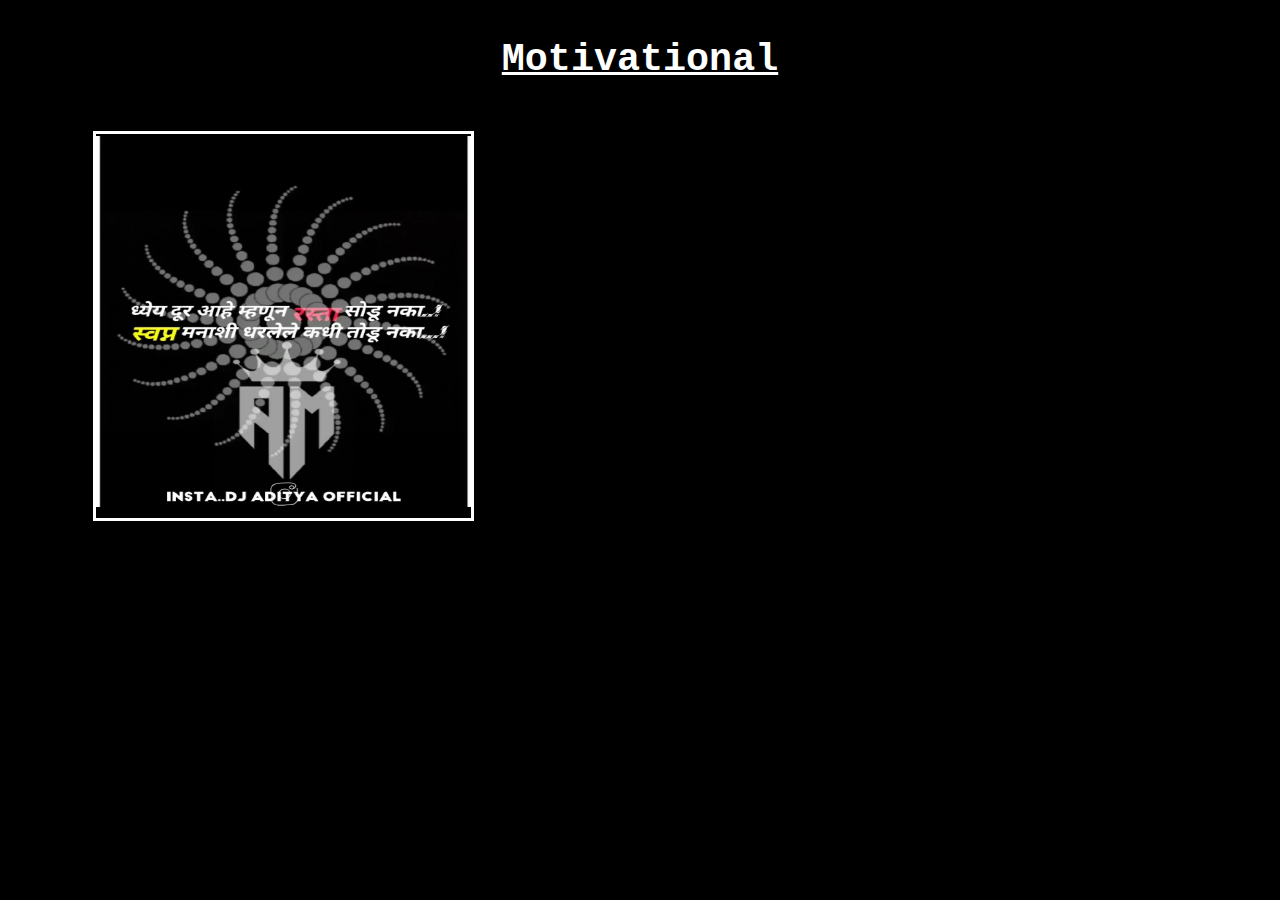
<file: motivation.html>
<!DOCTYPE html>
<html>

<head>
  <meta charset="UTF-8">
  <meta name="viewport" content="width=device-width, initial-scale=1">
  <title></title>
</head>

<body>
</body>

</html>
<!DOCTYPE html>
<html>

<head>
  <meta charset="UTF-8">
  <meta name="viewport" content="width=device-width, initial-scale=1">
  <title>motivation page</title>
  <!--marathi google fonts-->
  <link href="https://fonts.googleapis.com/css2?family=Yatra+One&display=swap" rel="stylesheet">
  <style>
    * {
      margin: 0;
      padding: 0;
    }

    body {
      background-color: rgba(0, 0, 0, 1);
    }

    /* video body start here */
    .container span {
      font-weight: 1000;
      font-size: 4vw;
      text-transform: capitalize;
      font-family: 'Kaushan Script', cursive;
    }

    .container .no-typed {
      color: white;
    }

    .container .typed {
      color: #F2B9B9;
    }

    .container .script {
      margin: 2vw 0 1vw 5vw;
      padding-right: 5vw;
    }

    .container .flex {
      margin: 0 0 0 1vw;
      font-variant: small-caps;
    }

    .container .heading h1 {
      font-family: 'Courier New', Courier, monospace;
      font-size: 3vw;
      color: #fff;
      text-align: center;
      padding: 1vw 0;
      text-decoration: underline;
      color: white;
    }

    .container .heading .flexxx {
      display: flex;
    }

    .container .heading {
      margin: 2vw 0;
    }

    .container .body .image {
      margin: 3vw 2vw;
      width: 90%;
      height: 30vw;
      position: relative;
      padding: 0 2.5vw;
    }

    .body .image img {
      width: 90%;
      height: 30vw;
      margin: 0 2vw;
      outline: .3vw solid #fff;
    }

    .body .image .content {
      position: absolute;
      height: 30vw;
      width: 85%;
      background-color: rgba(0, 0, 0, .8);
      top: 0;
      opacity: 0;
      margin: auto;
      margin-left: 2vw;
    }

    .body .image .content p {
      text-align: left;
      margin: auto;
      width: 60%;
      font-size: 2.5vw;
      color: red;
      font-family: 'Yatra One', cursive;
    }

    .body .image .content p a {
      font-size: 2vw;
      color: red;
      display: flex;
      width: 50%;
      align-items: center;
      justify-content: center;
      border: .2vw solid red;
      padding: 1vw 2vw;
      text-decoration: underline;
    }

    .body .image .content p a:hover {
      color: black;
      background-color: rgba(255, 255, 255, .75);
      transition: ease-in-out 1s;
      border: .2vw solid white;
    }

    .body .image .content:hover {
      opacity: 1;
      transition: 1s ease-in-out;
    }

    .body .image .content>* {
      transform: translateY(0);
    }

    .body .image .content:hover>* {
      transform: translateY(5vw);
      transition: transform 2s;
    }

    .container .heading .more a {
      font-size: 2.5vw;
      color: white;
      font-family: 'Courier New', Courier, monospace;
    }

    /* video body end here */

    @media all and (max-width:500px) {

      /* video body start here */
      .flexxx {
        display: flex;
        flex-direction: column;
      }
      

      .container .body .image {
        width: 90%;
        height: 50vw;
      }
      .container .body .content{
        height: 50vw;
      }

      .body .image .content p {
        font-size: 4vw;
      }

      .container .body .image img {
        width: 90%;
        height: 50vw;
      }

      .container .heading .more {
        padding-right: 10vw;
      }

    }
  </style>
</head>

<body>
  <div class="container">
    <div class="heading">
      <h1>Motivational</h1>
      <!--motivation block 1 start-->
      <div class="flexxx">
        <div class="flex" id="motivation-1">
          <div class="body">
            <div class="image">
              <img src="/images/motivation-1.jpg" alt="motivation-1 image">
              <div class="content">
                <p>ध्येय दूर आहे म्हणून रस्ता सोडू नका...! स्वप्न मनाशी धरलेले कधी तोडू नका...!<a href="videos/motivation-1.mp4">Preview</a></p>
              </div>
            </div>
          </div>
        </div>
        <!--motivation block 2 start
        <div class="flex" id="motivation-2">
          <div class="body">
            <div class="image">
              <img src="/images/motivation-3.jpg" alt="motivation-3 image">
              <div class="content">
                <p>छत्रपती शिवाजी महाराज की जय !<a href="videos/motivation-3.mp4">Preview</a></p>
              </div>
            </div>
          </div>
        </div>
        -->
        <!--motivation block 3 start
        <div class="flex" id="motivation-3">
          <div class="body">
            <div class="image">
              <img src="/images/motivation-4.jpg" alt="motivation-4 image">
              <div class="content">
                <p>जय जिजाऊ, जय शिवराय <a href="videos/motivation-4.mp4">Preview</a></p>
              </div>
            </div>
          </div>
        </div>
        -->
        <!--motivation block 4 start
        <div class="flexxx">
          <div class="flex" id="motivation-1">
            <div class="body">
              <div class="image">
                <img src="/images/motivation-3.jpg" alt="motivation-3 image">
                <div class="content">
                  <p>
                    . <a href="videos/motivation-3.mp4">Preview</a></p>
                </div>
              </div>
            </div>
          </div>
        </div>
       -->
      </div>
    </div>
</body>

</html>
</file>
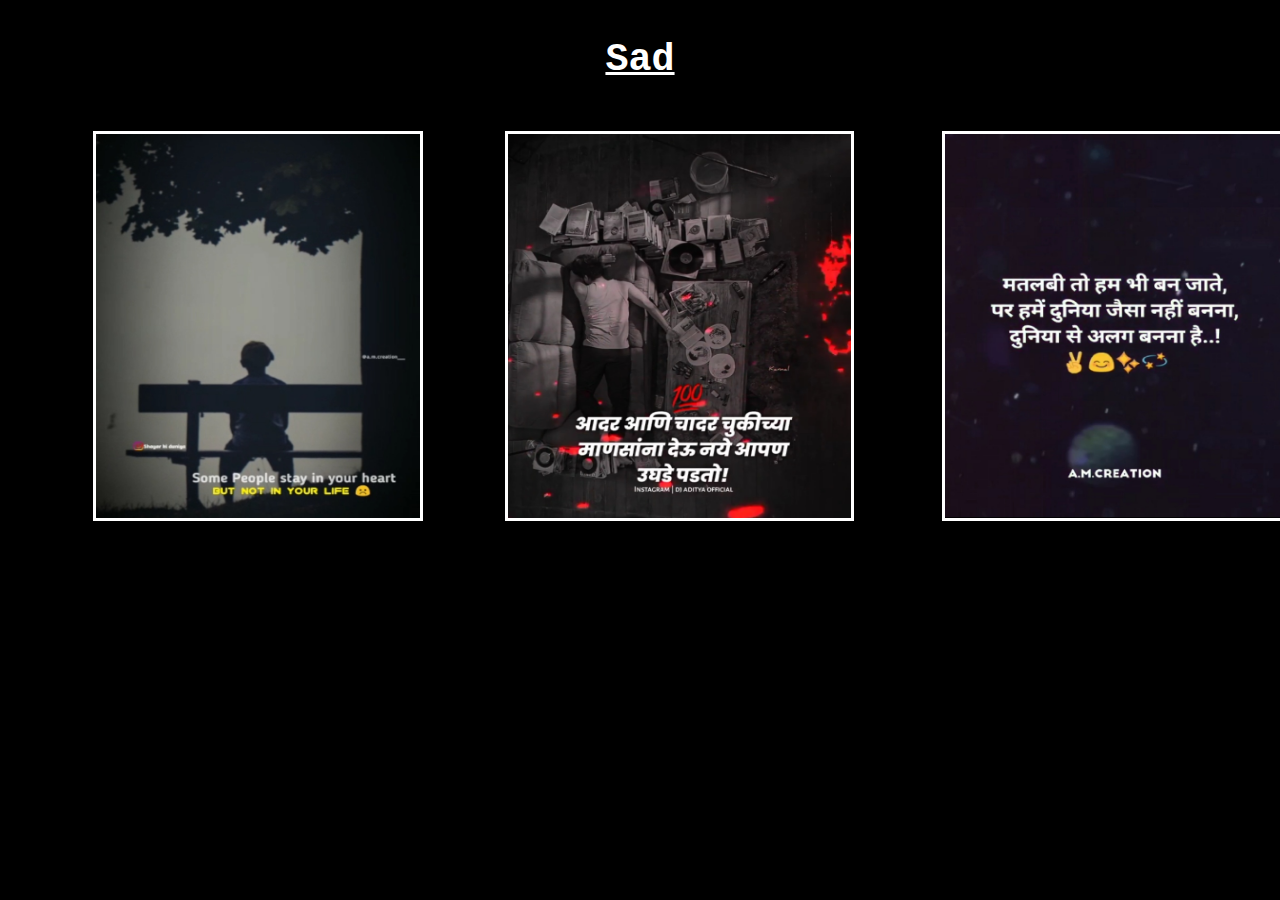
<file: sad.html>
<!DOCTYPE html>
<html>

<head>
  <meta charset="UTF-8">
  <meta name="viewport" content="width=device-width, initial-scale=1">
  <title>Sad</title>
  <!--marathi google fonts-->
  <link href="https://fonts.googleapis.com/css2?family=Yatra+One&display=swap" rel="stylesheet">
  <style>
    * {
      margin: 0;
      padding: 0;
    }

    body {
      background-color: rgba(0, 0, 0, 1);
    }

    /* video body start here */
    .container span {
      font-weight: 1000;
      font-size: 4vw;
      text-transform: capitalize;
      font-family: 'Kaushan Script', cursive;
    }

    .container .no-typed {
      color: white;
    }

    .container .typed {
      color: #F2B9B9;
    }

    .container .script {
      margin: 2vw 0 1vw 5vw;
      padding-right: 5vw;
    }

    .container .flex {
      margin: 0 0 0 1vw;
      font-variant: small-caps;
    }

    .container .heading h1 {
      font-family: 'Courier New', Courier, monospace;
      font-size: 3vw;
      color: #fff;
      text-align: center;
      padding: 1vw 0;
      text-decoration: underline;
      color: white;
    }

    .container .heading .flexxx {
      display: flex;
    }

    .container .heading {
      margin: 2vw 0;
    }

    .container .body .image {
      margin: 3vw 2vw;
      width: 90%;
      height: 30vw;
      position: relative;
      padding: 0 2.5vw;
    }

    .body .image img {
      width: 90%;
      height: 30vw;
      margin: 0 2vw;
      outline: .3vw solid #fff;
    }

    .body .image .content {
      position: absolute;
      height: 30vw;
      width: 85%;
      background-color: rgba(0, 0, 0, .8);
      top: 0;
      opacity: 0;
      margin: auto;
      margin-left: 2vw;
    }

    .body .image .content p {
      text-align: left;
      margin: auto;
      width: 60%;
      font-size: 2vw;
      color: red;
      font-family: 'Yatra One', cursive;
    }

    .body .image .content p a {
      font-size: 2vw;
      color: red;
      display: flex;
      width: 50%;
      align-items: center;
      justify-content: center;
      border: .2vw solid red;
      padding: 1vw 2vw;
      text-decoration: underline;
    }

    .body .image .content p a:hover {
      color: black;
      background-color: rgba(255, 255, 255, .75);
      transition: ease-in-out 1s;
      border: .2vw solid white;
    }

    .body .image .content:hover {
      opacity: 1;
      transition: 1s ease-in-out;
    }

    .body .image .content>* {
      transform: translateY(0);
    }

    .body .image .content:hover>* {
      transform: translateY(5vw);
      transition: transform 2s;
    }

    .container .heading .more a {
      font-size: 2.5vw;
      color: white;
      font-family: 'Courier New', Courier, monospace;
    }

    /* video body end here */

    @media all and (max-width:500px) {

      /* video body start here */
      .flexxx {
        display: flex;
        flex-direction: column;
      }

      .container .body .image {
        width: 90%;
        height: 50vw;
      }

      .body .image .content p {
        font-size: 3.5vw;
      }

      .container .body .image img {
        width: 90%;
        height: 50vw;
      }

      .container .body .content {
        height: 50vw;
      }

      .body .image .content p {
        
      }

      .container .heading .more {
        padding-right: 10vw;
      }

    }
  </style>
</head>

<body>
  <div class="container">
    <!--sad start here-->
    <div class="heading">
      <h1>Sad</h1>
      <!--sad block 1 start-->
      <div class="flexxx">
        <div class="flex">
          <div class="body">
            <div class="image">
              <img src="/images/sad-1.jpg" alt="sad-1 image">
              <div class="content">
                <p>Some people are stay in your heart But not in your life.<a href="videos/sad-1.mp4">Preview</a></p>
              </div>
            </div>
          </div>
        </div>
        <!--sad block 2 start-->
        <div class="flex">
          <div class="body">
            <div class="image">
              <img src="/images/sad-2.jpg" alt="sad-2 image">
              <div class="content">
                <p>आदर आणि चादर चुकीच्या माणसांना देऊ नये आपण उघडे पडतो!<a href="videos/sad-2.mp4">Preview</a></p>
              </div>
            </div>
          </div>
        </div>
        <!--sad block 3 start-->
        <div class="flex">
          <div class="body">
            <div class="image">
              <img src="/images/sad-3.jpg" alt="sad-3 image">
              <div class="content">
                <p>मतलबी तो हम भी बन जात, पर हमे दुनिया जैसा नही, दुनिया से अलग बनना है<a href="videos/sad-3.mp4">Preview</a></p>
              </div>
            </div>
          </div>
        </div>
      </div>
    </div>
  </div>
</body>

</html>
</file>
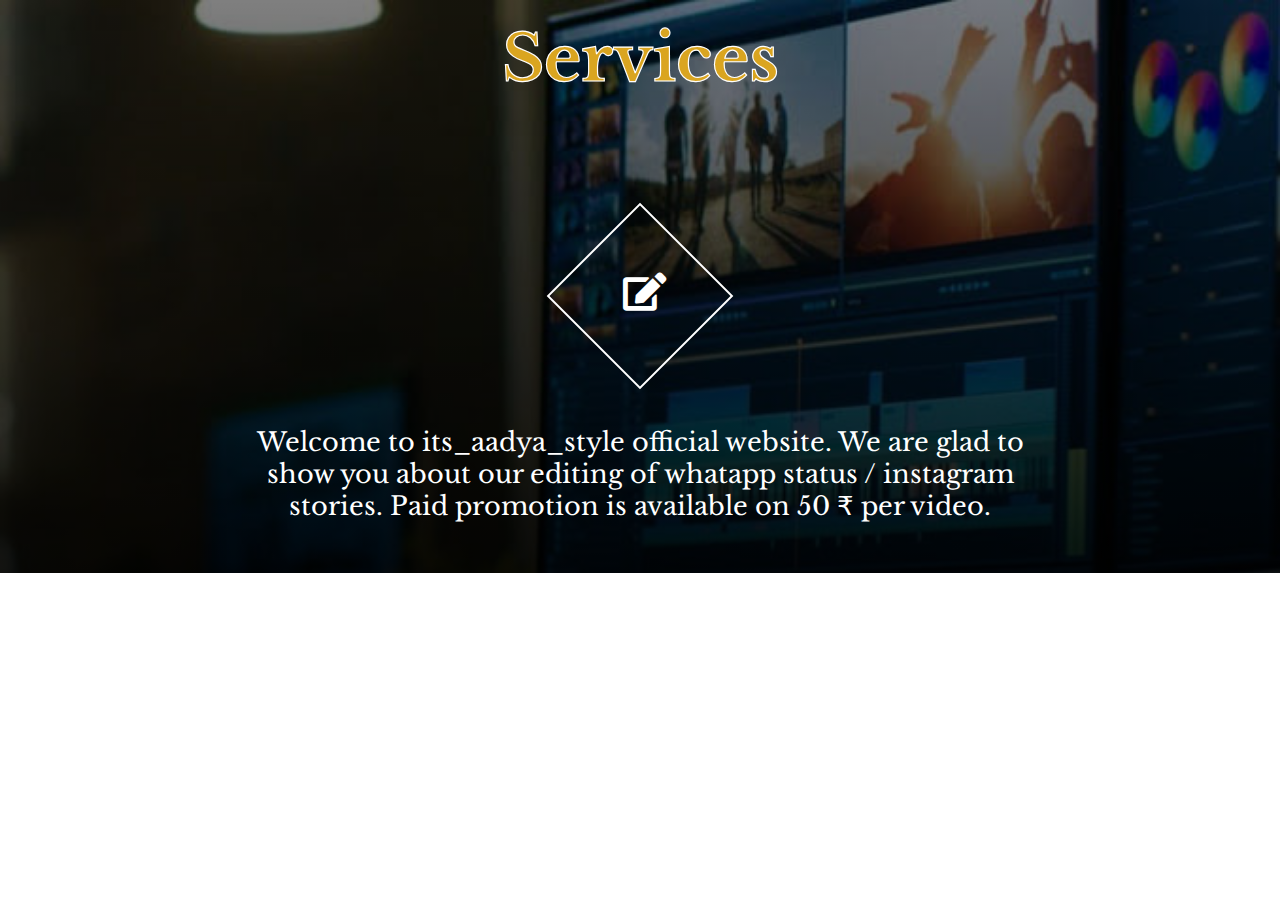
<file: services.html>
<!DOCTYPE html>
<html>

<head>
  <meta charset="UTF-8">
  <meta name="viewport" content="width=device-width, initial-scale=1">
  <title>Services page</title>
  <!--Font Awesome 4.7 link 1-->
  <link rel="stylesheet" href="https://cdnjs.cloudflare.com/ajax/libs/font-awesome/4.7.0/css/font-awesome.min.css">
  <!--Font Awesome 4.7 link 2
      <script src="https://kit.fontawesome.com/cb55b1dd86.js" crossorigin="anonymous"></script> -->
  <!--Font Awesome 4.7 link 3 -->
  <link rel="stylesheet" href="https://use.fontawesome.com/releases/v5.7.2/css/all.css">
  <!--Google fonts-->
 <link href="https://fonts.googleapis.com/css2?family=Libre+Baskerville&display=swap" rel="stylesheet">
  <style>
    * {
      margin: 0;
      padding: 0;
    }

    .services {
      background: linear-gradient(rgba(0, 0, 0, .5), rgba(0, 0, 0, .9)), url('images/service-bg.jpeg');
      background-repeat: no-repeat;
      background-size: cover;
      width: 100%;
      margin: auto;
      text-align: center;
      color: white;
      font-family: 'Libre Baskerville', serif;
      background-size: cover;
      padding: 0 0 3vw 0;
    }

    .services .head h1 {
      padding: 1.5vw 0 2vw 0;
      font-size: 5vw;
      color: goldenrod;
      -webkit-text-stroke: .09vw white;
    }

    .services .both h3 {
      font-size: 3.5vw;
      margin: 1vw 0 3vw 0;
      letter-spacing: 1vw;
      color: transparent;
      font-weight: 1000;
      animation: h3 3s infinite;
    }
       @keyframes h3 {
      0%,30%{
        color: transparent;
        -webkit-text-stroke: .1vw white;
      }
      100%{
        color: white;
        letter-spacing: 3vw;
        -webkit-text-stroke: .1vw red;
      }
    }

    .services .content p {
      font-size: 2vw;
      width:60%;
      margin: 5vw auto 1vw auto;
    }

    .services .icon {
      border:.2vw solid white;
      width: 10vw;
      height: 10vw;
      margin: auto;
      transform: rotate(45deg);
    }
    .services .icon:hover{
      background-color: #BDF8FF;
      transform: rotate(405deg);
      transition: 1s all;
      color: #FF7A7A;
    }
    .services .icon i{
      font-size: 3vw;
      transform: rotate(-45deg);
      line-height: 9vw;
    }
    @media all and (max-width:500px){
      .services{
        height: 100vh;
        width: 100%;
        background-size: 100% 100vh;
      }
      .services .head h1{
        font-size: 8vw;
        padding-top: 10vw;
      }
      .services h3{
        font-size: 5vw;
        padding: 10vw 0 10vw 0;
      }
    }
  </style>
</head>

<body>
  <div class="services">
    <div class="head">
      <h1>Services</h1>
    </div>
    <div class="both">
      <h3>Video Editing</h3>
      <div class="icon">
        <i class="fa fa-edit"></i>
      </div>
      <div class="content">
        <p>Welcome to its_aadya_style official website. We are glad to show you about our editing of whatapp status / instagram stories. Paid promotion is available on 50 ₹ per video.  </p>
      </div>
    </div>
  </div>
</body>

</html>
</file>
<file: style.css>
* {
  margin: 0;
  padding: 0;
}

body {
  background-color: rgba(0, 0, 0, 1);
}

/* menu start here */
.header #menubar {
  font-variant: small-caps;
  z-index: 1;
  height: 100%;
  width: 50%;
  top: -100%;
  position: fixed;
  background: linear-gradient(rgba(0, 0, 0, .5), rgba(0, 0, 0, .5)), url('/images/bg-ul.jpeg');
  background-repeat: no-repeat;
  background-size: cover;
  background-position: center;
  outline: .5vw white solid;
}

.header #menubar.active {
  top: 0;
  transition: all 4s;
}

.header #menubar .toggle {
  position: absolute;
  top: 102%;
  left: 3vw;
}

.header #menubar .toggle span {
  display: block;
  margin: 1vw;
  height: .6vw;
  width: 6vw;
  background-color: red;

}

.header #menubar h1 {
  font-size: 3vw;
  text-align: center;
  font-variant: small-caps;
  border-bottom: double white .8vw;
  color: white;
}

.header #menubar ul {
  margin-top: 8%;
}

.header #menubar ul li {
  list-style: none;
  padding: 1.5vw 0 2vw 30%;
}

.header #menubar ul li a {
  font-size: 2vw;
  color: white;
  text-decoration: none;
  padding: 2vw;
  font-variant: small-caps;
  border-bottom: solid white .2vw;
}

.header #menubar ul li a i {
  font-size: 3vw;
}

.header #menubar ul li a:hover {
  color: black;
  background-color: white;
  padding: 2.2vw;
  transition: 2s ease-in-out;
  border-bottom: solid black .2vw;
}

/* .header .logo{
  width: 40%;
  float: right;
} */
.header img {
  display: flex;
  transform: translateX(50vw);
  width: 45%;
  height: 8vw;
  position: relative;
}

/* menu end here */

/* header end here */

/* video body start here */
.container span {
  font-weight: 1000;
  font-size: 4vw;
  text-transform: capitalize;
  font-family: 'Kaushan Script', cursive;
}

.container .no-typed {
  color: white;
}

.container .typed {
  color: transparent;
  -webkit-text-stroke: red .1vw;
  -webkit-text-fill-color: white;
}

.container .script {
  margin: 2vw 0 1vw 10vw;
  padding-right: 5vw;
}

.container .flex {
  margin: 0 0 0 1vw;
  font-variant: small-caps;
}

.container .heading h1 {
  font-family: 'Courier New', Courier, monospace;
  font-size: 3.5vw;
  color: #fff;
  margin: 4vw 4vw 0 4vw;
  padding: vw 2vw 0 2vw;
}

.container .heading .flexxx {
  display: flex;
}

.container .heading {
  margin: 2vw 0;
}

.container .body .image {
  margin: 3vw 2vw;
  width: 90%;
  height: 30vw;
  position: relative;
  padding: 0 2.5vw;
}

.body .image img {
  width: 90%;
  height: 30vw;
  margin: 0 2vw;
  outline: .3vw solid #fff;
}

.body .image .content {
  position: absolute;
  height: 30vw;
  width: 85%;
  background-color: rgba(0, 0, 0, .8);
  top: 0;
  opacity: 0;
  margin: auto;
  margin-left: 2vw;
}

.body .image .content p {
  text-align: left;
  margin: auto;
  width: 60%;
  font-size: 2vw;
  color: red;
  font-family: 'Yatra One', cursive;
}

.body .image .content p a {
  font-size: 2vw;
  color: red;
  display: flex;
  width: 50%;
  align-items: center;
  justify-content: center;
  border: .2vw solid red;
  padding: 1vw 2vw;
  text-decoration: underline;
}

.body .image .content p a:hover {
  color: black;
  background-color: rgba(255, 255, 255, .75);
  transition: ease-in-out 1s;
  border: .2vw solid white;
}

.body .image .content:hover {
  opacity: 1;
  transition: 1s ease-in-out;
}

.body .image .content>* {
  transform: translateY(0);
}

.body .image .content:hover>* {
  transform: translateY(5vw);
  transition: transform 2s;
}

.container .heading .more {
  float: right;
}

.container .heading .more a {
  font-size: 3vw;
  font-weight: 1000;
  color: white;
  font-family: 'Courier New', Courier, monospace;
}

/* video body end here */

/* footer start here */
.footer {
  padding: 3vw 0 0 0;
  text-align: center;
}

.footer h1 {
  font-size: 4vw;
  color: white;
  font-family: 'Martel', serif;
  margin-top: 3vw;
  letter-spacing: 1vw;
}

.footer .icons {
  padding: 5vw;
}

.footer .icons a {
  margin: 0 2vw 4vw 2vw;
  padding: 2.5vw;
  font-size: 4vw;
  color: white;
  border: solid .3vw white;
  border-radius: 50%;
}

.footer .icons a:hover {
  color: black;
  background-color: white;
}

.footer .copy {
  bottom: 0;
}

.footer .copy p {
  color: white;
  font-size: 2.5vw;
  font-family: 'Times New Roman', Times, serif;
}

/* footer end here */

@media all and (max-width:500px) {
  .header #menubar {
    height: 50%;
    top: -50%;
  }

  /* video body start here */
  .flexxx {
    display: flex;
    flex-direction: column;

  }

  .flexxx .none-2 {
    display: none;
  }

  .flexxx .none-3 {
    display: none;
  }


  .container .body .image {
    width: 90%;
    height: 50vw;
  }

  .body .image .content p {
    font-size: 4vw;
  }

  .container .body .image .content {
    height: 50vw;
  }

  .container .body .image img {
    width: 90%;
    height: 50vw;
  }

  .header #menubar ul li a {
    font-size: 3.5vw;
  }

  .header #menubar h1 {
    font-size: 5vw;
  }

  .container .heading .more {
    padding-right: 10vw;
  }

  .container .none {
    display: none;
  }

}
</file>
<file: css/marathi.css>
* {
  margin: 0;
  padding: 0;
}

body {
  background-color: rgba(0, 0, 0, 1);
}

/* menu start here */
.header #menubar {
  font-variant: small-caps;
  z-index: 1;
  height: 100%;
  width: 50%;
  top: -100%;
  position: fixed;
  background: linear-gradient(rgba(0, 0, 0, .5), rgba(0, 0, 0, .5)), url('/images/bg-ul.jpeg');
  background-repeat: no-repeat;
  background-size: cover;
  background-position: center;
  outline: .5vw white solid;
  font-family: 'Martel', serif;
}

.header #menubar.active {
  top: 0;
  transition: all 4s;
}

.header #menubar .toggle {
  position: absolute;
  top: 102%;
  left: 3vw;
}

.header #menubar .toggle span {
  display: block;
  margin: 1vw;
  height: .6vw;
  width: 6vw;
  background-color: red;

}

.header #menubar h1 {
  font-size: 3vw;
  text-align: center;
  font-variant: small-caps;
  border-bottom: double white .8vw;
  color: white;
}

.header #menubar ul {
  margin-top: 8%;
}

.header #menubar ul li {
  list-style: none;
  padding: 1.5vw 0 2vw 30%;
}

.header #menubar ul li a {
  font-size: 2vw;
  color: white;
  text-decoration: none;
  padding: 2vw;
  font-variant: small-caps;
  border-bottom: solid white .2vw;
}

.header #menubar ul li a i {
  font-size: 3vw;
}

.header #menubar ul li a:hover {
  color: black;
  background-color: white;
  padding: 2.2vw;
  transition: 2s ease-in-out;
  border-bottom: solid black .2vw;
}

/* .header .logo{
  width: 40%;
  float: right;
} */
.header img {
  display: flex;
  transform: translateX(50vw);
  width: 45%;
  height: 8vw;
  position: relative;
}

/* menu end here */

/* header end here */

/* video body start here */
.container span {
  font-weight: 1000;
  font-size: 4vw;
  text-transform: capitalize;
  font-family: 'Asar', serif;
}

.container .no-typed {
  color: white;
}

.container .typed {
  color: transparent;
  -webkit-text-stroke: red .1vw;
  -webkit-text-fill-color: white;
}

.container .script {
  margin: 2vw 0 1vw 4vw;
  padding: 0 12vw 0 4vw;
}

.container .flex {
  margin: 0 0 0 1vw;
  font-variant: small-caps;
}

.container .heading h1 {
  font-family: 'Sahitya', serif;
  font-size: 3vw;
  color: #fff;
  margin: 2vw 4vw 0 4vw;
  padding: 4vw 2vw 0 2vw;
}

.container .heading .flexxx {
  display: flex;
}

.container .heading {
  margin: 2vw 0;
}

.container .body .image {
  margin: 3vw 2vw;
  width: 90%;
  height: 30vw;
  position: relative;
  padding: 0 2.5vw;
}

.body .image img {
  width: 90%;
  height: 30vw;
  margin: 0 2vw;
  outline: .3vw solid #fff;
}

.body .image .content {
  position: absolute;
  height: 30vw;
  width: 85%;
  background-color: rgba(0, 0, 0, .8);
  top: 0;
  opacity: 0;
  margin: auto;
  margin-left: 2vw;
}

.body .image .content p {
  text-align: left;
  margin: auto;
  width: 60%;
  font-size: 2.5vw;
  color: red;
  font-family: 'Kalam', cursive;
}

.body .image .content p a {
  font-size: 2vw;
  color: red;
  display: flex;
  width: 50%;
  align-items: center;
  justify-content: center;
  border: .2vw solid red;
  padding: 1vw 2vw;
  text-decoration: underline;
}

.body .image .content p a:hover {
  color: black;
  background-color: rgba(255, 255, 255, .75);
  transition: ease-in-out 1s;
  border: .2vw solid white;
}

.body .image .content:hover {
  opacity: 1;
  transition: 1s ease-in-out;
}

.body .image .content>* {
  transform: translateY(0);
}

.body .image .content:hover>* {
  transform: translateY(5vw);
  transition: transform 2s;
}

.container .heading .more {
  float: right;
}

.container .heading .more a {
  font-size: 3vw;
  font-weight: 1000;
  color: white;
  font-family: 'Courier New', Courier, monospace;
}

/* video body end here */

/* footer start here */
.footer {
  padding: 3vw 0 0 0;
  text-align: center;
}
.footer h1{
  font-size: 4vw;
  color: white;
  font-family: 'Martel', serif;
  margin-top: 3vw;
  letter-spacing: 1vw;
}

.footer .icons {
  padding: 5vw;
}

.footer .icons a {
  margin: 0 2vw 4vw 2vw;
  padding: 2.5vw;
  font-size: 4vw;
  color: white;
  border: solid .3vw white;
  border-radius: 50%;
}

.footer .icons a:hover {
  color: black;
  background-color: white;
}

.footer .copy {
  bottom: 0;
}

.footer .copy p {
  color: white;
  font-size: 2.5vw;
  font-family: 'Martel', serif;
}

/* footer wnd here */

@media all and (max-width:500px) {
  .header #menubar {
    height: 50%;
    top: -50%;
  }

  /* video body start here */
  .flexxx {
    display: flex;
    flex-direction: column;

  }

  .flexxx .none-2 {
    display: none;
  }

  .flexxx .none-3 {
    display: none;
  }


  .container .body .image {
    width: 90%;
    height: 50vw;
  }

  .body .image .content p {
    font-size: 4vw;
  }

  .container .body .image .content {
    height: 50vw;
  }

  .container .body .image img {
    width: 90%;
    height: 50vw;
  }

  .header #menubar ul li a {
    font-size: 3.5vw;
  }

  .header #menubar h1 {
    font-size: 5vw;
  }

  .container .heading .more {
    padding-right: 10vw;
  }

  .container .none {
    display: none;
  }

}
</file>
